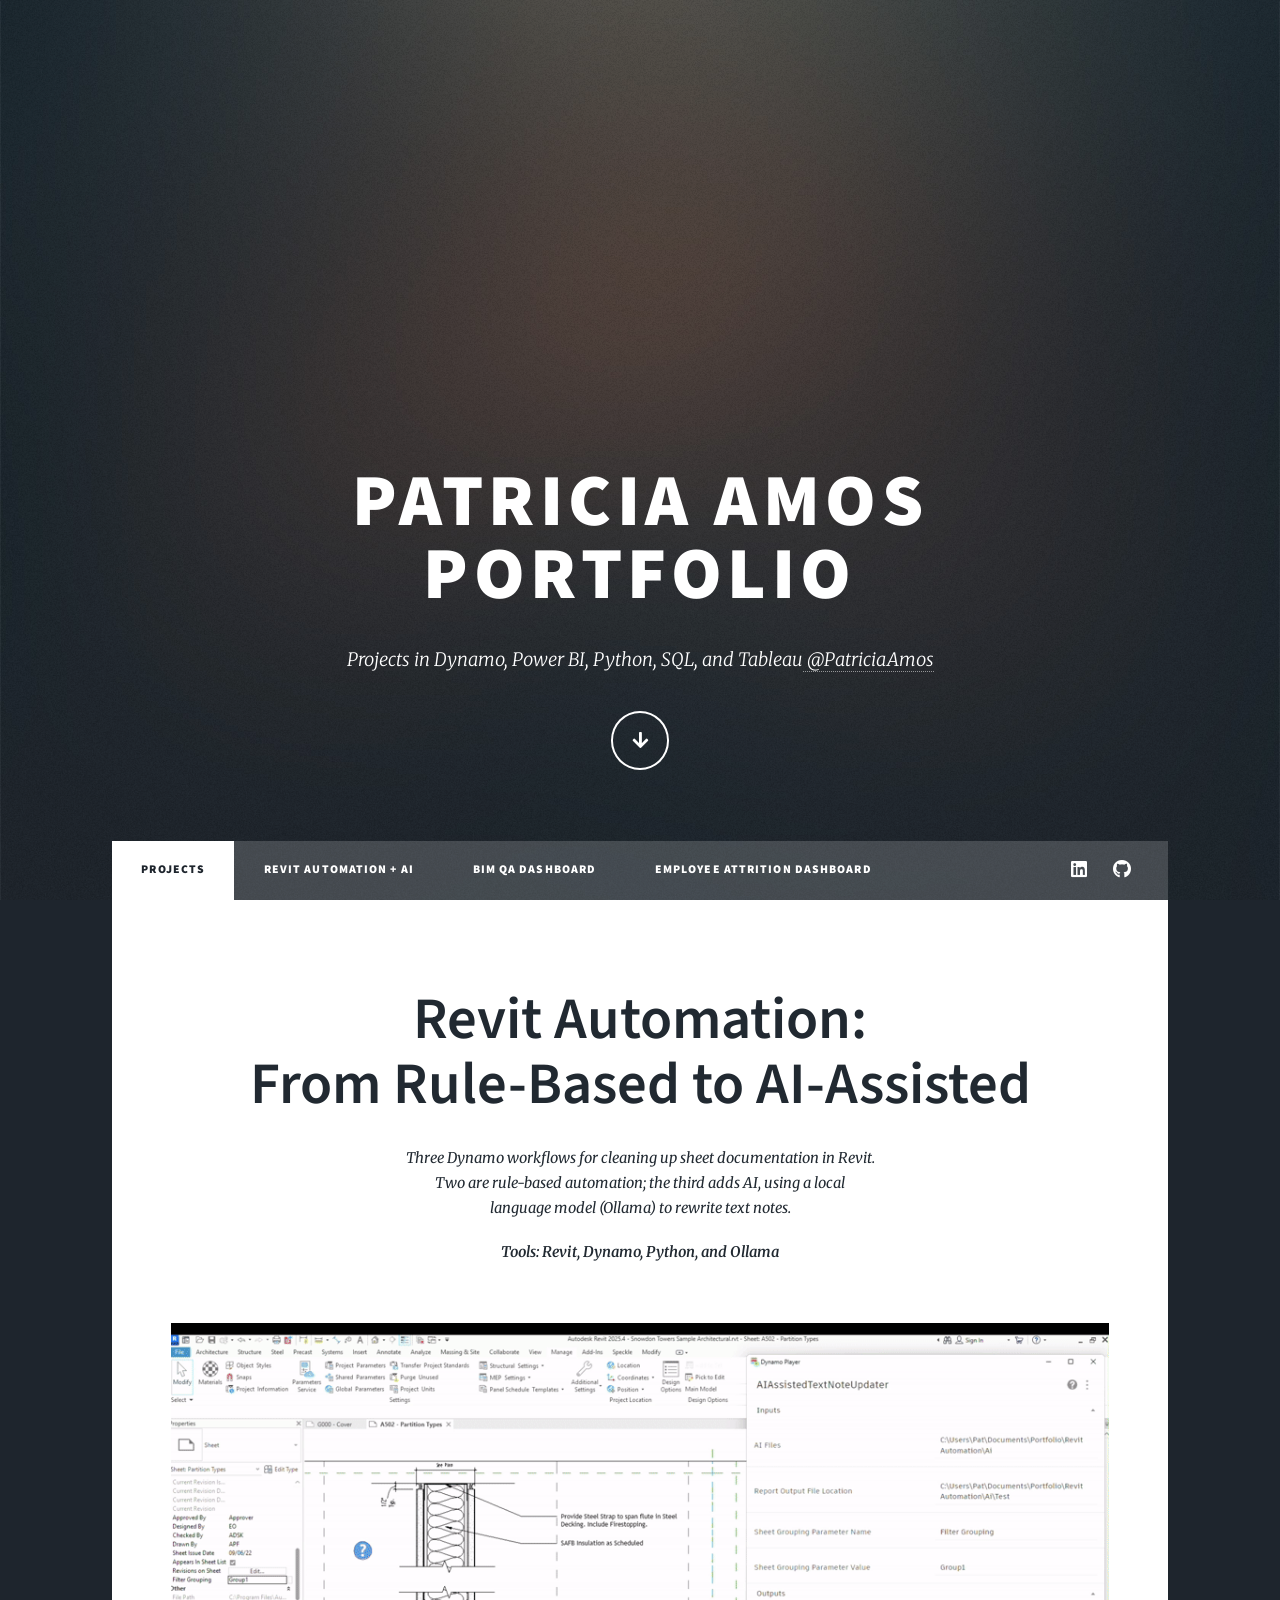
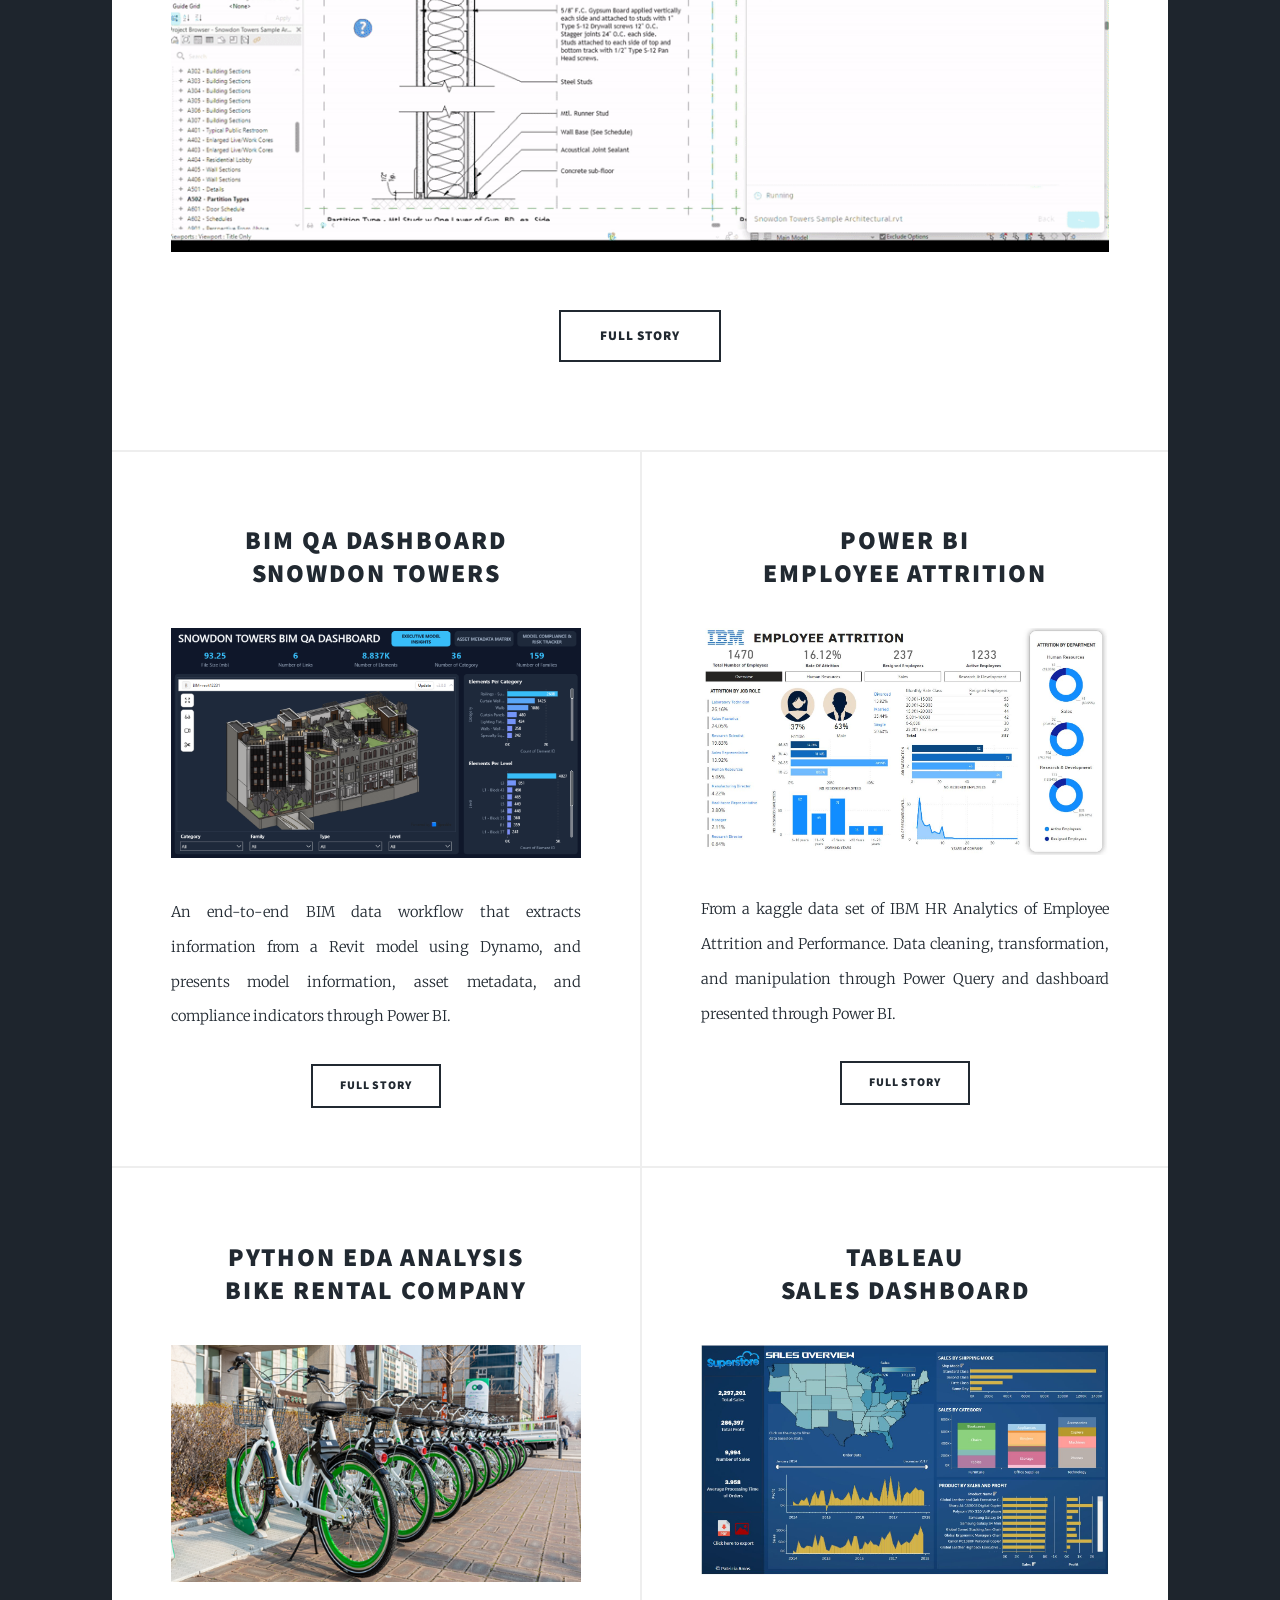
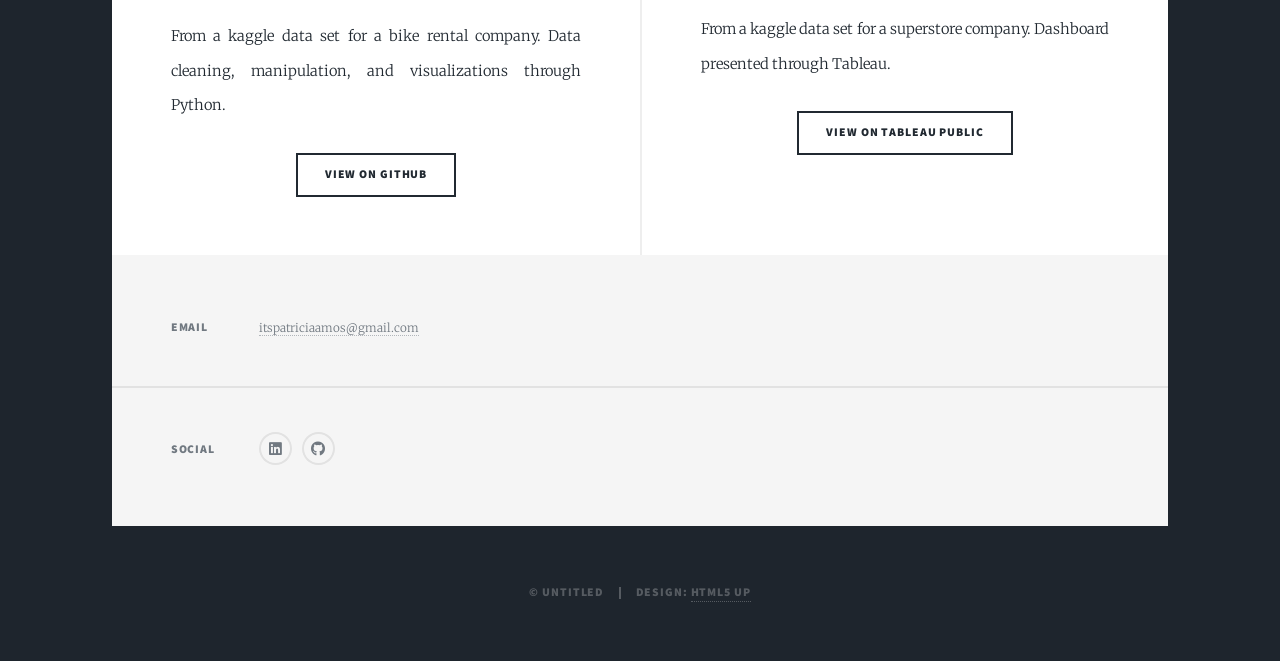
<file: index.html>
<!DOCTYPE HTML>
<!--
	Massively by HTML5 UP
	html5up.net | @ajlkn
	Free for personal and commercial use under the CCA 3.0 license (html5up.net/license)
-->
<html>
	<head>
		<title>Patricia's Portfolio</title>
		<meta charset="utf-8" />
		<meta name="viewport" content="width=device-width, initial-scale=1, user-scalable=no" />
		<link rel="stylesheet" href="assets/css/main.css" />
		<link rel="stylesheet" href="assets/css/bim-qa.css" />
		<noscript><link rel="stylesheet" href="assets/css/noscript.css" /></noscript>
	</head>
	<body class="is-preload">

		<!-- Wrapper -->
			<div id="wrapper" class="fade-in">

				<!-- Intro -->
					<div id="intro">
						<h1>PATRICIA AMOS <br />
						PORTFOLIO</h1>
						<p>Projects in Dynamo, Power BI, Python, SQL, and Tableau<a href="https://www.linkedin.com/in/patricia-amos/"> @PatriciaAmos</a>  
						</p>
						<ul class="actions">
							<li><a href="#header" class="button icon solid solo fa-arrow-down scrolly">Continue</a></li>
						</ul>
					</div>

				<!-- Header -->
					<header id="header">
						<a href="index.html" class="logo">PORTFOLIO</a>
					</header>

				<!-- Nav -->
					<nav id="nav">
						<ul class="links">
							<li class="active"><a href="index.html">PROJECTS</a></li>
							<li><a href="Revit Automation + AI.html">REVIT AUTOMATION + AI</a></li>
							<li><a href="Snowdon.html">BIM QA DASHBOARD</a></li>
							<li><a href="EmployeeAttrition.html">EMPLOYEE ATTRITION DASHBOARD</a></li>
						</ul>
						<ul class="icons">
							<li><a href="https://www.linkedin.com/in/patricia-amos/" class="icon brands fa-linkedin"><span class="label">Instagram</span></a></li>
							<li><a href="https://github.com/patricia-amos/Portfolio" class="icon brands fa-github"><span class="label">GitHub</span></a></li>
						</ul>
					</nav>

				<!-- Main -->
					<div id="main">

						<!-- Featured Post -->
							<article class="post featured">
								<header class="major">
									
									<h2><a href="Revit Automation + AI.html">Revit Automation:<br />
									From Rule-Based to AI-Assisted</a></h2>
									<p>Three Dynamo workflows for cleaning up sheet documentation in Revit.<br />
									Two are rule-based automation; the third adds AI, using a local <br />
									language model (Ollama) to rewrite text notes.<br />
									</p>
									<p>
										<b>Tools: Revit, Dynamo, Python, and Ollama</b>
									</p>
								</header>
								<a href="Revit Automation + AI.html" class="image main"><img src="images/AIAssistedTextNoteUpdater_Demo.gif" alt="" /></a>
								<ul class="actions special">
									<li><a href="Revit Automation + AI.html" class="button large">Full Story</a></li>
								</ul>
							</article>

						<!-- Posts -->
							<section class="posts">
								<article>
									<header>
										<span class="date"></span>
										<h2><a href="Snowdon.html">BIM QA DASHBOARD<br />
										SNOWDON TOWERS</a></h2>
									</header>
									<a href="Snowdon.html" class="image fit"><img src="images/SnowdonBIMQADashboard.png" alt="" /></a>
									<p>An end-to-end BIM data workflow that extracts information from a Revit model using Dynamo, and presents model information, asset metadata, and compliance indicators through Power BI. </p>
									<ul class="actions special">
										<li><a href="Snowdon.html" class="button">Full Story</a></li>
									</ul>
								</article>
								
								<article>
									<header>
										<span class="date"></span>
										<h2><a href="EmployeeAttrition.html">POWER BI<br />
										EMPLOYEE ATTRITION</a></h2>
									</header>
									<a href="EmployeeAttrition.html" class="image fit"><img src="images/Power-BI-1.JPG" alt="" /></a>
									<p>From a kaggle data set of IBM HR Analytics of Employee Attrition and Performance. Data cleaning, transformation, and manipulation through Power Query and dashboard presented through Power BI.		  
									</p>
									<ul class="actions special">
										<li><a href="EmployeeAttrition.html" class="button">Full Story</a></li>
									</ul>
								</article>
								
								<article>
									<header>
										<span class="date"></span>
										<h2><a href="https://github.com/patricia-amos/Portfolio/blob/main/Seoul_Bike.ipynb">Python EDA Analysis<br />
										Bike Rental Company</a></h2>
									</header>
									<a href="https://github.com/patricia-amos/Portfolio/blob/main/Seoul_Bike.ipynb" class="image fit"><img src="images/seoulbike.png" alt="" /></a>
									<p>From a kaggle data set for a bike rental company. Data cleaning, manipulation, and visualizations through Python. </p>
									<ul class="actions special">
										<li><a href="https://github.com/patricia-amos/Portfolio/blob/main/Seoul_Bike.ipynb" class="button">View on Github</a></li>
									</ul>
								</article>
								
								<article>
									<header>
										<span class="date"></span>
										<h2><a href="https://public.tableau.com/app/profile/patricia.amos/viz/Superstore_16989387343980/Overview?publish=yes">TABLEAU<br />
										SALES DASHBOARD</a></h2>
									</header>
									<a href="https://public.tableau.com/app/profile/patricia.amos/viz/Superstore_16989387343980/Overview?publish=yes" class="image fit"><img src="images/tableau.jpg" alt="" /></a>
									<p>From a kaggle data set for a superstore company. Dashboard presented through Tableau.	  
									</p>
									<ul class="actions special">
										<li><a href="https://public.tableau.com/app/profile/patricia.amos/viz/Superstore_16989387343980/Overview?publish=yes" class="button">View on Tableau Public</a></li>
									</ul>
								</article>
							</section> <!-- Close posts -->
                	</div> <!-- Close main -->
		
                <!-- Footer -->
				
					<footer id="footer">

						<section class="split contact">
							<section>
								<h3>Email</h3>
								<p class="contact-email"><a href="mailto:itspatriciaamos@gmail.com">itspatriciaamos@gmail.com</a></p>
							</section>
							<section>
								<h3>Social</h3>
								<ul class="icons alt">
									<li><a href="https://www.linkedin.com/in/patricia-amos/" class="icon brands alt fa-linkedin"><span class="label">LinkedIn</span></a></li>
									<li><a href="https://github.com/patricia-amos/Portfolio" class="icon brands alt fa-github"><span class="label">GitHub</span></a></li>
								</ul>
							</section>
						</section>
					
					</footer>

				<!-- Copyright -->
					<div id="copyright">
						<ul><li>&copy; Untitled</li><li>Design: <a href="https://html5up.net">HTML5 UP</a></li></ul>
					</div>

			</div>

		<!-- Scripts -->
			<script src="assets/js/jquery.min.js"></script>
			<script src="assets/js/jquery.scrollex.min.js"></script>
			<script src="assets/js/jquery.scrolly.min.js"></script>
			<script src="assets/js/browser.min.js"></script>
			<script src="assets/js/breakpoints.min.js"></script>
			<script src="assets/js/util.js"></script>
			<script src="assets/js/main.js"></script>

	</body>
</html>
</file>
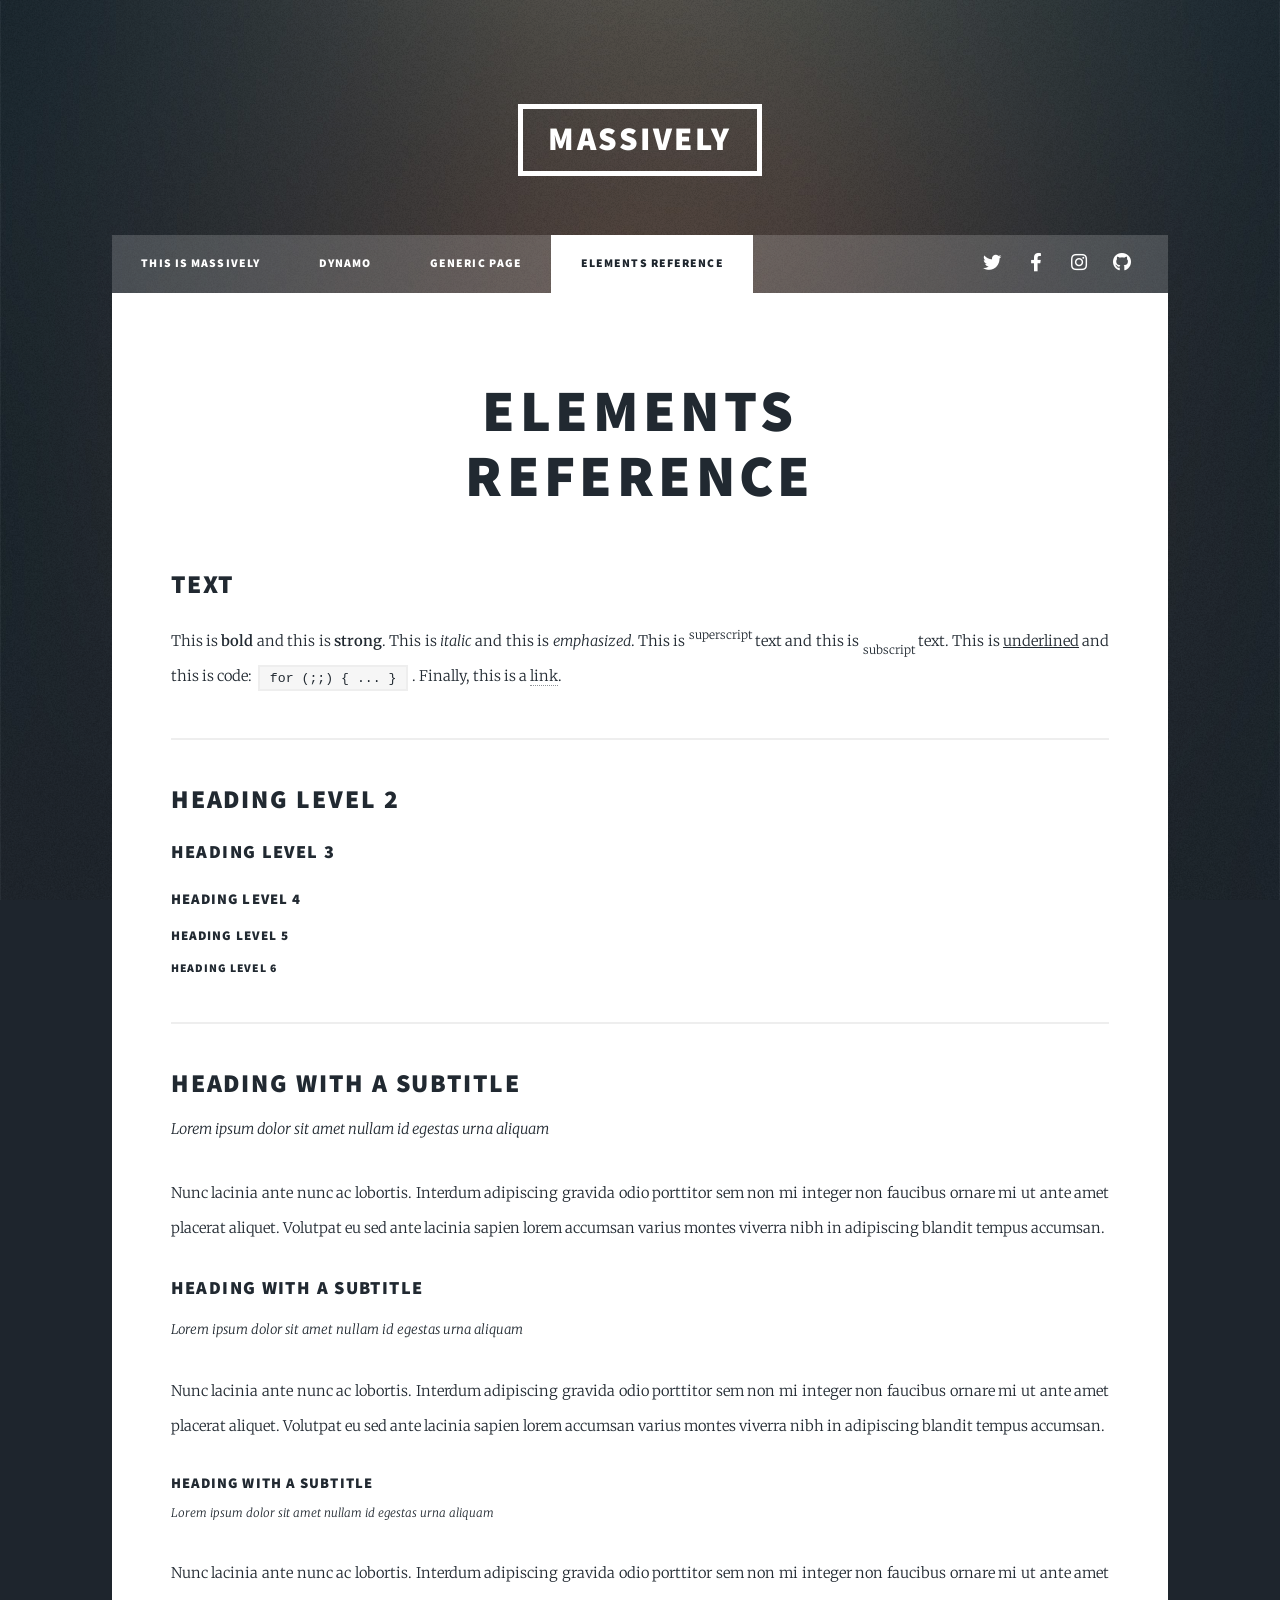
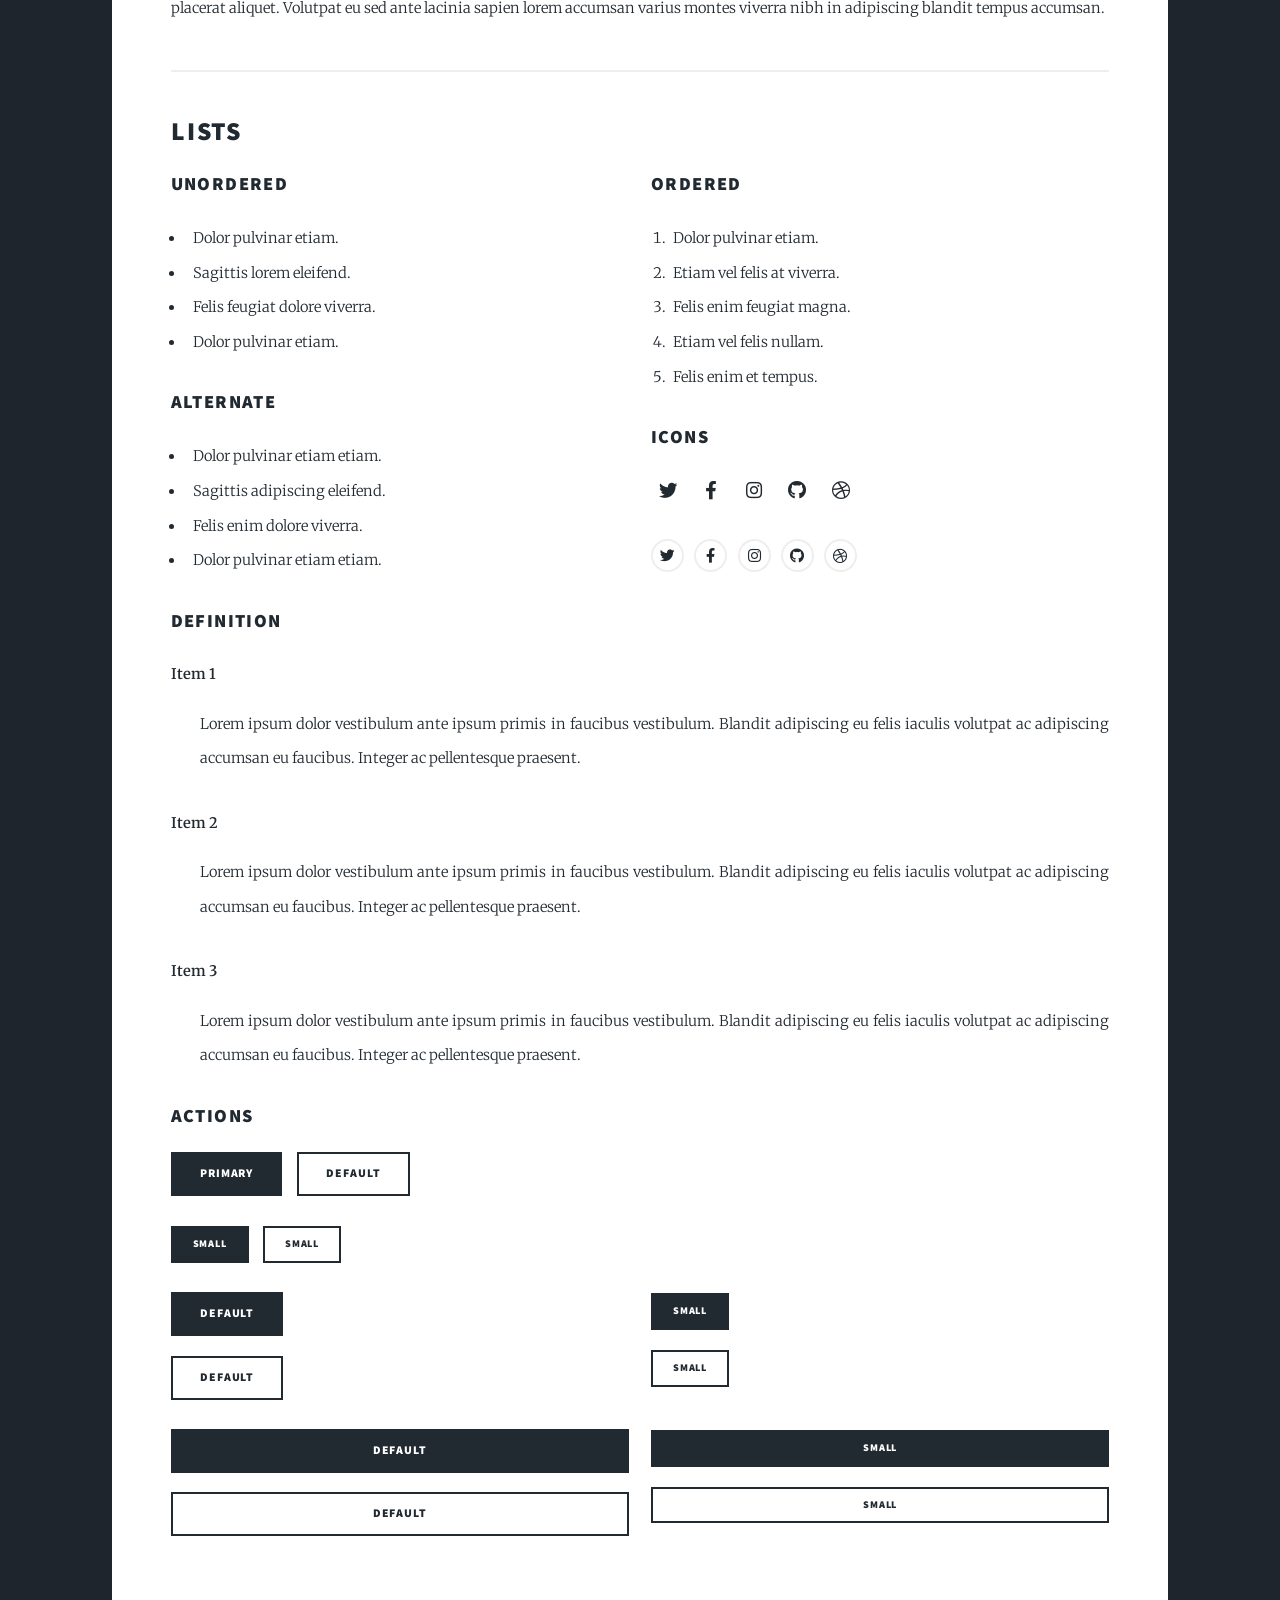
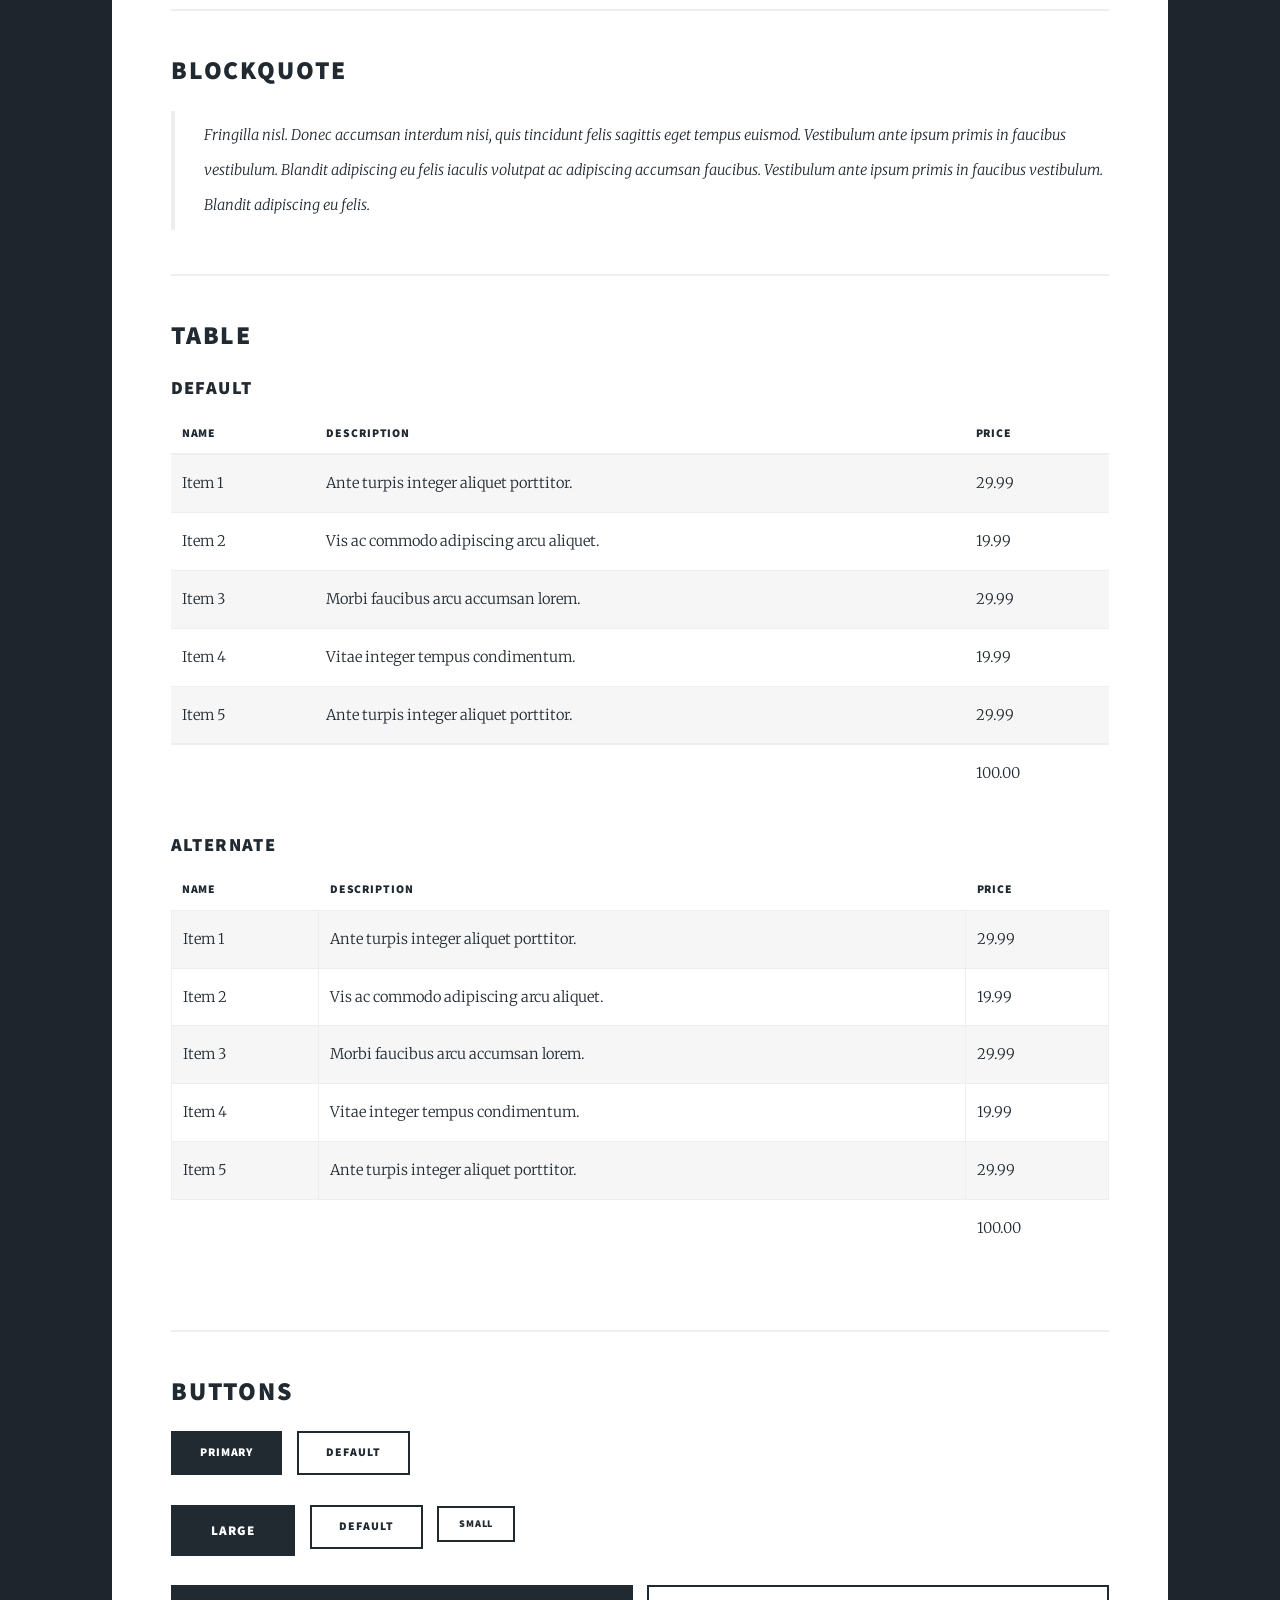
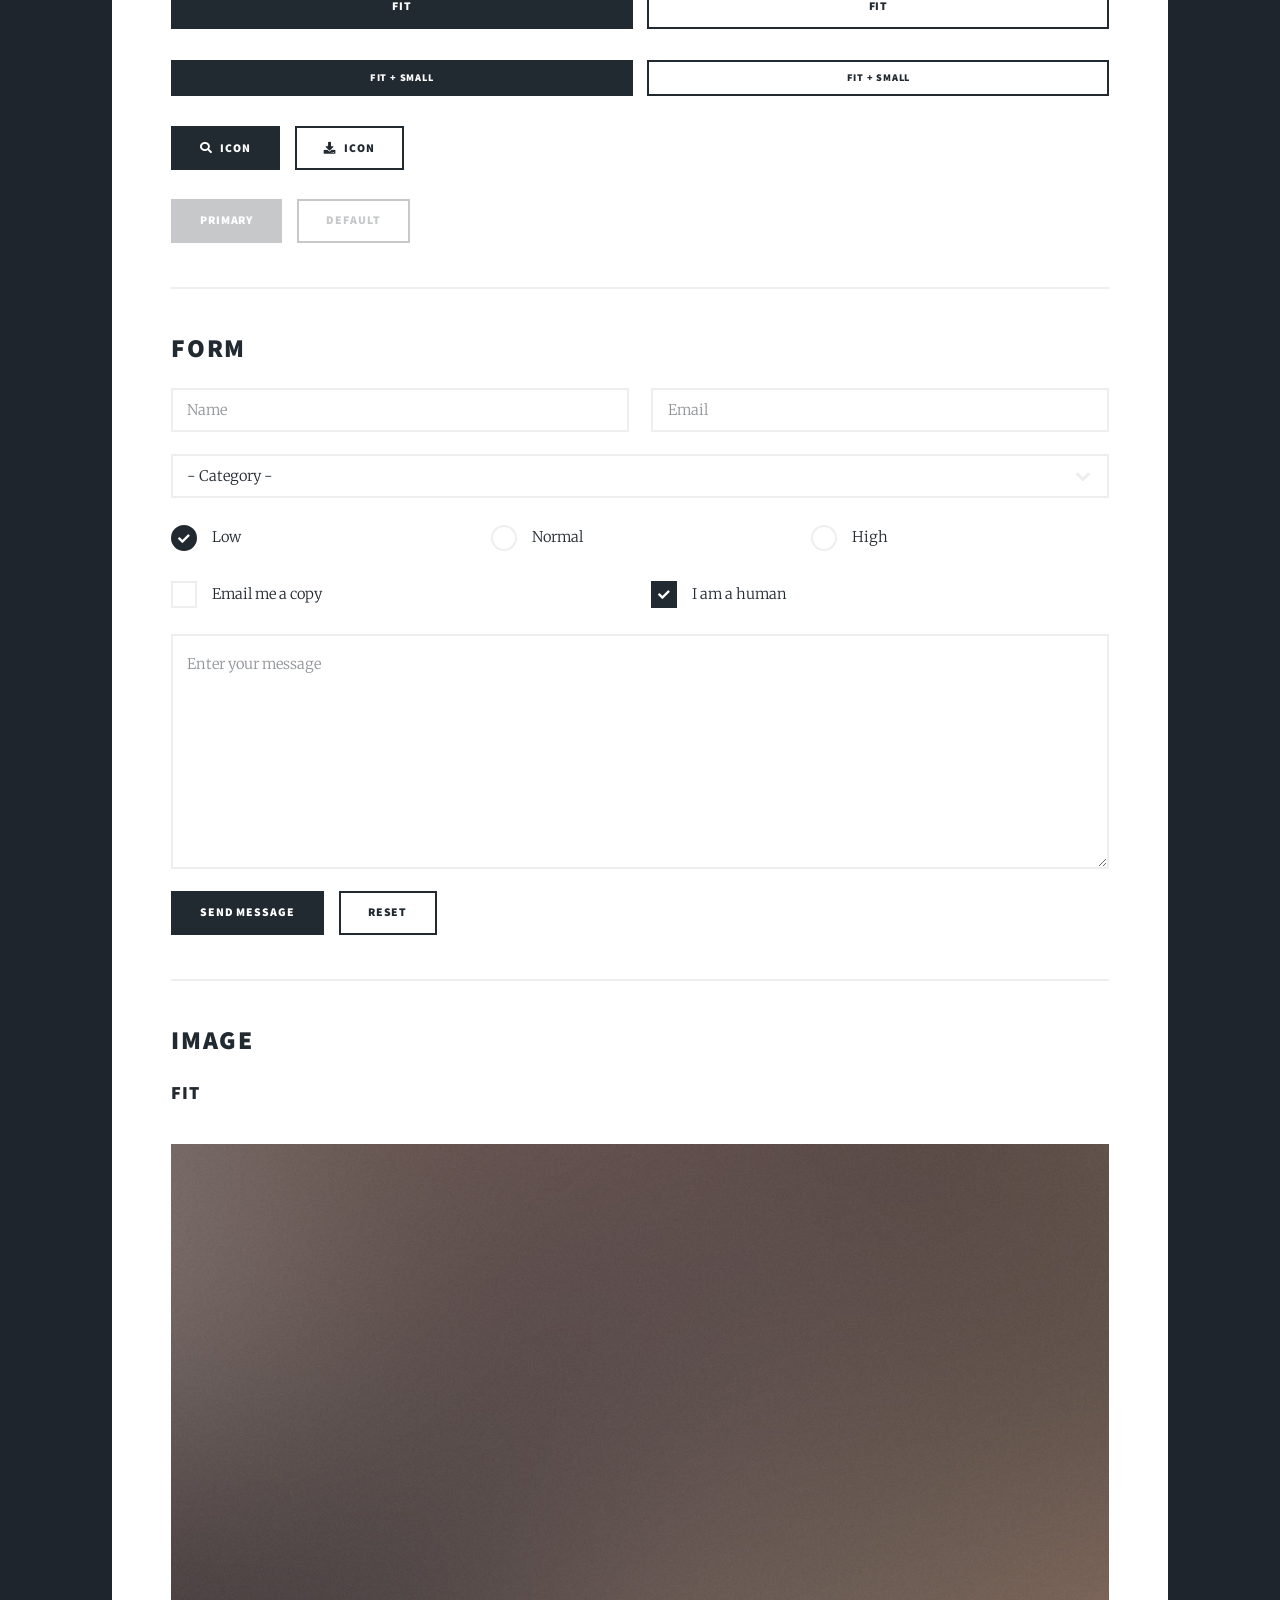
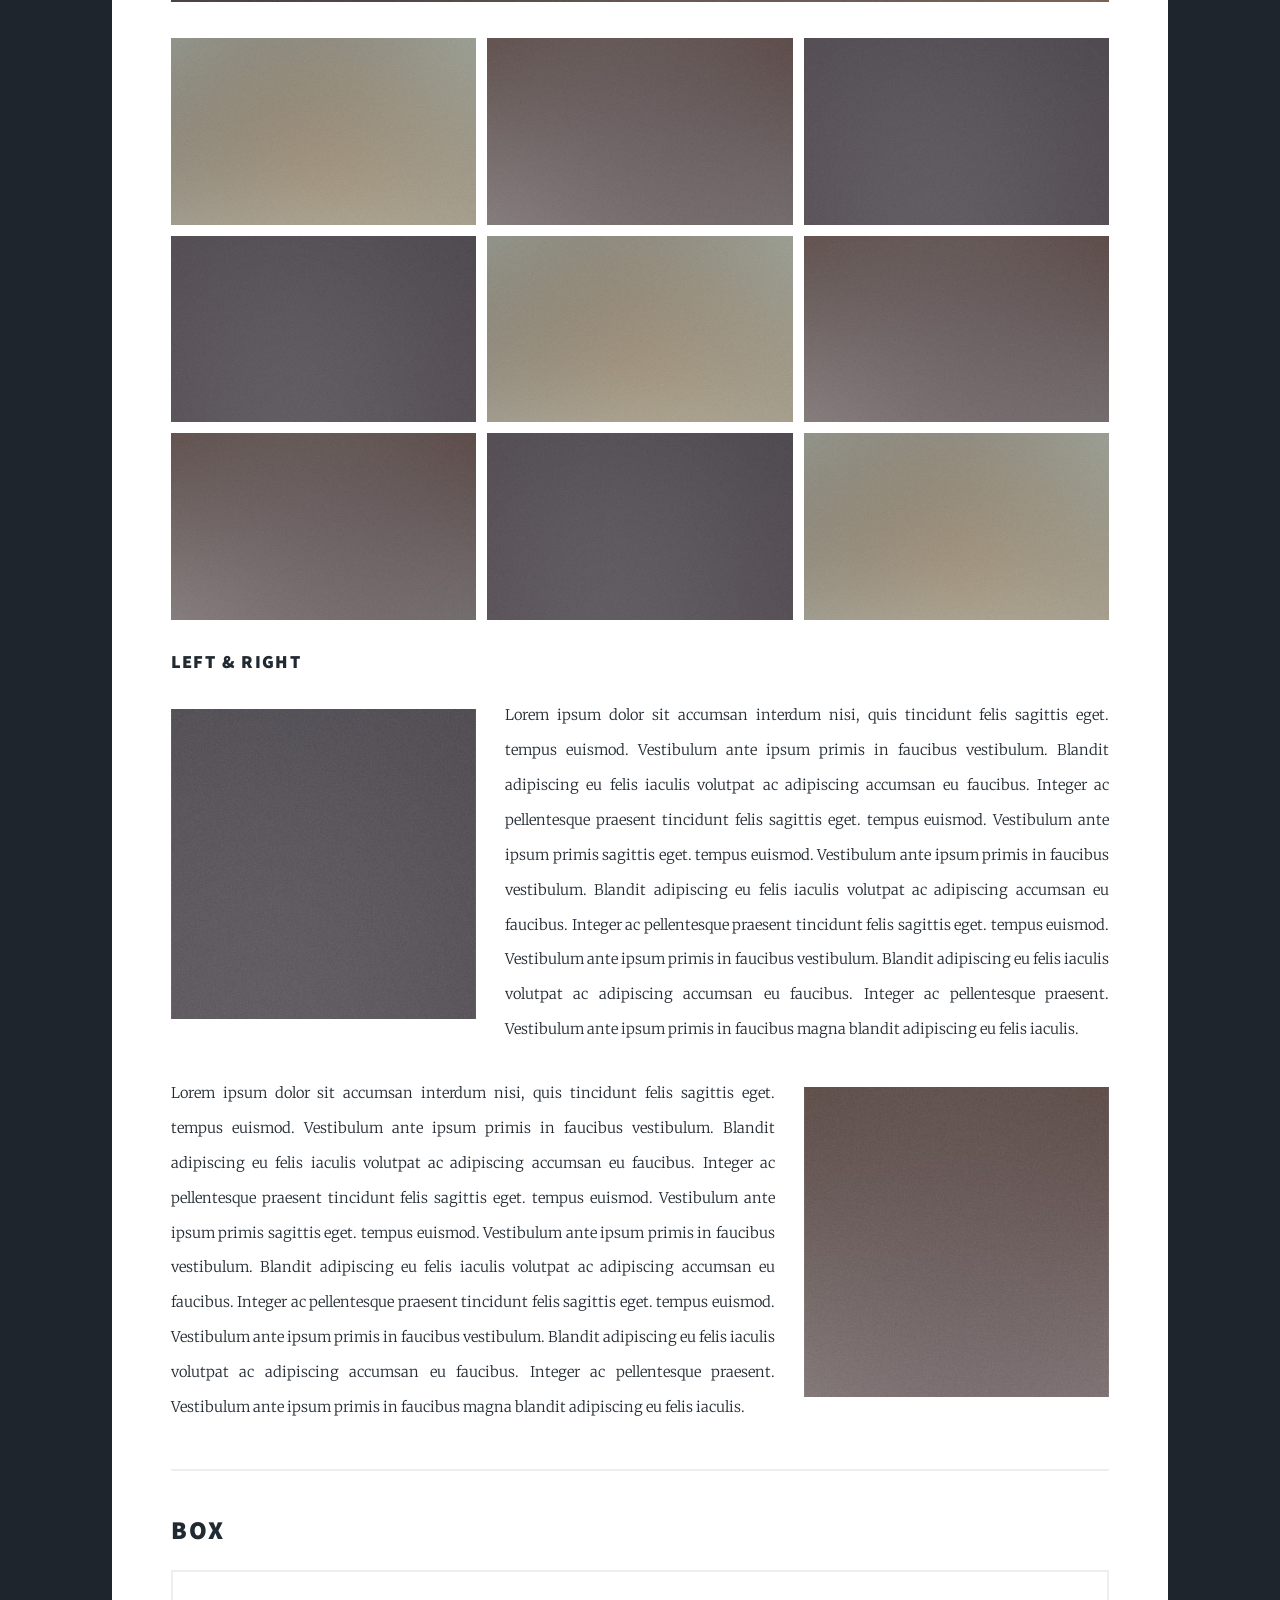
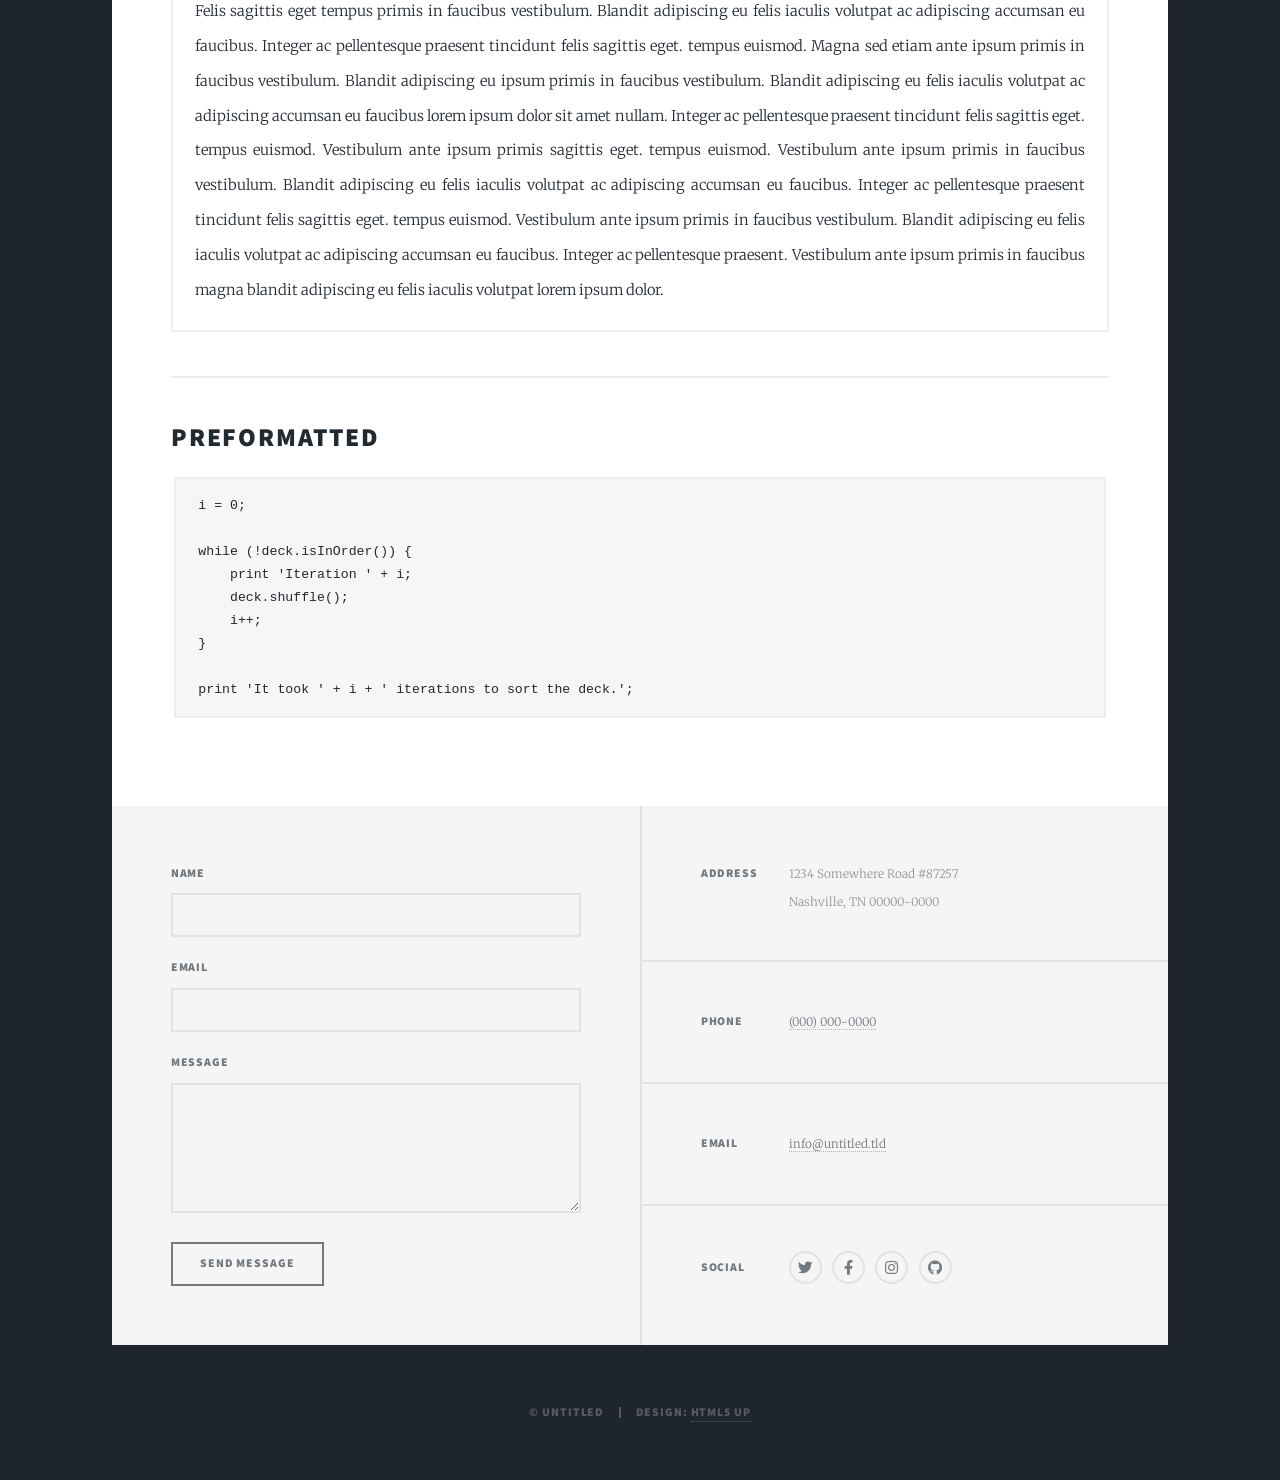
<file: elements.html>
<!DOCTYPE HTML>
<!--
	Massively by HTML5 UP
	html5up.net | @ajlkn
	Free for personal and commercial use under the CCA 3.0 license (html5up.net/license)
-->
<html>
	<head>
		<title>Elements Reference - Massively by HTML5 UP</title>
		<meta charset="utf-8" />
		<meta name="viewport" content="width=device-width, initial-scale=1, user-scalable=no" />
		<link rel="stylesheet" href="assets/css/main.css" />
		<noscript><link rel="stylesheet" href="assets/css/noscript.css" /></noscript>
	</head>
	<body class="is-preload">

		<!-- Wrapper -->
			<div id="wrapper">

				<!-- Header -->
					<header id="header">
						<a href="index.html" class="logo">Massively</a>
					</header>

				<!-- Nav -->
					<nav id="nav">
						<ul class="links">
							<li><a href="index.html">This is Massively</a></li>
							<li><a href="dynamo.html">Dynamo</a></li>
							<li><a href="generic.html">Generic Page</a></li>
							<li class="active"><a href="elements.html">Elements Reference</a></li>
						</ul>
						<ul class="icons">
							<li><a href="#" class="icon brands fa-twitter"><span class="label">Twitter</span></a></li>
							<li><a href="#" class="icon brands fa-facebook-f"><span class="label">Facebook</span></a></li>
							<li><a href="#" class="icon brands fa-instagram"><span class="label">Instagram</span></a></li>
							<li><a href="#" class="icon brands fa-github"><span class="label">GitHub</span></a></li>
						</ul>
					</nav>

				<!-- Main -->
					<div id="main">

						<!-- Post -->
							<section class="post">
								<header class="major">
									<h1>Elements<br />
									Reference</h1>
								</header>

								<!-- Text stuff -->
									<h2>Text</h2>
									<p>This is <b>bold</b> and this is <strong>strong</strong>. This is <i>italic</i> and this is <em>emphasized</em>.
									This is <sup>superscript</sup> text and this is <sub>subscript</sub> text.
									This is <u>underlined</u> and this is code: <code>for (;;) { ... }</code>.
									Finally, this is a <a href="#">link</a>.</p>
									<hr />
									<h2>Heading Level 2</h2>
									<h3>Heading Level 3</h3>
									<h4>Heading Level 4</h4>
									<h5>Heading Level 5</h5>
									<h6>Heading Level 6</h6>
									<hr />
									<header>
										<h2>Heading with a Subtitle</h2>
										<p>Lorem ipsum dolor sit amet nullam id egestas urna aliquam</p>
									</header>
									<p>Nunc lacinia ante nunc ac lobortis. Interdum adipiscing gravida odio porttitor sem non mi integer non faucibus ornare mi ut ante amet placerat aliquet. Volutpat eu sed ante lacinia sapien lorem accumsan varius montes viverra nibh in adipiscing blandit tempus accumsan.</p>
									<header>
										<h3>Heading with a Subtitle</h3>
										<p>Lorem ipsum dolor sit amet nullam id egestas urna aliquam</p>
									</header>
									<p>Nunc lacinia ante nunc ac lobortis. Interdum adipiscing gravida odio porttitor sem non mi integer non faucibus ornare mi ut ante amet placerat aliquet. Volutpat eu sed ante lacinia sapien lorem accumsan varius montes viverra nibh in adipiscing blandit tempus accumsan.</p>
									<header>
										<h4>Heading with a Subtitle</h4>
										<p>Lorem ipsum dolor sit amet nullam id egestas urna aliquam</p>
									</header>
									<p>Nunc lacinia ante nunc ac lobortis. Interdum adipiscing gravida odio porttitor sem non mi integer non faucibus ornare mi ut ante amet placerat aliquet. Volutpat eu sed ante lacinia sapien lorem accumsan varius montes viverra nibh in adipiscing blandit tempus accumsan.</p>

									<hr />

								<!-- Lists -->
									<h2>Lists</h2>
									<div class="row">
										<div class="col-6 col-12-small">

											<h3>Unordered</h3>
											<ul>
												<li>Dolor pulvinar etiam.</li>
												<li>Sagittis lorem eleifend.</li>
												<li>Felis feugiat dolore viverra.</li>
												<li>Dolor pulvinar etiam.</li>
											</ul>

											<h3>Alternate</h3>
											<ul class="alt">
												<li>Dolor pulvinar etiam etiam.</li>
												<li>Sagittis adipiscing eleifend.</li>
												<li>Felis enim dolore viverra.</li>
												<li>Dolor pulvinar etiam etiam.</li>
											</ul>

										</div>
										<div class="col-6 col-12-small">

											<h3>Ordered</h3>
											<ol>
												<li>Dolor pulvinar etiam.</li>
												<li>Etiam vel felis at viverra.</li>
												<li>Felis enim feugiat magna.</li>
												<li>Etiam vel felis nullam.</li>
												<li>Felis enim et tempus.</li>
											</ol>

											<h3>Icons</h3>
											<ul class="icons">
												<li><a href="#" class="icon brands fa-twitter"><span class="label">Twitter</span></a></li>
												<li><a href="#" class="icon brands fa-facebook-f"><span class="label">Facebook</span></a></li>
												<li><a href="#" class="icon brands fa-instagram"><span class="label">Instagram</span></a></li>
												<li><a href="#" class="icon brands fa-github"><span class="label">Github</span></a></li>
												<li><a href="#" class="icon brands fa-dribbble"><span class="label">Dribbble</span></a></li>
											</ul>
											<ul class="icons alt">
												<li><a href="#" class="icon brands alt fa-twitter"><span class="label">Twitter</span></a></li>
												<li><a href="#" class="icon brands alt fa-facebook-f"><span class="label">Facebook</span></a></li>
												<li><a href="#" class="icon brands alt fa-instagram"><span class="label">Instagram</span></a></li>
												<li><a href="#" class="icon brands alt fa-github"><span class="label">Github</span></a></li>
												<li><a href="#" class="icon brands alt fa-dribbble"><span class="label">Dribbble</span></a></li>
											</ul>

										</div>
									</div>
									<h3>Definition</h3>
									<dl>
										<dt>Item 1</dt>
										<dd>
											<p>Lorem ipsum dolor vestibulum ante ipsum primis in faucibus vestibulum. Blandit adipiscing eu felis iaculis volutpat ac adipiscing accumsan eu faucibus. Integer ac pellentesque praesent.</p>
										</dd>
										<dt>Item 2</dt>
										<dd>
											<p>Lorem ipsum dolor vestibulum ante ipsum primis in faucibus vestibulum. Blandit adipiscing eu felis iaculis volutpat ac adipiscing accumsan eu faucibus. Integer ac pellentesque praesent.</p>
										</dd>
										<dt>Item 3</dt>
										<dd>
											<p>Lorem ipsum dolor vestibulum ante ipsum primis in faucibus vestibulum. Blandit adipiscing eu felis iaculis volutpat ac adipiscing accumsan eu faucibus. Integer ac pellentesque praesent.</p>
										</dd>
									</dl>

									<h3>Actions</h3>
									<ul class="actions">
										<li><a href="#" class="button primary">Primary</a></li>
										<li><a href="#" class="button">Default</a></li>
									</ul>
									<ul class="actions small">
										<li><a href="#" class="button primary small">Small</a></li>
										<li><a href="#" class="button small">Small</a></li>
									</ul>
									<div class="row">
										<div class="col-6 col-12-small">
											<ul class="actions stacked">
												<li><a href="#" class="button primary">Default</a></li>
												<li><a href="#" class="button">Default</a></li>
											</ul>
										</div>
										<div class="col-6 col-12-small">
											<ul class="actions stacked">
												<li><a href="#" class="button primary small">Small</a></li>
												<li><a href="#" class="button small">Small</a></li>
											</ul>
										</div>
									</div>
									<div class="row">
										<div class="col-6 col-12-small">
											<ul class="actions stacked">
												<li><a href="#" class="button primary fit">Default</a></li>
												<li><a href="#" class="button fit">Default</a></li>
											</ul>
										</div>
										<div class="col-6 col-12-small">
											<ul class="actions stacked">
												<li><a href="#" class="button primary small fit">Small</a></li>
												<li><a href="#" class="button small fit">Small</a></li>
											</ul>
										</div>
									</div>

									<hr />

								<!-- Blockquote -->
									<h2>Blockquote</h2>
									<blockquote>Fringilla nisl. Donec accumsan interdum nisi, quis tincidunt felis sagittis eget tempus euismod. Vestibulum ante ipsum primis in faucibus vestibulum. Blandit adipiscing eu felis iaculis volutpat ac adipiscing accumsan faucibus. Vestibulum ante ipsum primis in faucibus vestibulum. Blandit adipiscing eu felis.</blockquote>

									<hr />

								<!-- Table -->
									<h2>Table</h2>

									<h3>Default</h3>
									<div class="table-wrapper">
										<table>
											<thead>
												<tr>
													<th>Name</th>
													<th>Description</th>
													<th>Price</th>
												</tr>
											</thead>
											<tbody>
												<tr>
													<td>Item 1</td>
													<td>Ante turpis integer aliquet porttitor.</td>
													<td>29.99</td>
												</tr>
												<tr>
													<td>Item 2</td>
													<td>Vis ac commodo adipiscing arcu aliquet.</td>
													<td>19.99</td>
												</tr>
												<tr>
													<td>Item 3</td>
													<td> Morbi faucibus arcu accumsan lorem.</td>
													<td>29.99</td>
												</tr>
												<tr>
													<td>Item 4</td>
													<td>Vitae integer tempus condimentum.</td>
													<td>19.99</td>
												</tr>
												<tr>
													<td>Item 5</td>
													<td>Ante turpis integer aliquet porttitor.</td>
													<td>29.99</td>
												</tr>
											</tbody>
											<tfoot>
												<tr>
													<td colspan="2"></td>
													<td>100.00</td>
												</tr>
											</tfoot>
										</table>
									</div>

									<h3>Alternate</h3>
									<div class="table-wrapper">
										<table class="alt">
											<thead>
												<tr>
													<th>Name</th>
													<th>Description</th>
													<th>Price</th>
												</tr>
											</thead>
											<tbody>
												<tr>
													<td>Item 1</td>
													<td>Ante turpis integer aliquet porttitor.</td>
													<td>29.99</td>
												</tr>
												<tr>
													<td>Item 2</td>
													<td>Vis ac commodo adipiscing arcu aliquet.</td>
													<td>19.99</td>
												</tr>
												<tr>
													<td>Item 3</td>
													<td> Morbi faucibus arcu accumsan lorem.</td>
													<td>29.99</td>
												</tr>
												<tr>
													<td>Item 4</td>
													<td>Vitae integer tempus condimentum.</td>
													<td>19.99</td>
												</tr>
												<tr>
													<td>Item 5</td>
													<td>Ante turpis integer aliquet porttitor.</td>
													<td>29.99</td>
												</tr>
											</tbody>
											<tfoot>
												<tr>
													<td colspan="2"></td>
													<td>100.00</td>
												</tr>
											</tfoot>
										</table>
									</div>

									<hr />

								<!-- Buttons -->
									<h2>Buttons</h2>
									<ul class="actions">
										<li><a href="#" class="button primary">Primary</a></li>
										<li><a href="#" class="button">Default</a></li>
									</ul>
									<ul class="actions">
										<li><a href="#" class="button primary large">Large</a></li>
										<li><a href="#" class="button">Default</a></li>
										<li><a href="#" class="button small">Small</a></li>
									</ul>
									<ul class="actions fit">
										<li><a href="#" class="button primary fit">Fit</a></li>
										<li><a href="#" class="button fit">Fit</a></li>
									</ul>
									<ul class="actions fit small">
										<li><a href="#" class="button primary fit small">Fit + Small</a></li>
										<li><a href="#" class="button fit small">Fit + Small</a></li>
									</ul>
									<ul class="actions">
										<li><a href="#" class="button primary icon solid fa-search">Icon</a></li>
										<li><a href="#" class="button icon solid fa-download">Icon</a></li>
									</ul>
									<ul class="actions">
										<li><span class="button primary disabled">Primary</span></li>
										<li><span class="button disabled">Default</span></li>
									</ul>

									<hr />

								<!-- Form -->
									<h2>Form</h2>

									<form method="post" action="#">
										<div class="row gtr-uniform">
											<div class="col-6 col-12-xsmall">
												<input type="text" name="demo-name" id="demo-name" value="" placeholder="Name" />
											</div>
											<div class="col-6 col-12-xsmall">
												<input type="email" name="demo-email" id="demo-email" value="" placeholder="Email" />
											</div>
											<!-- Break -->
											<div class="col-12">
												<select name="demo-category" id="demo-category">
													<option value="">- Category -</option>
													<option value="1">Manufacturing</option>
													<option value="1">Shipping</option>
													<option value="1">Administration</option>
													<option value="1">Human Resources</option>
												</select>
											</div>
											<!-- Break -->
											<div class="col-4 col-12-small">
												<input type="radio" id="demo-priority-low" name="demo-priority" checked>
												<label for="demo-priority-low">Low</label>
											</div>
											<div class="col-4 col-12-small">
												<input type="radio" id="demo-priority-normal" name="demo-priority">
												<label for="demo-priority-normal">Normal</label>
											</div>
											<div class="col-4 col-12-small">
												<input type="radio" id="demo-priority-high" name="demo-priority">
												<label for="demo-priority-high">High</label>
											</div>
											<!-- Break -->
											<div class="col-6 col-12-small">
												<input type="checkbox" id="demo-copy" name="demo-copy">
												<label for="demo-copy">Email me a copy</label>
											</div>
											<div class="col-6 col-12-small">
												<input type="checkbox" id="demo-human" name="demo-human" checked>
												<label for="demo-human">I am a human</label>
											</div>
											<!-- Break -->
											<div class="col-12">
												<textarea name="demo-message" id="demo-message" placeholder="Enter your message" rows="6"></textarea>
											</div>
											<!-- Break -->
											<div class="col-12">
												<ul class="actions">
													<li><input type="submit" value="Send Message" class="primary" /></li>
													<li><input type="reset" value="Reset" /></li>
												</ul>
											</div>
										</div>
									</form>

									<hr />

								<!-- Image -->
									<h2>Image</h2>

									<h3>Fit</h3>
									<span class="image fit"><img src="images/pic01.jpg" alt="" /></span>
									<div class="box alt">
										<div class="row gtr-50 gtr-uniform">
											<div class="col-4"><span class="image fit"><img src="images/pic02.jpg" alt="" /></span></div>
											<div class="col-4"><span class="image fit"><img src="images/pic03.jpg" alt="" /></span></div>
											<div class="col-4"><span class="image fit"><img src="images/pic04.jpg" alt="" /></span></div>
											<!-- Break -->
											<div class="col-4"><span class="image fit"><img src="images/pic04.jpg" alt="" /></span></div>
											<div class="col-4"><span class="image fit"><img src="images/pic02.jpg" alt="" /></span></div>
											<div class="col-4"><span class="image fit"><img src="images/pic03.jpg" alt="" /></span></div>
											<!-- Break -->
											<div class="col-4"><span class="image fit"><img src="images/pic03.jpg" alt="" /></span></div>
											<div class="col-4"><span class="image fit"><img src="images/pic04.jpg" alt="" /></span></div>
											<div class="col-4"><span class="image fit"><img src="images/pic02.jpg" alt="" /></span></div>
										</div>
									</div>

									<h3>Left &amp; Right</h3>
									<p><span class="image left"><img src="images/pic08.jpg" alt="" /></span>Lorem ipsum dolor sit accumsan interdum nisi, quis tincidunt felis sagittis eget. tempus euismod. Vestibulum ante ipsum primis in faucibus vestibulum. Blandit adipiscing eu felis iaculis volutpat ac adipiscing accumsan eu faucibus. Integer ac pellentesque praesent tincidunt felis sagittis eget. tempus euismod. Vestibulum ante ipsum primis sagittis eget. tempus euismod. Vestibulum ante ipsum primis in faucibus vestibulum. Blandit adipiscing eu felis iaculis volutpat ac adipiscing accumsan eu faucibus. Integer ac pellentesque praesent tincidunt felis sagittis eget. tempus euismod. Vestibulum ante ipsum primis in faucibus vestibulum. Blandit adipiscing eu felis iaculis volutpat ac adipiscing accumsan eu faucibus. Integer ac pellentesque praesent. Vestibulum ante ipsum primis in faucibus magna blandit adipiscing eu felis iaculis.</p>
									<p><span class="image right"><img src="images/pic09.jpg" alt="" /></span>Lorem ipsum dolor sit accumsan interdum nisi, quis tincidunt felis sagittis eget. tempus euismod. Vestibulum ante ipsum primis in faucibus vestibulum. Blandit adipiscing eu felis iaculis volutpat ac adipiscing accumsan eu faucibus. Integer ac pellentesque praesent tincidunt felis sagittis eget. tempus euismod. Vestibulum ante ipsum primis sagittis eget. tempus euismod. Vestibulum ante ipsum primis in faucibus vestibulum. Blandit adipiscing eu felis iaculis volutpat ac adipiscing accumsan eu faucibus. Integer ac pellentesque praesent tincidunt felis sagittis eget. tempus euismod. Vestibulum ante ipsum primis in faucibus vestibulum. Blandit adipiscing eu felis iaculis volutpat ac adipiscing accumsan eu faucibus. Integer ac pellentesque praesent. Vestibulum ante ipsum primis in faucibus magna blandit adipiscing eu felis iaculis.</p>

									<hr />

								<!-- Box -->
									<h2>Box</h2>
									<div class="box">
										<p>Felis sagittis eget tempus primis in faucibus vestibulum. Blandit adipiscing eu felis iaculis volutpat ac adipiscing accumsan eu faucibus. Integer ac pellentesque praesent tincidunt felis sagittis eget. tempus euismod. Magna sed etiam ante ipsum primis in faucibus vestibulum. Blandit adipiscing eu ipsum primis in faucibus vestibulum. Blandit adipiscing eu felis iaculis volutpat ac adipiscing accumsan eu faucibus lorem ipsum dolor sit amet nullam. Integer ac pellentesque praesent tincidunt felis sagittis eget. tempus euismod. Vestibulum ante ipsum primis sagittis eget. tempus euismod. Vestibulum ante ipsum primis in faucibus vestibulum. Blandit adipiscing eu felis iaculis volutpat ac adipiscing accumsan eu faucibus. Integer ac pellentesque praesent tincidunt felis sagittis eget. tempus euismod. Vestibulum ante ipsum primis in faucibus vestibulum. Blandit adipiscing eu felis iaculis volutpat ac adipiscing accumsan eu faucibus. Integer ac pellentesque praesent. Vestibulum ante ipsum primis in faucibus magna blandit adipiscing eu felis iaculis volutpat lorem ipsum dolor.</p>
									</div>

									<hr />

								<!-- Preformatted Code -->
									<h2>Preformatted</h2>
									<pre><code>i = 0;

while (!deck.isInOrder()) {
    print 'Iteration ' + i;
    deck.shuffle();
    i++;
}

print 'It took ' + i + ' iterations to sort the deck.';
</code></pre>

							</section>

					</div>

				<!-- Footer -->
					<footer id="footer">
						<section>
							<form method="post" action="#">
								<div class="fields">
									<div class="field">
										<label for="name">Name</label>
										<input type="text" name="name" id="name" />
									</div>
									<div class="field">
										<label for="email">Email</label>
										<input type="text" name="email" id="email" />
									</div>
									<div class="field">
										<label for="message">Message</label>
										<textarea name="message" id="message" rows="3"></textarea>
									</div>
								</div>
								<ul class="actions">
									<li><input type="submit" value="Send Message" /></li>
								</ul>
							</form>
						</section>
						<section class="split contact">
							<section class="alt">
								<h3>Address</h3>
								<p>1234 Somewhere Road #87257<br />
								Nashville, TN 00000-0000</p>
							</section>
							<section>
								<h3>Phone</h3>
								<p><a href="#">(000) 000-0000</a></p>
							</section>
							<section>
								<h3>Email</h3>
								<p><a href="#">info@untitled.tld</a></p>
							</section>
							<section>
								<h3>Social</h3>
								<ul class="icons alt">
									<li><a href="#" class="icon brands alt fa-twitter"><span class="label">Twitter</span></a></li>
									<li><a href="#" class="icon brands alt fa-facebook-f"><span class="label">Facebook</span></a></li>
									<li><a href="#" class="icon brands alt fa-instagram"><span class="label">Instagram</span></a></li>
									<li><a href="#" class="icon brands alt fa-github"><span class="label">GitHub</span></a></li>
								</ul>
							</section>
						</section>
					</footer>

				<!-- Copyright -->
					<div id="copyright">
						<ul><li>&copy; Untitled</li><li>Design: <a href="https://html5up.net">HTML5 UP</a></li></ul>
					</div>

			</div>

		<!-- Scripts -->
			<script src="assets/js/jquery.min.js"></script>
			<script src="assets/js/jquery.scrollex.min.js"></script>
			<script src="assets/js/jquery.scrolly.min.js"></script>
			<script src="assets/js/browser.min.js"></script>
			<script src="assets/js/breakpoints.min.js"></script>
			<script src="assets/js/util.js"></script>
			<script src="assets/js/main.js"></script>

	</body>
</html>
</file>
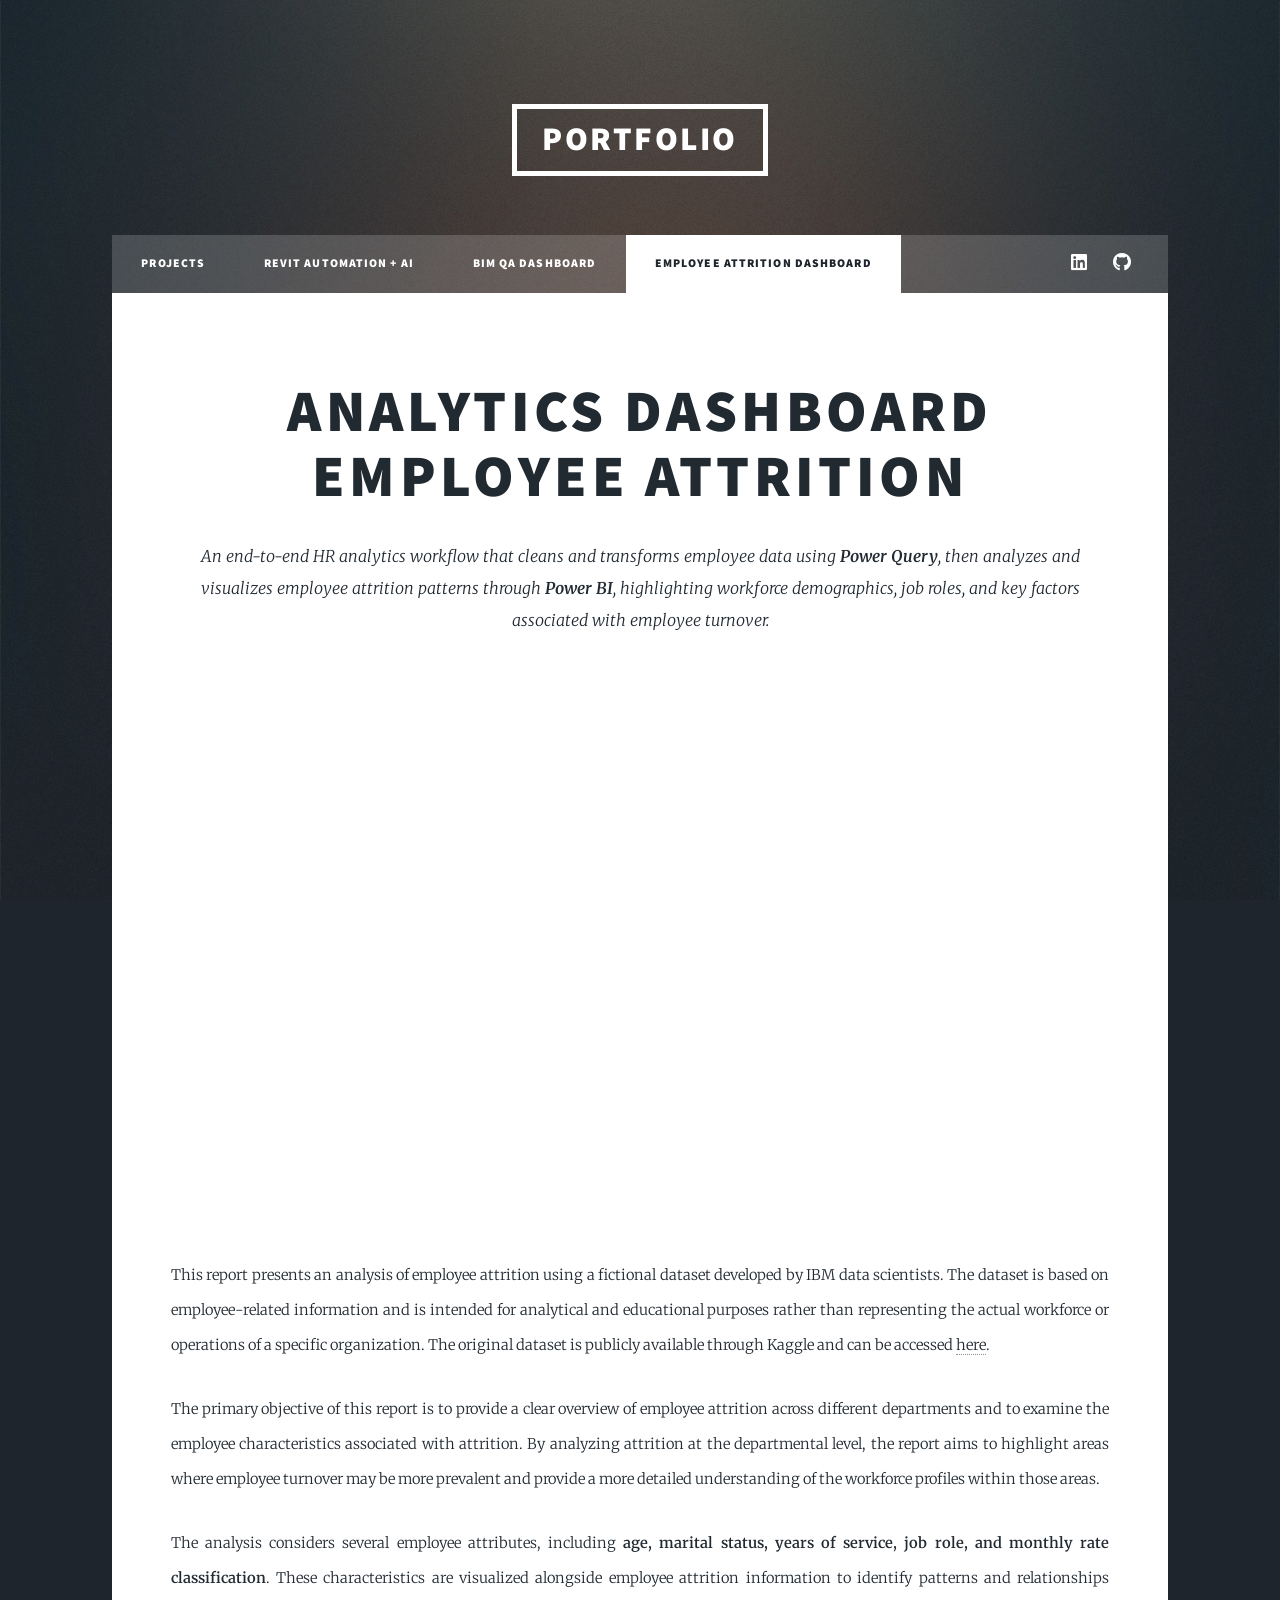
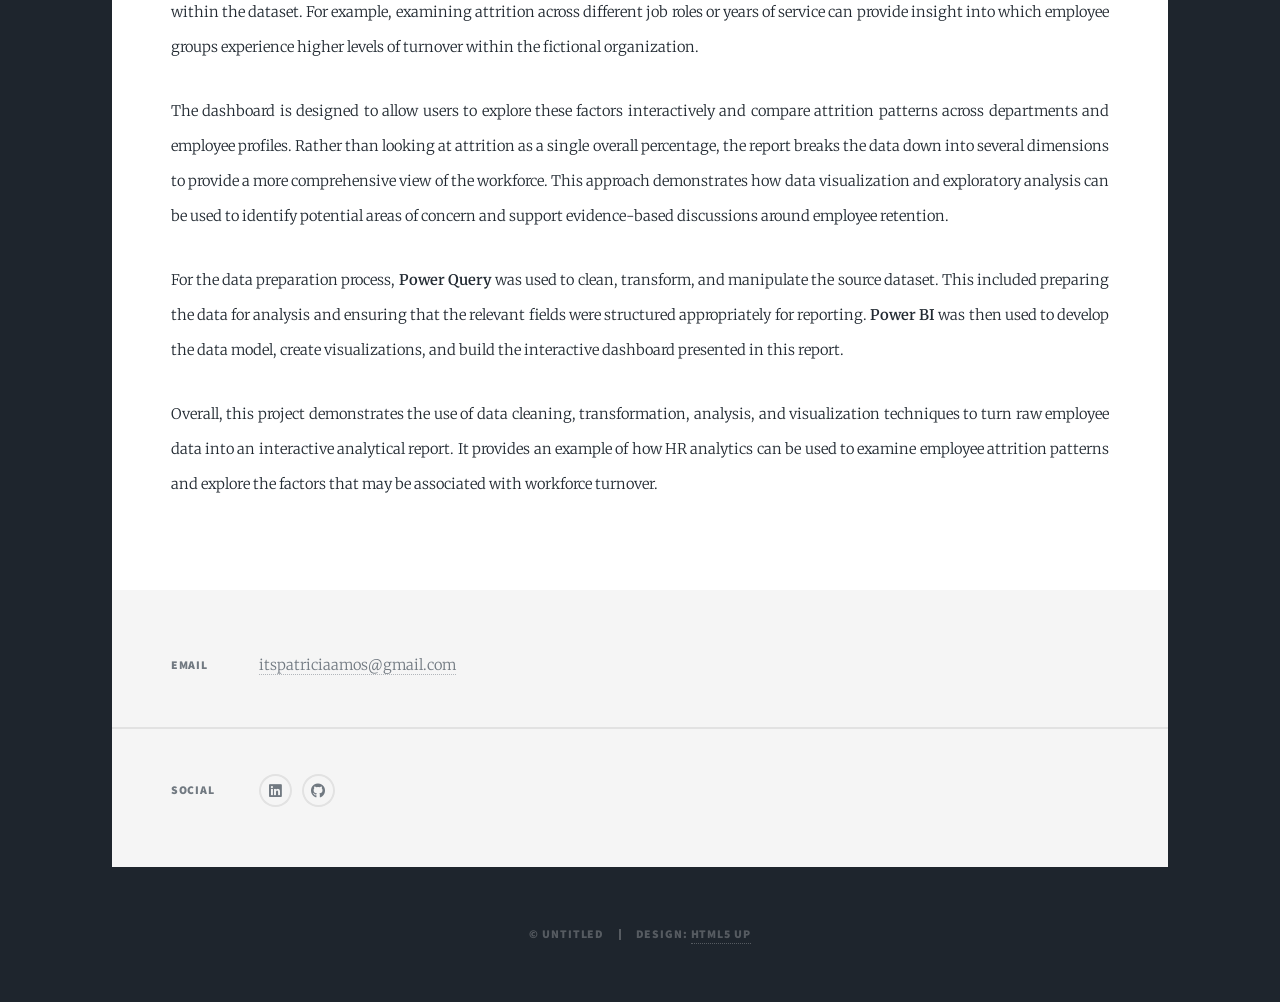
<file: EmployeeAttrition.html>
<!DOCTYPE HTML>
<!--
	Massively by HTML5 UP
	html5up.net | @ajlkn
	Free for personal and commercial use under the CCA 3.0 license (html5up.net/license)
-->
<html>
	<head>
		<title>Generic Page - Massively by HTML5 UP</title>
		<meta charset="utf-8" />
		<meta name="viewport" content="width=device-width, initial-scale=1, user-scalable=no" />
		<link rel="stylesheet" href="assets/css/main.css" />
		<noscript><link rel="stylesheet" href="assets/css/noscript.css" /></noscript>
		<style>
			.powerbi-dashboard {
				width: 100%;
				aspect-ratio: 16 / 9;
				overflow: hidden;
			}

			.powerbi-dashboard iframe {
				width: 100%;
				height: 100%;
				border: 0;
				display: block;
			}
    	</style>
	</head>
	<body class="is-preload">

		<!-- Wrapper -->
			<div id="wrapper">

				<!-- Header -->
					<header id="header">
						<a href="index.html" class="logo">PORTFOLIO</a>
					</header>

				<!-- Nav -->
					<nav id="nav">
						<ul class="links">
							<li><a href="index.html">PROJECTS</a></li>
							<li><a href="Revit Automation + AI.html">REVIT AUTOMATION + AI</a></li>
							<li><a href="Snowdon.html">BIM QA DASHBOARD</a></li>
							<li class="active"><a href="EmployeeAttrition.html">EMPLOYEE ATTRITION DASHBOARD</a></li>
						</ul>
						<ul class="icons">
							<li><a href="https://www.linkedin.com/in/patricia-amos/" class="icon brands fa-linkedin"><span class="label">Instagram</span></a></li>
							<li><a href="https://github.com/patricia-amos/Portfolio" class="icon brands fa-github"><span class="label">GitHub</span></a></li>
						</ul>
					</nav>

				<!-- Main -->
					<div id="main">

						<!-- Post -->
							<section class="post">
								<header class="major">
									<h1>Analytics Dashboard<br />
									Employee Attrition</h1>
									<p>An end-to-end HR analytics workflow that cleans and transforms employee data using <b>Power Query</b>, then analyzes and visualizes employee attrition patterns through <b>Power BI</b>, highlighting workforce demographics, job roles, and key factors associated with employee turnover.<br />
									</p>
									
								</header>
								<div class="powerbi-dashboard">
									<iframe 
										title="Employee Attrition Analytics Dashboard"
										src="https://app.powerbi.com/view?r=eyJrIjoiNDViY2VmMDYtMTlkZi00OWQ1LTg1YjQtODAzYjg0YjlhYzVlIiwidCI6IjUwMWJjNmEyLWE2NWMtNDg4My04YWFlLTFhZTNhMjYyNWRlZCIsImMiOjEwfQ%3D%3D"
										allowfullscreen="true">
									</iframe>
								</div>		
								<br>						

									<p>
										This report presents an analysis of employee attrition using a fictional dataset
										developed by IBM data scientists. The dataset is based on employee-related
										information and is intended for analytical and educational purposes rather than
										representing the actual workforce or operations of a specific organization.
										The original dataset is publicly available through Kaggle and can be accessed
										<a href="https://www.kaggle.com/datasets/pavansubhasht/ibm-hr-analytics-attrition-dataset"
										target="_blank"
										rel="noopener noreferrer">here</a>.
									</p>

									<p>
										The primary objective of this report is to provide a clear overview of employee
										attrition across different departments and to examine the employee characteristics
										associated with attrition. By analyzing attrition at the departmental level, the
										report aims to highlight areas where employee turnover may be more prevalent and
										provide a more detailed understanding of the workforce profiles within those areas.
									</p>

									<p>
										The analysis considers several employee attributes, including
										<strong>age, marital status, years of service, job role, and monthly rate
										classification</strong>. These characteristics are visualized alongside employee
										attrition information to identify patterns and relationships within the dataset.
										For example, examining attrition across different job roles or years of service
										can provide insight into which employee groups experience higher levels of
										turnover within the fictional organization.
									</p>

									<p>
										The dashboard is designed to allow users to explore these factors interactively
										and compare attrition patterns across departments and employee profiles. Rather
										than looking at attrition as a single overall percentage, the report breaks the
										data down into several dimensions to provide a more comprehensive view of the
										workforce. This approach demonstrates how data visualization and exploratory
										analysis can be used to identify potential areas of concern and support
										evidence-based discussions around employee retention.
									</p>

									<p>
										For the data preparation process, <strong>Power Query</strong> was used to
										clean, transform, and manipulate the source dataset. This included preparing
										the data for analysis and ensuring that the relevant fields were structured
										appropriately for reporting. <strong>Power BI</strong> was then used
										to develop the data model, create visualizations, and build the interactive
										dashboard presented in this report.
									</p>

									<p>
										Overall, this project demonstrates the use of data cleaning, transformation,
										analysis, and visualization techniques to turn raw employee data into an
										interactive analytical report. It provides an example of how HR analytics can
										be used to examine employee attrition patterns and explore the factors that
										may be associated with workforce turnover.
									</p>


							</section>

					</div>

				<!-- Footer -->
					<footer id="footer">
					
						<section class="split contact">
							<section>
								<h3>Email</h3>
								<p><center><a>itspatriciaamos@gmail.com</a></center></p>
							</section>
							<section>
								<h3>Social</h3>
								<ul class="icons alt">
									<li><a href="https://www.linkedin.com/in/patricia-amos/" class="icon brands alt fa-linkedin"><span class="label">linkedin</span></a></li>
									<li><a href="https://github.com/patricia-amos/Portfolio" class="icon brands alt fa-github"><span class="label">GitHub</span></a></li>
								</ul>
							</section>
					</footer>

				<!-- Copyright -->
					<div id="copyright">
						<ul><li>&copy; Untitled</li><li>Design: <a href="https://html5up.net">HTML5 UP</a></li></ul>
					</div>

			</div>

		<!-- Scripts -->
			<script src="assets/js/jquery.min.js"></script>
			<script src="assets/js/jquery.scrollex.min.js"></script>
			<script src="assets/js/jquery.scrolly.min.js"></script>
			<script src="assets/js/browser.min.js"></script>
			<script src="assets/js/breakpoints.min.js"></script>
			<script src="assets/js/util.js"></script>
			<script src="assets/js/main.js"></script>

	</body>
</html>
</file>
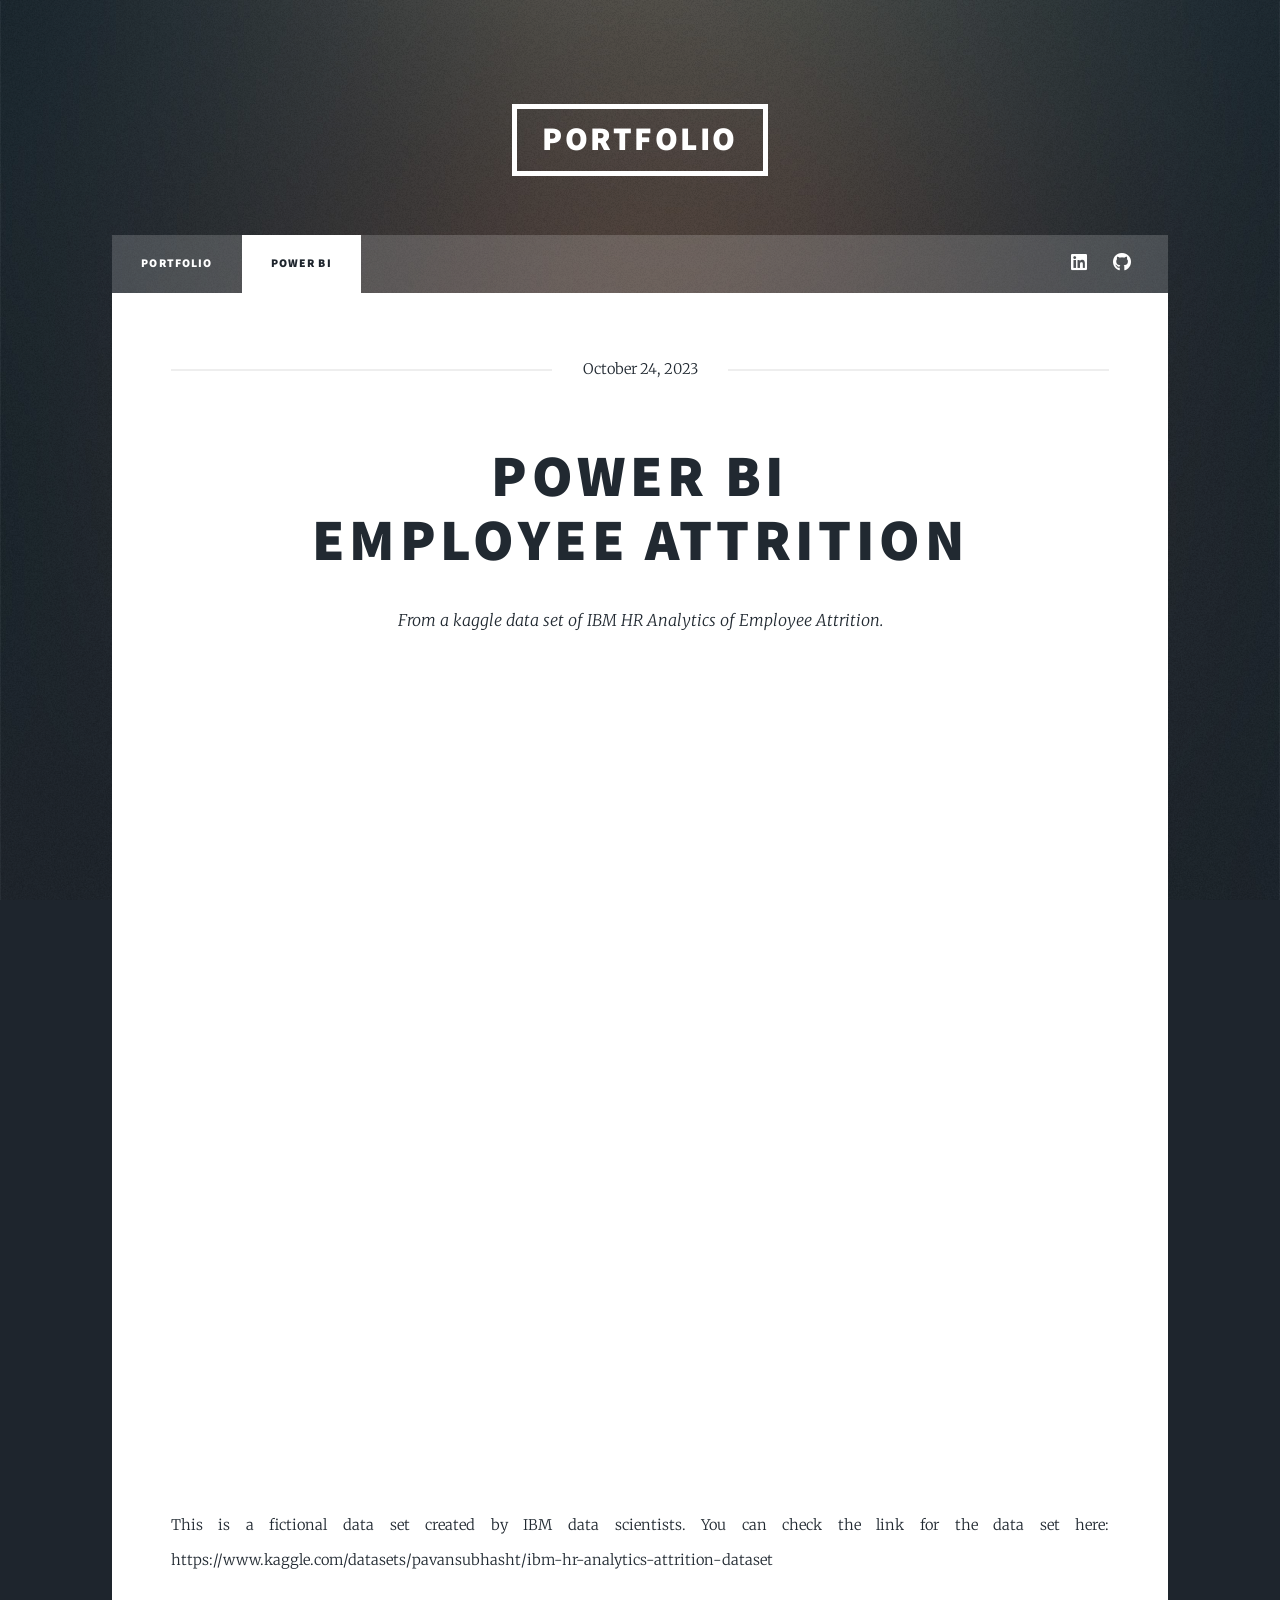
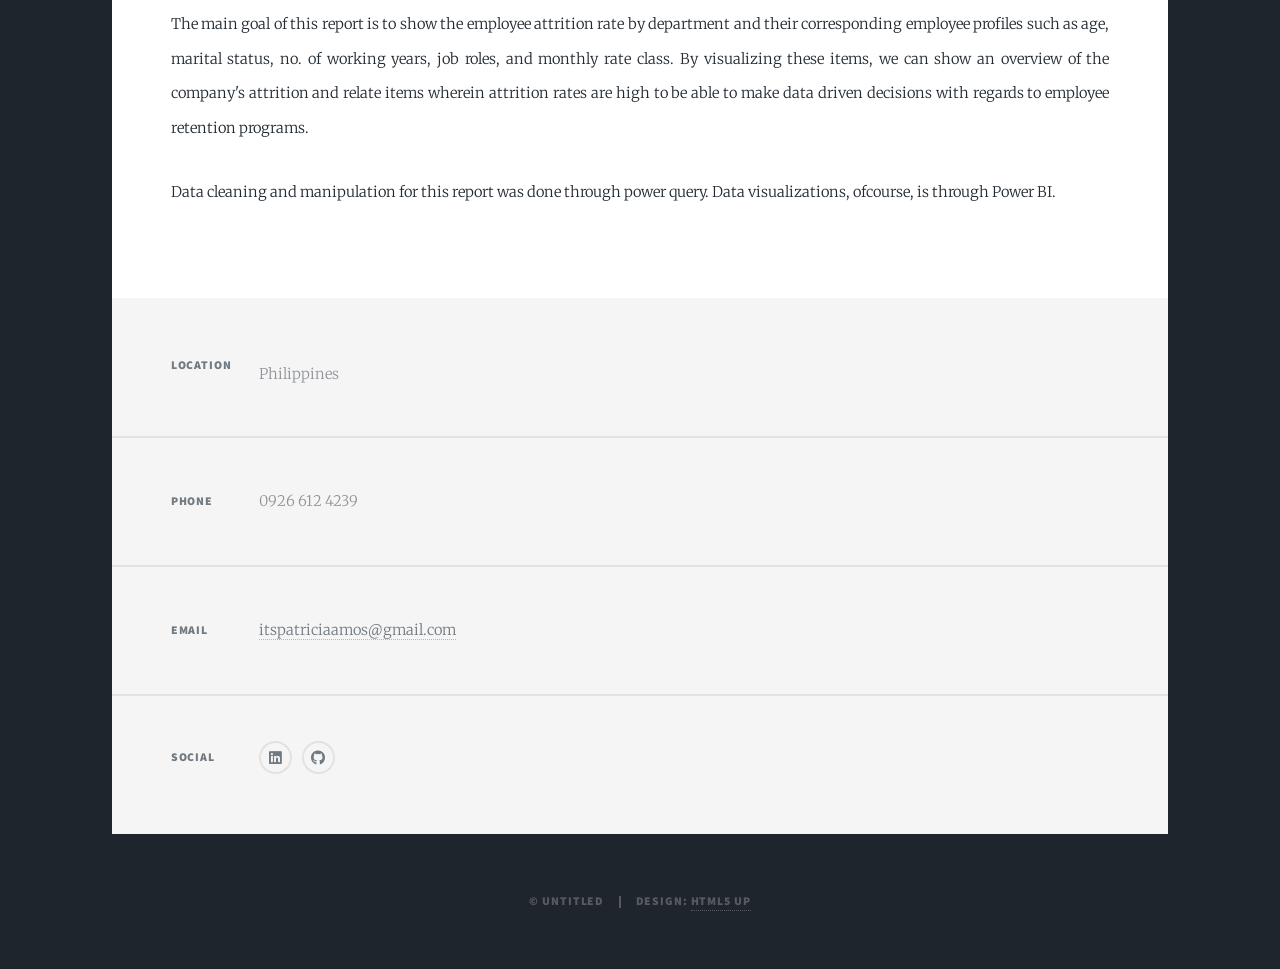
<file: generic.html>
<!DOCTYPE HTML>
<!--
	Massively by HTML5 UP
	html5up.net | @ajlkn
	Free for personal and commercial use under the CCA 3.0 license (html5up.net/license)
-->
<html>
	<head>
		<title>Generic Page - Massively by HTML5 UP</title>
		<meta charset="utf-8" />
		<meta name="viewport" content="width=device-width, initial-scale=1, user-scalable=no" />
		<link rel="stylesheet" href="assets/css/main.css" />
		<noscript><link rel="stylesheet" href="assets/css/noscript.css" /></noscript>
	</head>
	<body class="is-preload">

		<!-- Wrapper -->
			<div id="wrapper">

				<!-- Header -->
					<header id="header">
						<a href="index.html" class="logo">PORTFOLIO</a>
					</header>

				<!-- Nav -->
					<nav id="nav">
						<ul class="links">
							<li><a href="index.html">Portfolio</a></li>
							<li class="active"><a href="generic.html">Power BI </a></li>
							
						</ul>
						<ul class="icons">
							<li><a href="https://www.linkedin.com/in/patricia-amos/" class="icon brands fa-linkedin"><span class="label">Instagram</span></a></li>
							<li><a href="https://github.com/patricia-amos" class="icon brands fa-github"><span class="label">GitHub</span></a></li>
						</ul>
					</nav>

				<!-- Main -->
					<div id="main">

						<!-- Post -->
							<section class="post">
								<header class="major">
									<span class="date">October 24, 2023</span>
									<h1>POWER BI<br />
									Employee Attrition</h1>
									<p>From a kaggle data set of IBM HR Analytics of Employee Attrition.<br />
									</p>
								</header>
								<div><center><iframe title="HR Employee Attrition" width="1200" height="800" src="https://app.powerbi.com/view?r=eyJrIjoiNDViY2VmMDYtMTlkZi00OWQ1LTg1YjQtODAzYjg0YjlhYzVlIiwidCI6IjUwMWJjNmEyLWE2NWMtNDg4My04YWFlLTFhZTNhMjYyNWRlZCIsImMiOjEwfQ%3D%3D" frameborder="0" allowFullScreen="true"></iframe></center></div>
								
								<p>This is a fictional data set created by IBM data scientists. You can check the link for the data set here: https://www.kaggle.com/datasets/pavansubhasht/ibm-hr-analytics-attrition-dataset </p>
								<p>The main goal of this report is to show the employee attrition rate by department and their corresponding employee profiles such as age, marital status, no. of working years, job roles, and monthly rate class. By visualizing these items, we can show an overview of the company's attrition and relate items wherein attrition rates are high to be able to make data driven decisions with regards to employee retention programs. </p>
								<p> Data cleaning and manipulation for this report was done through power query. Data visualizations, ofcourse,  is through Power BI. </p>

							</section>

					</div>

				<!-- Footer -->
					<footer id="footer">
					
						<section class="split contact">
							<section class="alt">
								<h3>Location</h3>
								<p><center>Philippines</center></p>
							</section>
							<section>
								<h3>Phone</h3>
								<p><center>0926 612 4239</center></p>
							</section>
							<section>
								<h3>Email</h3>
								<p><center><a>itspatriciaamos@gmail.com</a></center></p>
							</section>
							<section>
								<h3>Social</h3>
								<ul class="icons alt">
									<li><a href="https://www.linkedin.com/in/patricia-amos/" class="icon brands alt fa-linkedin"><span class="label">linkedin</span></a></li>
									<li><a href="https://github.com/patricia-amos" class="icon brands alt fa-github"><span class="label">GitHub</span></a></li>
								</ul>
							</section>
					</footer>

				<!-- Copyright -->
					<div id="copyright">
						<ul><li>&copy; Untitled</li><li>Design: <a href="https://html5up.net">HTML5 UP</a></li></ul>
					</div>

			</div>

		<!-- Scripts -->
			<script src="assets/js/jquery.min.js"></script>
			<script src="assets/js/jquery.scrollex.min.js"></script>
			<script src="assets/js/jquery.scrolly.min.js"></script>
			<script src="assets/js/browser.min.js"></script>
			<script src="assets/js/breakpoints.min.js"></script>
			<script src="assets/js/util.js"></script>
			<script src="assets/js/main.js"></script>

	</body>
</html>
</file>
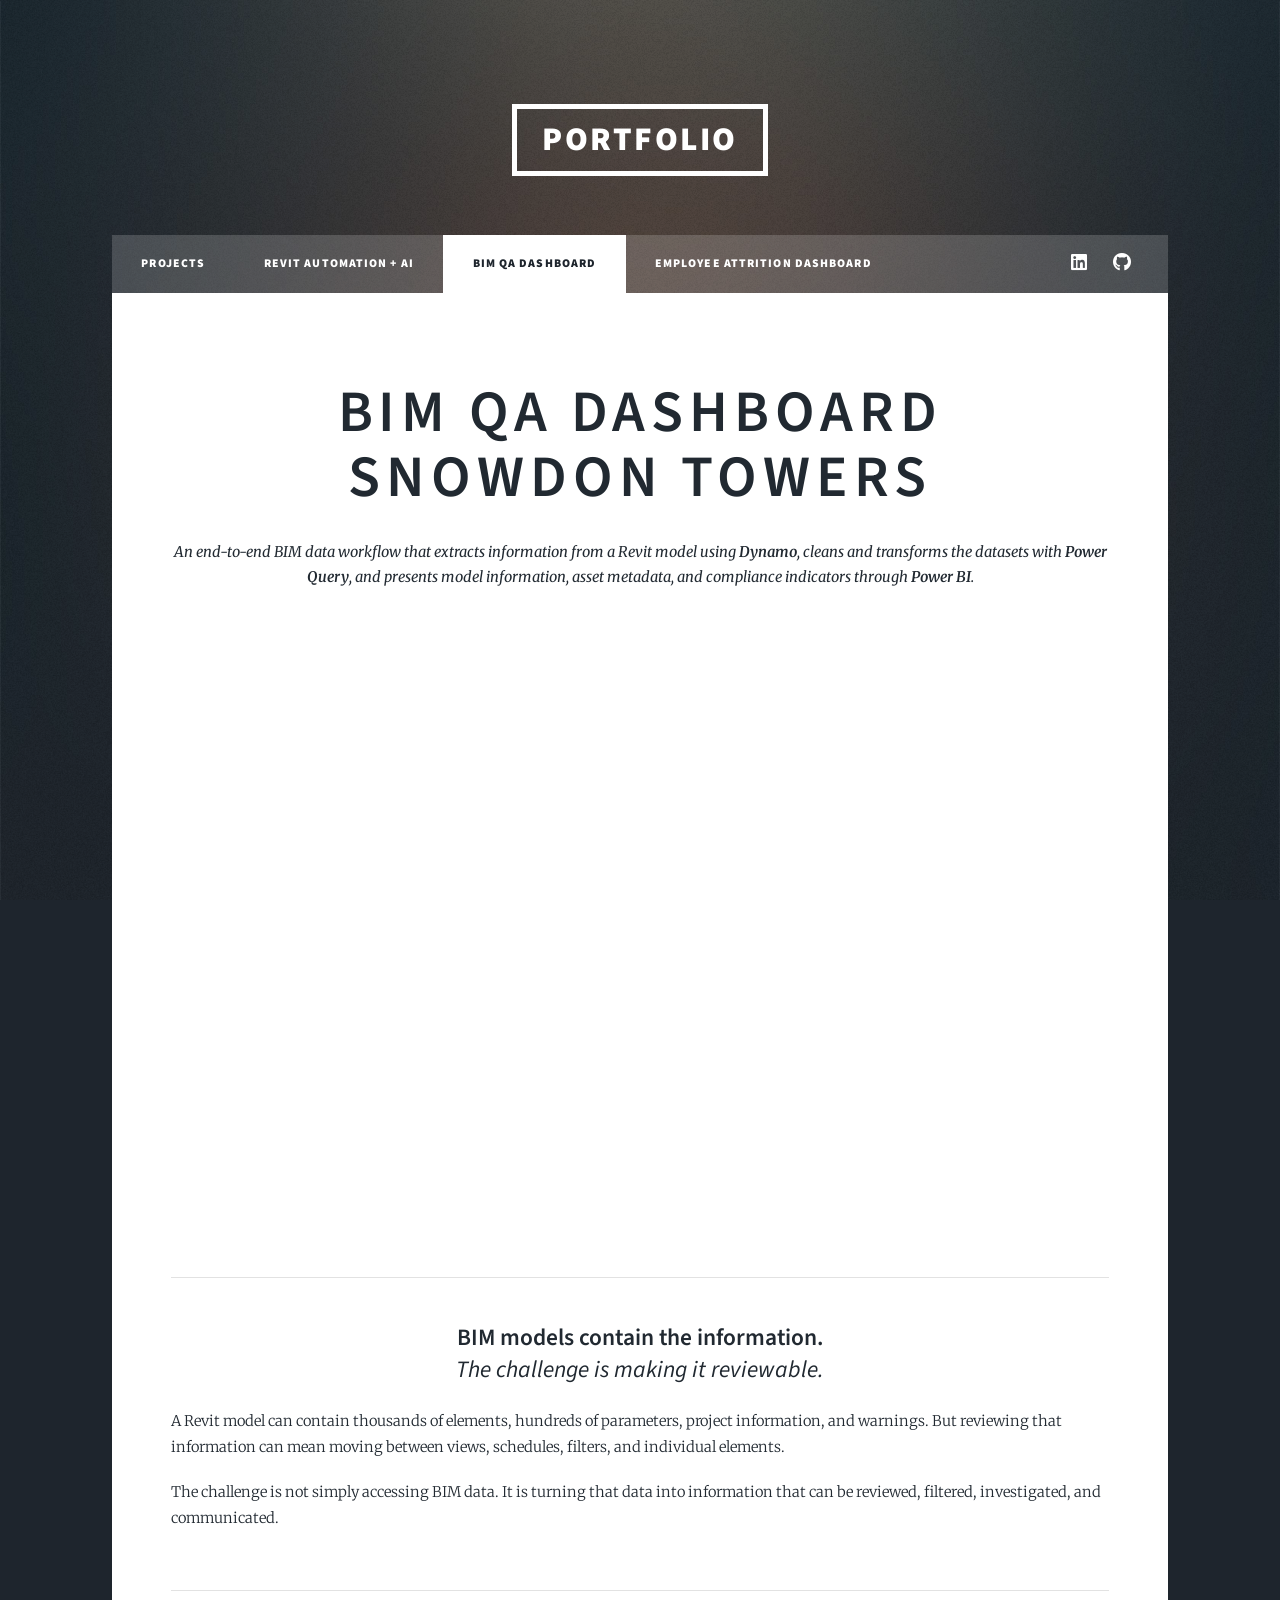
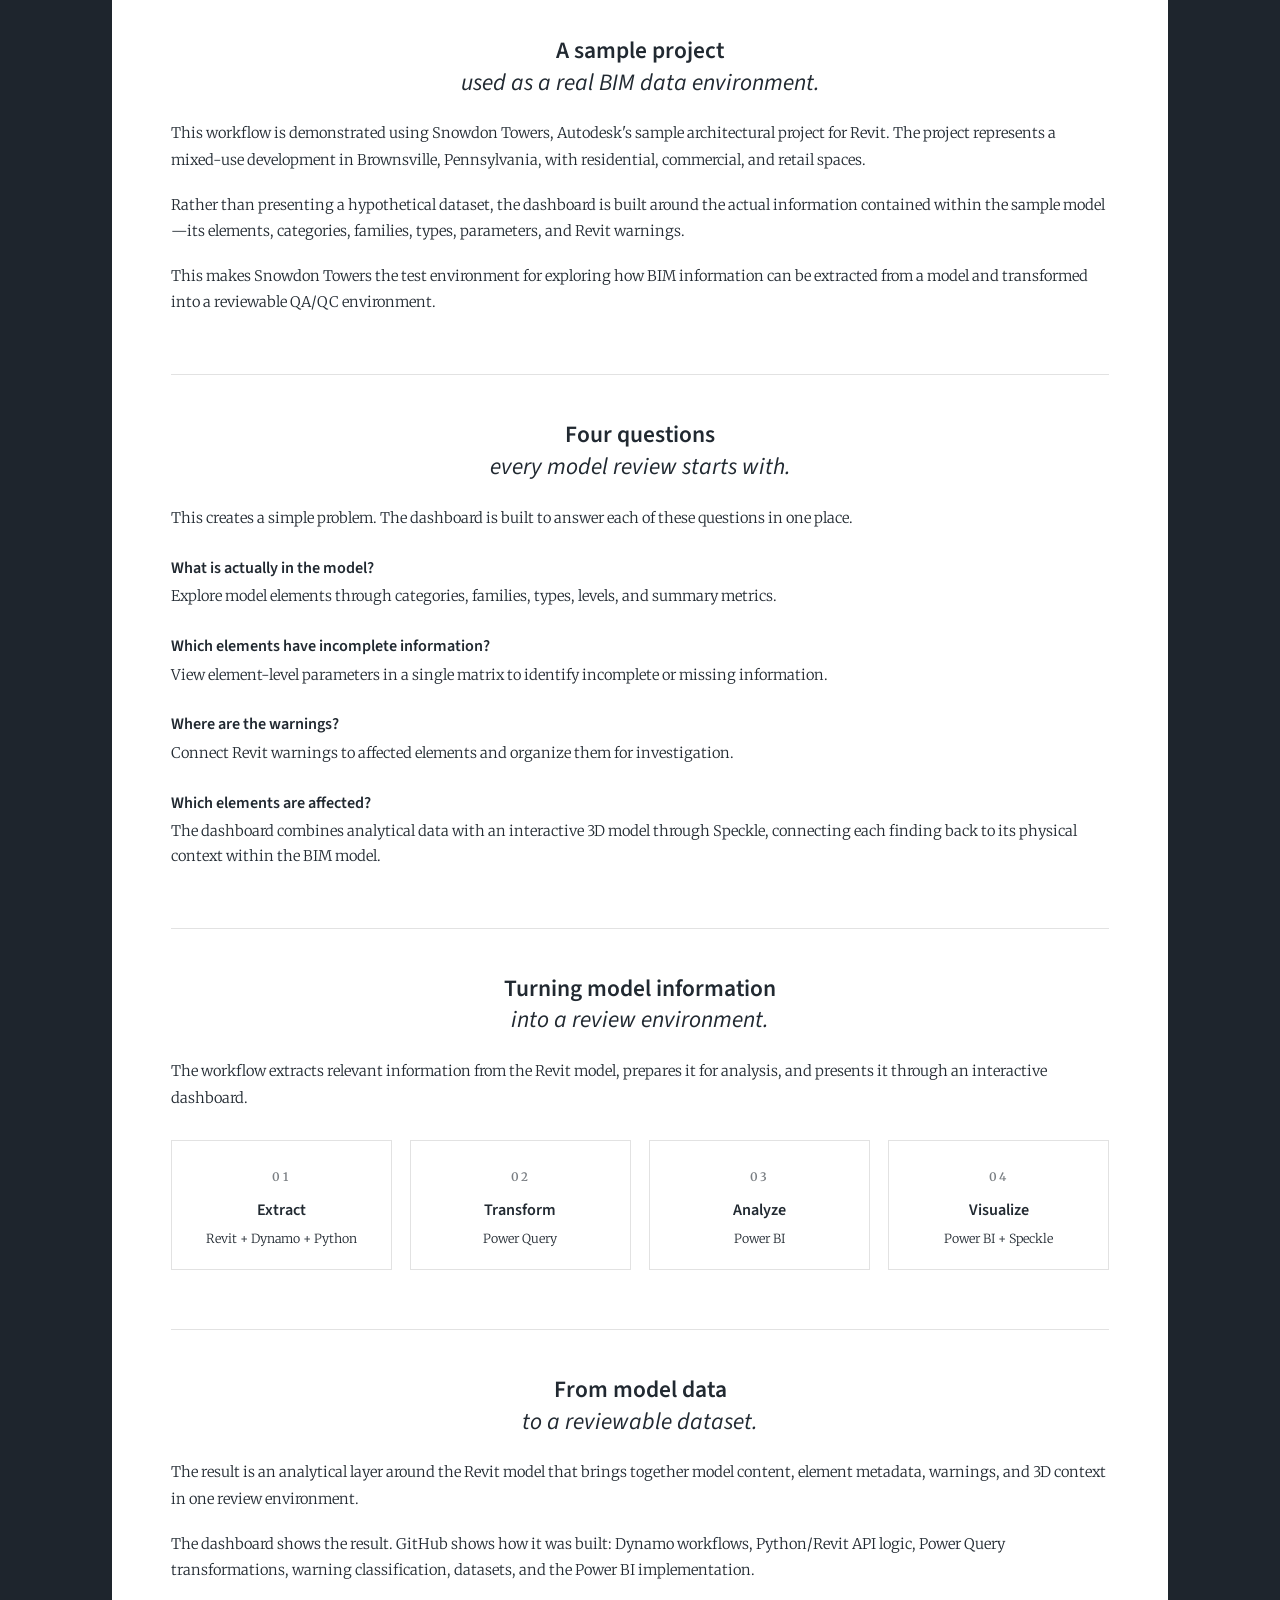
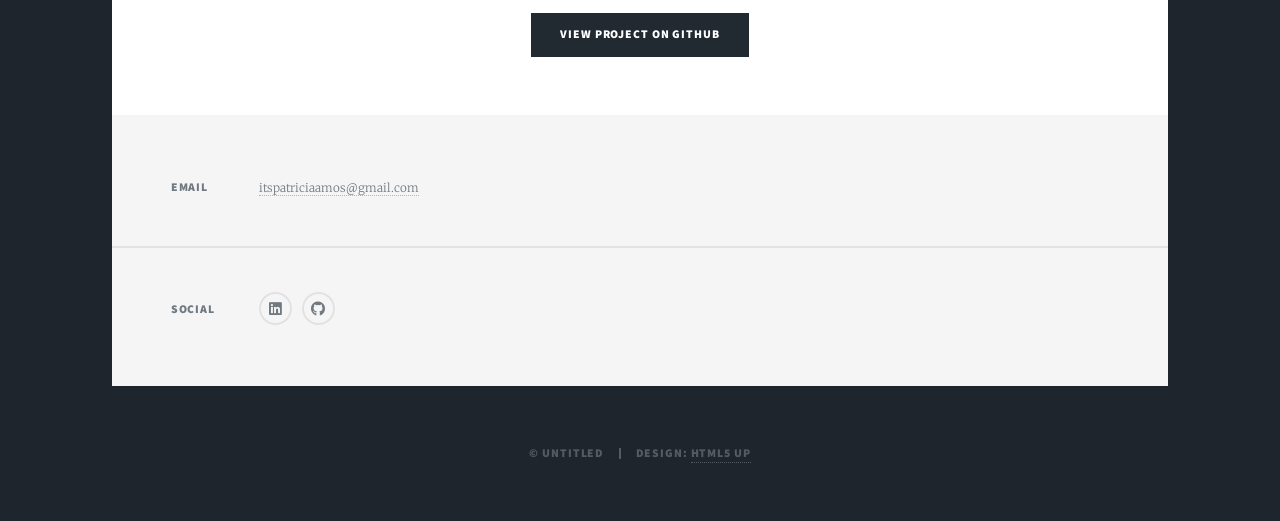
<file: Snowdon.html>
<!DOCTYPE HTML>
<!--
	Massively by HTML5 UP
	html5up.net | @ajlkn
	Free for personal and commercial use under the CCA 3.0 license (html5up.net/license)
-->
<html>
	<head>
		<title>BIM QA Dashboard - Snowdon Towers</title>
		<meta charset="utf-8" />
		<meta name="viewport" content="width=device-width, initial-scale=1, user-scalable=no" />
		<link rel="stylesheet" href="assets/css/main.css" />
		<!-- Custom styles. Loads AFTER main.css so it overrides the template. -->
		<link rel="stylesheet" href="assets/css/bim-qa.css" />
		<noscript><link rel="stylesheet" href="assets/css/noscript.css" /></noscript>
	</head>
	<body class="is-preload">

		<!-- Wrapper -->
			<div id="wrapper">

				<!-- Header -->
					<header id="header">
						<a href="index.html" class="logo">PORTFOLIO</a>
					</header>

				<!-- Nav -->
					<nav id="nav">
						<ul class="links">
							<li><a href="index.html">PROJECTS</a></li>
							<li><a href="Revit Automation + AI.html">REVIT AUTOMATION + AI</a></li>
							<li class="active"><a href="Snowdon.html">BIM QA Dashboard</a></li>
							<li><a href="EmployeeAttrition.html">EMPLOYEE ATTRITION DASHBOARD</a></li>							

						</ul>
						</ul>
						<ul class="icons">
							<li><a href="https://www.linkedin.com/in/patricia-amos/" class="icon brands fa-linkedin"><span class="label">LinkedIn</span></a></li>
							<li><a href="https://github.com/patricia-amos/Portfolio" class="icon brands fa-github"><span class="label">GitHub</span></a></li>
						</ul>
					</nav>

				<!-- Main -->
					<div id="main">

						<section class="post">

							<!-- ================= HERO ================= -->
							<header class="major">
								<h1>BIM QA Dashboard<br />
								SNOWDON TOWERS</h1>
								<p>An end-to-end BIM data workflow that extracts information from a Revit model
								using <b>Dynamo</b>, cleans and transforms the datasets with <b>Power Query</b>, and presents
								model information, asset metadata, and compliance indicators through <b>Power BI</b>.</p>
							</header>

							<!-- Power BI embed (keep your full, original src URL here) -->
							<div class="powerbi-container">
								<iframe title="BIM QA Dashboard" src="https://app.powerbi.com/view?r=eyJrIjoiNjU3MDhjYWUtNzMwMi00Nzk3LWFlY2EtMzkwZDlhYmZkMTQwIiwidCI6IjhhY2JjMzQxLTAwMTctNGUzNy1hZGUwLTg5OGQzYjMxN2I3NCIsImMiOjEwfQ%3D%3D&pageName=1acd4b4a75df6877293a" allowfullscreen="true"></iframe>
							</div>

							<!-- ================= 1. THE PROBLEM ================= -->
							<div class="story">
								<div class="story-head">
									<h2>BIM models contain the information.<br />
										<em>The challenge is making it reviewable.</em>
									</h2>
								</div>
								<div class="story-body">
									<p>
										A Revit model can contain thousands of elements, hundreds of parameters,
										project information, and warnings. But reviewing that information can
										mean moving between views, schedules, filters, and individual elements.
									</p>
									<p class="statement">
										The challenge is not simply accessing BIM data. It is turning that data
										into information that can be reviewed, filtered, investigated,
										and communicated.
									</p>
								</div>
							</div>

														<!-- ============== ================= -->
							<div class="story">
								<div class="story-head">
									<h2>A sample project<br />
										<em> used as a real BIM data environment.</em>
									</h2>
								</div>
								<div class="story-body">
									<p>
										This workflow is demonstrated using Snowdon Towers, Autodesk's sample architectural project for Revit. The project represents a mixed-use development in Brownsville, Pennsylvania, with residential, commercial, and retail spaces.
									</p>
									<p class="statement">

										Rather than presenting a hypothetical dataset, the dashboard is built around the actual information contained within the sample model—its elements, categories, families, types, parameters, and Revit warnings.  <br>
									</p>
									<p>		
										This makes Snowdon Towers the test environment for exploring how BIM information can be extracted from a model and transformed into a reviewable QA/QC environment.
									</p>
								</div>
							</div>

							<!-- ================= 2. FOUR QUESTIONS, FOUR ANSWERS ================= -->
							<div class="story">
								<div class="story-head">
									<h2>Four questions<br />
										<em>every model review starts with.</em>
									</h2>
								</div>
								<div class="story-body">

									<p>	
										This creates a simple problem. The dashboard is built to answer each
										of these questions in one place.
									</p>

									<div class="qa">
										<h3>What is actually in the model?</h3>
										<p>
											Explore model elements through categories, families, types,
											levels, and summary metrics.
										</p>
									</div>

									<div class="qa">
										<h3>Which elements have incomplete information?</h3>
										<p>
											View element-level parameters in a single matrix to identify
											incomplete or missing information.
										</p>
									</div>

									<div class="qa">
										<h3>Where are the warnings?</h3>
										<p>
											Connect Revit warnings to affected elements and organize them
											for investigation.
										</p>
									</div>

									<div class="qa">
										<h3>Which elements are affected?</h3>
										<p>
											The dashboard combines analytical data with an interactive 3D model
											through Speckle, connecting each finding back to its physical context
											within the BIM model.
										</p>
									</div>
								</div>
							</div>


							<!-- ================= 3. HOW IT WORKS ================= -->
							<div class="story">
								<div class="story-head">
									<h2>Turning model information<br />
										<em>into a review environment.</em>
									</h2>
								</div>
								<div class="story-body">
									<p>
										The workflow extracts relevant information from the Revit model,
										prepares it for analysis, and presents it through an interactive
										dashboard.
									</p>

									<div class="workflow">
										<div>
											<span>01</span>
											<h3>Extract</h3>
											<p>Revit + Dynamo + Python</p>
										</div>
										<div>
											<span>02</span>
											<h3>Transform</h3>
											<p>Power Query</p>
										</div>
										<div>
											<span>03</span>
											<h3>Analyze</h3>
											<p>Power BI</p>
										</div>
										<div>
											<span>04</span>
											<h3>Visualize</h3>
											<p>Power BI + Speckle</p>
										</div>
									</div>
								</div>
							</div>


							<!-- ================= 4. RESULT + GITHUB ================= -->
							<div class="closing">
								<h2>From model data<br />
									<em>to a reviewable dataset.</em>
								</h2>
								<p>
									The result is an analytical layer around the Revit model that brings
									together model content, element metadata, warnings, and 3D context in
									one review environment.
								</p>
								<p>
									The dashboard shows the result. GitHub shows how it was built: Dynamo
									workflows, Python/Revit API logic, Power Query transformations, warning
									classification, datasets, and the Power BI implementation.
								</p>
								<ul class="actions">
									<li><a href="https://github.com/patricia-amos/Portfolio/tree/main/Dynamo%20%2B%20Power%20BI%20dashboard%20-%20Snowdon%20Towers" class="button primary">View project on GitHub</a></li>
								</ul>
							</div>

						</section>
						<!-- /Post -->

					</div>
					<!-- /Main -->


				<!-- Footer -->
					<footer id="footer">

						<section class="split contact">
							<section>
								<h3>Email</h3>
								<p class="contact-email"><a href="mailto:itspatriciaamos@gmail.com">itspatriciaamos@gmail.com</a></p>
							</section>
							<section>
								<h3>Social</h3>
								<ul class="icons alt">
									<li><a href="https://www.linkedin.com/in/patricia-amos/" class="icon brands alt fa-linkedin"><span class="label">LinkedIn</span></a></li>
									<li><a href="https://github.com/patricia-amos/Portfolio" class="icon brands alt fa-github"><span class="label">GitHub</span></a></li>
								</ul>
							</section>
						</section>

					</footer>

				<!-- Copyright -->
					<div id="copyright">
						<ul><li>&copy; Untitled</li><li>Design: <a href="https://html5up.net">HTML5 UP</a></li></ul>
					</div>

			</div>

		<!-- Scripts -->
			<script src="assets/js/jquery.min.js"></script>
			<script src="assets/js/jquery.scrollex.min.js"></script>
			<script src="assets/js/jquery.scrolly.min.js"></script>
			<script src="assets/js/browser.min.js"></script>
			<script src="assets/js/breakpoints.min.js"></script>
			<script src="assets/js/util.js"></script>
			<script src="assets/js/main.js"></script>

	</body>
</html>
</file>
<file: assets/css/bim-qa.css>
/* ==========================================================
   BIM QA Dashboard page
   Save as assets/css/bim-qa.css (loaded after main.css)
   ========================================================== */

/* ==========================================================
   TYPOGRAPHY
   - Every big heading: one size, centered, sentence case, semi-bold
   - Second line of a heading: italic, regular weight
   - Text under a heading: left-aligned
   Selectors start with #main so they beat the template's styles.
   ========================================================== */

/* One size for every big heading. Change it here and they all follow. */
:root {
    --heading-size: 1.6rem;
}

#main .post h1,
#main .post h2,
#main .post .intro-header h3 {
    font-size: var(--heading-size);
    font-weight: 600;
    line-height: 1.35;
    letter-spacing: 0;
    text-transform: none;       /* sentence case, exactly as typed in the HTML */
    text-align: center;
    border-bottom: 0;
    padding-bottom: 0;
}

/* Page title at the very top: the only uppercase heading */
#main .post h1 {
    text-transform: uppercase;
    letter-spacing: 0.1em;
}

#main .post h1 em,
#main .post h2 em,
#main .post .intro-header h3 em {
    font-weight: 400;
    text-transform: none;
}

/* Short intro text under the page title stays centered with the title */
#main .post header.major > p {
    text-align: center;
    font-size: 1rem;
    line-height: 1.7;
    text-transform: none;
    letter-spacing: 0;
    font-weight: 400;
}

/* Small headings inside cards and rows */
.workflow > div h3,
.qa-feature h3 {
    font-size: 1.1rem;
    font-weight: 600;
    letter-spacing: 0;
    text-transform: none;
}

/* ---------- Body text: left-aligned under the centered headings ---------- */
.post p {
    text-align: left;
    line-height: 1.8;
    margin: 0 0 1.25rem 0;
}

/* ---------- Power BI embed ---------- */
.powerbi-container {
    width: 100%;
    max-width: none;            /* fills the whole text column */
    margin: 0 auto 0.5rem;      /* small gap between the dashboard and its caption */
    aspect-ratio: 800 / 486;    /* Power BI default embed shape; resizes with the browser */
}
.powerbi-container iframe {
    width: 100%;
    height: 100%;
    border: 0;
    display: block;
}

/* Caption directly under the dashboard */
.post .embed-caption {
    margin: 0;
    font-size: 0.85rem;
    line-height: 1.5;
    text-align: left;
    opacity: 0.65;
}

/* ---------- Heading blocks ---------- */
.intro-header,
.project-block header.major,
.story-head {
    text-align: center;
    margin-bottom: 1.5rem;
}

/* ---------- Every section: same space above, same divider line ---------- */
.project-block,
.story,
.closing {
    margin-top: 4rem;
    padding-top: 3rem;
    border-top: 1px solid rgba(160, 160, 160, 0.3);
}

/* ---------- The four questions ---------- */
.problem-questions {
    margin: 2rem 0;
    padding-left: 1.5rem;
    border-left: 3px solid #18bfef;
}
.problem-questions p {
    margin: 0 0 0.6rem 0;
    font-style: italic;
    font-weight: 400;
    line-height: 1.5;
}

/* ---------- Question and answer pairs ---------- */
.post .qa {
    margin: 1.75rem 0 0;
}
.post .qa h3 {
    font-size: 1.1rem;          /* same as the other small headings */
    font-weight: 600;
    letter-spacing: 0;
    text-transform: none;
    line-height: 1.4;
    margin: 0 0 0.35rem;        /* small gap between question and answer */
}
.post .qa p {
    margin: 0;
    line-height: 1.7;
}

/* ---------- Workflow steps: 4 cards in a row ---------- */
.workflow {
    display: grid;
    grid-template-columns: repeat(4, 1fr);
    gap: 1.25rem;
    margin: 2rem 0 0;
}
.workflow > div {
    border: 1px solid rgba(160, 160, 160, 0.3);
    padding: 1.5rem 1rem;
    text-align: center;
}
.workflow > div span {
    display: block;
    font-size: 0.8rem;
    font-weight: 600;
    letter-spacing: 0.2em;
    opacity: 0.6;
}
.workflow > div h3 {
    margin: 0.5rem 0;
}
.workflow > div p {
    margin: 0;
    font-size: 0.85rem;
    line-height: 1.4;
    text-align: center;         /* text inside the boxes is centered */
}

/* ---------- "What does it make easier" rows ---------- */
.qa-feature {
    display: flex;
    gap: 1.5rem;
    align-items: flex-start;
    margin-bottom: 2rem;
}
.qa-feature > span {
    font-size: 1.25rem;
    font-weight: 600;
    opacity: 0.4;
    min-width: 2.5rem;
}
.qa-feature h3 {
    margin: 0 0 0.4rem;
}
.qa-feature p {
    margin: 0;
}

/* ---------- GitHub button: centered under its text ---------- */
.closing .actions,
.project-block .actions {
    display: flex;
    justify-content: center;    /* centers the button on the page */
    margin: 2rem 0 0;
    padding: 0;
    list-style: none;
}
.closing .actions li,
.project-block .actions li {
    padding: 0;                 /* removes the template's left offset so it is truly centered */
}

/* ---------- Footer email ---------- */
.contact-email {
    text-align: left;           /* sits next to the label, in line with the social icons */
    margin: 0;
}

/* ---------- Phones ---------- */
@media (max-width: 736px) {
    :root {
        --heading-size: 1.3rem;
    }
    .powerbi-container {
        aspect-ratio: 4 / 3;    /* taller on phones so the report isn't a thin strip */
    }
    .workflow {
        grid-template-columns: repeat(2, 1fr);
    }
}
/* ---------- Story subtitle and tools line ---------- */
.post .story-head h2 {
    margin-bottom: 0.25rem;      /* pulls the subtitle up close to the title */
}

.post .story-head .story-subtitle {
    text-align: center;
    font-size: 1rem;
    font-style: italic;
    font-weight: 400;
    line-height: 1.5;
    opacity: 0.8;
    margin: 0 0 0.75rem;         /* no space above, small space below */
}

.post .story-head .story-tools {
    text-align: center;
    font-size: 0.75rem;
    letter-spacing: 0.15em;
    text-transform: uppercase;
    opacity: 0.6;
    margin: 0;
}
</file>
<file: assets/css/main.css>
@import url(fontawesome-all.min.css);
@import url("https://fonts.googleapis.com/css?family=Merriweather:300,700,300italic,700italic|Source+Sans+Pro:900");

/*
	Massively by HTML5 UP
	html5up.net | @ajlkn
	Free for personal and commercial use under the CCA 3.0 license (html5up.net/license)
*/

html, body, div, span, applet, object,
iframe, h1, h2, h3, h4, h5, h6, p, blockquote,
pre, a, abbr, acronym, address, big, cite,
code, del, dfn, em, img, ins, kbd, q, s, samp,
small, strike, strong, sub, sup, tt, var, b,
u, i, center, dl, dt, dd, ol, ul, li, fieldset,
form, label, legend, table, caption, tbody,
tfoot, thead, tr, th, td, article, aside,
canvas, details, embed, figure, figcaption,
footer, header, hgroup, menu, nav, output, ruby,
section, summary, time, mark, audio, video {
	margin: 0;
	padding: 0;
	border: 0;
	font-size: 100%;
	font: inherit;
	vertical-align: baseline;}

article, aside, details, figcaption, figure,
footer, header, hgroup, menu, nav, section {
	display: block;}

body {
	line-height: 1;
}

ol, ul {
	list-style: none;
}

blockquote, q {
	quotes: none;
}

	blockquote:before, blockquote:after, q:before, q:after {
		content: '';
		content: none;
	}

table {
	border-collapse: collapse;
	border-spacing: 0;
}

body {
	-webkit-text-size-adjust: none;
}

mark {
	background-color: transparent;
	color: inherit;
}

input::-moz-focus-inner {
	border: 0;
	padding: 0;
}

input, select, textarea {
	-moz-appearance: none;
	-webkit-appearance: none;
	-ms-appearance: none;
	appearance: none;
}

/* Basic */

	@-ms-viewport {
		width: device-width;
	}

	body {
		-ms-overflow-style: scrollbar;
	}

	@media screen and (max-width: 480px) {

		html, body {
			min-width: 320px;
		}

	}

	html {
		box-sizing: border-box;
	}

	*, *:before, *:after {
		box-sizing: inherit;
	}

	body {
		background-color: #1e252d;
	}

		body.is-preload *, body.is-preload *:before, body.is-preload *:after {
			-moz-animation: none !important;
			-webkit-animation: none !important;
			-ms-animation: none !important;
			animation: none !important;
			-moz-transition: none !important;
			-webkit-transition: none !important;
			-ms-transition: none !important;
			transition: none !important;
		}

/* Type */

	html {
		font-size: 16pt;
	}

		@media screen and (max-width: 1680px) {

			html {
				font-size: 12pt;
			}

		}

		@media screen and (max-width: 1280px) {

			html {
				font-size: 11pt;
			}

		}

		@media screen and (max-width: 360px) {

			html {
				font-size: 10pt;
			}

		}

	body {
		color: #212931;
	}

	body, input, select, textarea {
		font-family: "Merriweather", Georgia, serif;
		font-weight: 300;
		font-size: 1rem;
		line-height: 2.375;
	}

	a {
		-moz-transition: color 0.2s ease-in-out, background-color 0.2s ease-in-out, border-color 0.2s ease-in-out, box-shadow 0.2s ease-in-out;
		-webkit-transition: color 0.2s ease-in-out, background-color 0.2s ease-in-out, border-color 0.2s ease-in-out, box-shadow 0.2s ease-in-out;
		-ms-transition: color 0.2s ease-in-out, background-color 0.2s ease-in-out, border-color 0.2s ease-in-out, box-shadow 0.2s ease-in-out;
		transition: color 0.2s ease-in-out, background-color 0.2s ease-in-out, border-color 0.2s ease-in-out, box-shadow 0.2s ease-in-out;
		border-bottom: dotted 1px;
		text-decoration: none;
	}

		a:hover {
			border-bottom-color: transparent;
		}

	strong, b {
		font-weight: 600;
	}

	em, i {
		font-style: italic;
	}

	p {
		text-align: justify;
		margin: 0 0 2rem 0;
	}

	h1, h2, h3, h4, h5, h6 {
		font-family: "Source Sans Pro", Helvetica, sans-serif;
		font-weight: 900;
		line-height: 1.5;
		letter-spacing: 0.075em;
		text-transform: uppercase;
		margin: 0 0 1rem 0;
	}

		h1 a, h2 a, h3 a, h4 a, h5 a, h6 a {
			border-bottom: 0;
			color: inherit;
			text-decoration: none;
		}

	h1 {
		font-size: 4rem;
		line-height: 1.1;
		margin: 0 0 2rem 0;
	}

	h2 {
		font-size: 1.75rem;
		line-height: 1.3;
		margin: 0 0 1.5rem 0;
	}

	h3 {
		font-size: 1.25rem;
		margin: 0 0 1.5rem 0;
	}

	h4 {
		font-size: 1rem;
	}

	h5 {
		font-size: 0.9rem;
	}

	h6 {
		font-size: 0.8rem;
	}

	sub {
		font-size: 0.8rem;
		position: relative;
		top: 0.5rem;
	}

	sup {
		font-size: 0.8rem;
		position: relative;
		top: -0.5rem;
	}

	blockquote {
		border-left: solid 4px;
		font-style: italic;
		margin: 0 0 2rem 0;
		padding: 0.5rem 0 0.5rem 2rem;
	}

	code {
		border: solid 2px;
		font-family: "Courier New", monospace;
		font-size: 0.9rem;
		margin: 0 0.25rem;
		padding: 0.25rem 0.65rem;
	}

	pre {
		-webkit-overflow-scrolling: touch;
		font-family: "Courier New", monospace;
		font-size: 0.9rem;
		margin: 0 0 2rem 0;
	}

		pre code {
			display: block;
			line-height: 1.75;
			padding: 1rem 1.5rem;
			overflow-x: auto;
		}

	hr {
		border: 0;
		border-bottom: solid 2px;
		margin: 3rem 0;
	}

		hr.major {
			margin: 5rem 0;
		}

	.align-left {
		text-align: left;
	}

	.align-center {
		text-align: center;
	}

	.align-right {
		text-align: right;
	}

	input, select, textarea {
		color: #212931;
	}

	a {
		color: #212931;
		border-bottom-color: rgba(33, 41, 49, 0.5);
	}

		a:hover {
			border-bottom-color: transparent;
			color: #18bfef !important;
		}

	strong, b {
		color: #212931;
	}

	h1, h2, h3, h4, h5, h6 {
		color: #212931;
	}

	blockquote {
		border-left-color: #eeeeee;
	}

	code {
		background: rgba(220, 220, 220, 0.25);
		border-color: #eeeeee;
	}

	hr {
		border-bottom-color: #eeeeee;
	}

/* Row */

	.row {
		display: flex;
		flex-wrap: wrap;
		box-sizing: border-box;
		align-items: stretch;
	}

		.row > * {
			box-sizing: border-box;
		}

		.row.gtr-uniform > * > :last-child {
			margin-bottom: 0;
		}

		.row.aln-left {
			justify-content: flex-start;
		}

		.row.aln-center {
			justify-content: center;
		}

		.row.aln-right {
			justify-content: flex-end;
		}

		.row.aln-top {
			align-items: flex-start;
		}

		.row.aln-middle {
			align-items: center;
		}

		.row.aln-bottom {
			align-items: flex-end;
		}

		.row > .imp {
			order: -1;
		}

		.row > .col-1 {
			width: 8.33333%;
		}

		.row > .off-1 {
			margin-left: 8.33333%;
		}

		.row > .col-2 {
			width: 16.66667%;
		}

		.row > .off-2 {
			margin-left: 16.66667%;
		}

		.row > .col-3 {
			width: 25%;
		}

		.row > .off-3 {
			margin-left: 25%;
		}

		.row > .col-4 {
			width: 33.33333%;
		}

		.row > .off-4 {
			margin-left: 33.33333%;
		}

		.row > .col-5 {
			width: 41.66667%;
		}

		.row > .off-5 {
			margin-left: 41.66667%;
		}

		.row > .col-6 {
			width: 50%;
		}

		.row > .off-6 {
			margin-left: 50%;
		}

		.row > .col-7 {
			width: 58.33333%;
		}

		.row > .off-7 {
			margin-left: 58.33333%;
		}

		.row > .col-8 {
			width: 66.66667%;
		}

		.row > .off-8 {
			margin-left: 66.66667%;
		}

		.row > .col-9 {
			width: 75%;
		}

		.row > .off-9 {
			margin-left: 75%;
		}

		.row > .col-10 {
			width: 83.33333%;
		}

		.row > .off-10 {
			margin-left: 83.33333%;
		}

		.row > .col-11 {
			width: 91.66667%;
		}

		.row > .off-11 {
			margin-left: 91.66667%;
		}

		.row > .col-12 {
			width: 100%;
		}

		.row > .off-12 {
			margin-left: 100%;
		}

		.row.gtr-0 {
			margin-top: 0;
			margin-left: 0rem;
		}

			.row.gtr-0 > * {
				padding: 0 0 0 0rem;
			}

			.row.gtr-0.gtr-uniform {
				margin-top: 0rem;
			}

				.row.gtr-0.gtr-uniform > * {
					padding-top: 0rem;
				}

		.row.gtr-25 {
			margin-top: 0;
			margin-left: -0.375rem;
		}

			.row.gtr-25 > * {
				padding: 0 0 0 0.375rem;
			}

			.row.gtr-25.gtr-uniform {
				margin-top: -0.375rem;
			}

				.row.gtr-25.gtr-uniform > * {
					padding-top: 0.375rem;
				}

		.row.gtr-50 {
			margin-top: 0;
			margin-left: -0.75rem;
		}

			.row.gtr-50 > * {
				padding: 0 0 0 0.75rem;
			}

			.row.gtr-50.gtr-uniform {
				margin-top: -0.75rem;
			}

				.row.gtr-50.gtr-uniform > * {
					padding-top: 0.75rem;
				}

		.row {
			margin-top: 0;
			margin-left: -1.5rem;
		}

			.row > * {
				padding: 0 0 0 1.5rem;
			}

			.row.gtr-uniform {
				margin-top: -1.5rem;
			}

				.row.gtr-uniform > * {
					padding-top: 1.5rem;
				}

		.row.gtr-150 {
			margin-top: 0;
			margin-left: -2.25rem;
		}

			.row.gtr-150 > * {
				padding: 0 0 0 2.25rem;
			}

			.row.gtr-150.gtr-uniform {
				margin-top: -2.25rem;
			}

				.row.gtr-150.gtr-uniform > * {
					padding-top: 2.25rem;
				}

		.row.gtr-200 {
			margin-top: 0;
			margin-left: -3rem;
		}

			.row.gtr-200 > * {
				padding: 0 0 0 3rem;
			}

			.row.gtr-200.gtr-uniform {
				margin-top: -3rem;
			}

				.row.gtr-200.gtr-uniform > * {
					padding-top: 3rem;
				}

		@media screen and (max-width: 1680px) {

			.row {
				display: flex;
				flex-wrap: wrap;
				box-sizing: border-box;
				align-items: stretch;
			}

				.row > * {
					box-sizing: border-box;
				}

				.row.gtr-uniform > * > :last-child {
					margin-bottom: 0;
				}

				.row.aln-left {
					justify-content: flex-start;
				}

				.row.aln-center {
					justify-content: center;
				}

				.row.aln-right {
					justify-content: flex-end;
				}

				.row.aln-top {
					align-items: flex-start;
				}

				.row.aln-middle {
					align-items: center;
				}

				.row.aln-bottom {
					align-items: flex-end;
				}

				.row > .imp-xlarge {
					order: -1;
				}

				.row > .col-1-xlarge {
					width: 8.33333%;
				}

				.row > .off-1-xlarge {
					margin-left: 8.33333%;
				}

				.row > .col-2-xlarge {
					width: 16.66667%;
				}

				.row > .off-2-xlarge {
					margin-left: 16.66667%;
				}

				.row > .col-3-xlarge {
					width: 25%;
				}

				.row > .off-3-xlarge {
					margin-left: 25%;
				}

				.row > .col-4-xlarge {
					width: 33.33333%;
				}

				.row > .off-4-xlarge {
					margin-left: 33.33333%;
				}

				.row > .col-5-xlarge {
					width: 41.66667%;
				}

				.row > .off-5-xlarge {
					margin-left: 41.66667%;
				}

				.row > .col-6-xlarge {
					width: 50%;
				}

				.row > .off-6-xlarge {
					margin-left: 50%;
				}

				.row > .col-7-xlarge {
					width: 58.33333%;
				}

				.row > .off-7-xlarge {
					margin-left: 58.33333%;
				}

				.row > .col-8-xlarge {
					width: 66.66667%;
				}

				.row > .off-8-xlarge {
					margin-left: 66.66667%;
				}

				.row > .col-9-xlarge {
					width: 75%;
				}

				.row > .off-9-xlarge {
					margin-left: 75%;
				}

				.row > .col-10-xlarge {
					width: 83.33333%;
				}

				.row > .off-10-xlarge {
					margin-left: 83.33333%;
				}

				.row > .col-11-xlarge {
					width: 91.66667%;
				}

				.row > .off-11-xlarge {
					margin-left: 91.66667%;
				}

				.row > .col-12-xlarge {
					width: 100%;
				}

				.row > .off-12-xlarge {
					margin-left: 100%;
				}

				.row.gtr-0 {
					margin-top: 0;
					margin-left: 0rem;
				}

					.row.gtr-0 > * {
						padding: 0 0 0 0rem;
					}

					.row.gtr-0.gtr-uniform {
						margin-top: 0rem;
					}

						.row.gtr-0.gtr-uniform > * {
							padding-top: 0rem;
						}

				.row.gtr-25 {
					margin-top: 0;
					margin-left: -0.375rem;
				}

					.row.gtr-25 > * {
						padding: 0 0 0 0.375rem;
					}

					.row.gtr-25.gtr-uniform {
						margin-top: -0.375rem;
					}

						.row.gtr-25.gtr-uniform > * {
							padding-top: 0.375rem;
						}

				.row.gtr-50 {
					margin-top: 0;
					margin-left: -0.75rem;
				}

					.row.gtr-50 > * {
						padding: 0 0 0 0.75rem;
					}

					.row.gtr-50.gtr-uniform {
						margin-top: -0.75rem;
					}

						.row.gtr-50.gtr-uniform > * {
							padding-top: 0.75rem;
						}

				.row {
					margin-top: 0;
					margin-left: -1.5rem;
				}

					.row > * {
						padding: 0 0 0 1.5rem;
					}

					.row.gtr-uniform {
						margin-top: -1.5rem;
					}

						.row.gtr-uniform > * {
							padding-top: 1.5rem;
						}

				.row.gtr-150 {
					margin-top: 0;
					margin-left: -2.25rem;
				}

					.row.gtr-150 > * {
						padding: 0 0 0 2.25rem;
					}

					.row.gtr-150.gtr-uniform {
						margin-top: -2.25rem;
					}

						.row.gtr-150.gtr-uniform > * {
							padding-top: 2.25rem;
						}

				.row.gtr-200 {
					margin-top: 0;
					margin-left: -3rem;
				}

					.row.gtr-200 > * {
						padding: 0 0 0 3rem;
					}

					.row.gtr-200.gtr-uniform {
						margin-top: -3rem;
					}

						.row.gtr-200.gtr-uniform > * {
							padding-top: 3rem;
						}

		}

		@media screen and (max-width: 1280px) {

			.row {
				display: flex;
				flex-wrap: wrap;
				box-sizing: border-box;
				align-items: stretch;
			}

				.row > * {
					box-sizing: border-box;
				}

				.row.gtr-uniform > * > :last-child {
					margin-bottom: 0;
				}

				.row.aln-left {
					justify-content: flex-start;
				}

				.row.aln-center {
					justify-content: center;
				}

				.row.aln-right {
					justify-content: flex-end;
				}

				.row.aln-top {
					align-items: flex-start;
				}

				.row.aln-middle {
					align-items: center;
				}

				.row.aln-bottom {
					align-items: flex-end;
				}

				.row > .imp-large {
					order: -1;
				}

				.row > .col-1-large {
					width: 8.33333%;
				}

				.row > .off-1-large {
					margin-left: 8.33333%;
				}

				.row > .col-2-large {
					width: 16.66667%;
				}

				.row > .off-2-large {
					margin-left: 16.66667%;
				}

				.row > .col-3-large {
					width: 25%;
				}

				.row > .off-3-large {
					margin-left: 25%;
				}

				.row > .col-4-large {
					width: 33.33333%;
				}

				.row > .off-4-large {
					margin-left: 33.33333%;
				}

				.row > .col-5-large {
					width: 41.66667%;
				}

				.row > .off-5-large {
					margin-left: 41.66667%;
				}

				.row > .col-6-large {
					width: 50%;
				}

				.row > .off-6-large {
					margin-left: 50%;
				}

				.row > .col-7-large {
					width: 58.33333%;
				}

				.row > .off-7-large {
					margin-left: 58.33333%;
				}

				.row > .col-8-large {
					width: 66.66667%;
				}

				.row > .off-8-large {
					margin-left: 66.66667%;
				}

				.row > .col-9-large {
					width: 75%;
				}

				.row > .off-9-large {
					margin-left: 75%;
				}

				.row > .col-10-large {
					width: 83.33333%;
				}

				.row > .off-10-large {
					margin-left: 83.33333%;
				}

				.row > .col-11-large {
					width: 91.66667%;
				}

				.row > .off-11-large {
					margin-left: 91.66667%;
				}

				.row > .col-12-large {
					width: 100%;
				}

				.row > .off-12-large {
					margin-left: 100%;
				}

				.row.gtr-0 {
					margin-top: 0;
					margin-left: 0rem;
				}

					.row.gtr-0 > * {
						padding: 0 0 0 0rem;
					}

					.row.gtr-0.gtr-uniform {
						margin-top: 0rem;
					}

						.row.gtr-0.gtr-uniform > * {
							padding-top: 0rem;
						}

				.row.gtr-25 {
					margin-top: 0;
					margin-left: -0.375rem;
				}

					.row.gtr-25 > * {
						padding: 0 0 0 0.375rem;
					}

					.row.gtr-25.gtr-uniform {
						margin-top: -0.375rem;
					}

						.row.gtr-25.gtr-uniform > * {
							padding-top: 0.375rem;
						}

				.row.gtr-50 {
					margin-top: 0;
					margin-left: -0.75rem;
				}

					.row.gtr-50 > * {
						padding: 0 0 0 0.75rem;
					}

					.row.gtr-50.gtr-uniform {
						margin-top: -0.75rem;
					}

						.row.gtr-50.gtr-uniform > * {
							padding-top: 0.75rem;
						}

				.row {
					margin-top: 0;
					margin-left: -1.5rem;
				}

					.row > * {
						padding: 0 0 0 1.5rem;
					}

					.row.gtr-uniform {
						margin-top: -1.5rem;
					}

						.row.gtr-uniform > * {
							padding-top: 1.5rem;
						}

				.row.gtr-150 {
					margin-top: 0;
					margin-left: -2.25rem;
				}

					.row.gtr-150 > * {
						padding: 0 0 0 2.25rem;
					}

					.row.gtr-150.gtr-uniform {
						margin-top: -2.25rem;
					}

						.row.gtr-150.gtr-uniform > * {
							padding-top: 2.25rem;
						}

				.row.gtr-200 {
					margin-top: 0;
					margin-left: -3rem;
				}

					.row.gtr-200 > * {
						padding: 0 0 0 3rem;
					}

					.row.gtr-200.gtr-uniform {
						margin-top: -3rem;
					}

						.row.gtr-200.gtr-uniform > * {
							padding-top: 3rem;
						}

		}

		@media screen and (max-width: 980px) {

			.row {
				display: flex;
				flex-wrap: wrap;
				box-sizing: border-box;
				align-items: stretch;
			}

				.row > * {
					box-sizing: border-box;
				}

				.row.gtr-uniform > * > :last-child {
					margin-bottom: 0;
				}

				.row.aln-left {
					justify-content: flex-start;
				}

				.row.aln-center {
					justify-content: center;
				}

				.row.aln-right {
					justify-content: flex-end;
				}

				.row.aln-top {
					align-items: flex-start;
				}

				.row.aln-middle {
					align-items: center;
				}

				.row.aln-bottom {
					align-items: flex-end;
				}

				.row > .imp-medium {
					order: -1;
				}

				.row > .col-1-medium {
					width: 8.33333%;
				}

				.row > .off-1-medium {
					margin-left: 8.33333%;
				}

				.row > .col-2-medium {
					width: 16.66667%;
				}

				.row > .off-2-medium {
					margin-left: 16.66667%;
				}

				.row > .col-3-medium {
					width: 25%;
				}

				.row > .off-3-medium {
					margin-left: 25%;
				}

				.row > .col-4-medium {
					width: 33.33333%;
				}

				.row > .off-4-medium {
					margin-left: 33.33333%;
				}

				.row > .col-5-medium {
					width: 41.66667%;
				}

				.row > .off-5-medium {
					margin-left: 41.66667%;
				}

				.row > .col-6-medium {
					width: 50%;
				}

				.row > .off-6-medium {
					margin-left: 50%;
				}

				.row > .col-7-medium {
					width: 58.33333%;
				}

				.row > .off-7-medium {
					margin-left: 58.33333%;
				}

				.row > .col-8-medium {
					width: 66.66667%;
				}

				.row > .off-8-medium {
					margin-left: 66.66667%;
				}

				.row > .col-9-medium {
					width: 75%;
				}

				.row > .off-9-medium {
					margin-left: 75%;
				}

				.row > .col-10-medium {
					width: 83.33333%;
				}

				.row > .off-10-medium {
					margin-left: 83.33333%;
				}

				.row > .col-11-medium {
					width: 91.66667%;
				}

				.row > .off-11-medium {
					margin-left: 91.66667%;
				}

				.row > .col-12-medium {
					width: 100%;
				}

				.row > .off-12-medium {
					margin-left: 100%;
				}

				.row.gtr-0 {
					margin-top: 0;
					margin-left: 0rem;
				}

					.row.gtr-0 > * {
						padding: 0 0 0 0rem;
					}

					.row.gtr-0.gtr-uniform {
						margin-top: 0rem;
					}

						.row.gtr-0.gtr-uniform > * {
							padding-top: 0rem;
						}

				.row.gtr-25 {
					margin-top: 0;
					margin-left: -0.375rem;
				}

					.row.gtr-25 > * {
						padding: 0 0 0 0.375rem;
					}

					.row.gtr-25.gtr-uniform {
						margin-top: -0.375rem;
					}

						.row.gtr-25.gtr-uniform > * {
							padding-top: 0.375rem;
						}

				.row.gtr-50 {
					margin-top: 0;
					margin-left: -0.75rem;
				}

					.row.gtr-50 > * {
						padding: 0 0 0 0.75rem;
					}

					.row.gtr-50.gtr-uniform {
						margin-top: -0.75rem;
					}

						.row.gtr-50.gtr-uniform > * {
							padding-top: 0.75rem;
						}

				.row {
					margin-top: 0;
					margin-left: -1.5rem;
				}

					.row > * {
						padding: 0 0 0 1.5rem;
					}

					.row.gtr-uniform {
						margin-top: -1.5rem;
					}

						.row.gtr-uniform > * {
							padding-top: 1.5rem;
						}

				.row.gtr-150 {
					margin-top: 0;
					margin-left: -2.25rem;
				}

					.row.gtr-150 > * {
						padding: 0 0 0 2.25rem;
					}

					.row.gtr-150.gtr-uniform {
						margin-top: -2.25rem;
					}

						.row.gtr-150.gtr-uniform > * {
							padding-top: 2.25rem;
						}

				.row.gtr-200 {
					margin-top: 0;
					margin-left: -3rem;
				}

					.row.gtr-200 > * {
						padding: 0 0 0 3rem;
					}

					.row.gtr-200.gtr-uniform {
						margin-top: -3rem;
					}

						.row.gtr-200.gtr-uniform > * {
							padding-top: 3rem;
						}

		}

		@media screen and (max-width: 736px) {

			.row {
				display: flex;
				flex-wrap: wrap;
				box-sizing: border-box;
				align-items: stretch;
			}

				.row > * {
					box-sizing: border-box;
				}

				.row.gtr-uniform > * > :last-child {
					margin-bottom: 0;
				}

				.row.aln-left {
					justify-content: flex-start;
				}

				.row.aln-center {
					justify-content: center;
				}

				.row.aln-right {
					justify-content: flex-end;
				}

				.row.aln-top {
					align-items: flex-start;
				}

				.row.aln-middle {
					align-items: center;
				}

				.row.aln-bottom {
					align-items: flex-end;
				}

				.row > .imp-small {
					order: -1;
				}

				.row > .col-1-small {
					width: 8.33333%;
				}

				.row > .off-1-small {
					margin-left: 8.33333%;
				}

				.row > .col-2-small {
					width: 16.66667%;
				}

				.row > .off-2-small {
					margin-left: 16.66667%;
				}

				.row > .col-3-small {
					width: 25%;
				}

				.row > .off-3-small {
					margin-left: 25%;
				}

				.row > .col-4-small {
					width: 33.33333%;
				}

				.row > .off-4-small {
					margin-left: 33.33333%;
				}

				.row > .col-5-small {
					width: 41.66667%;
				}

				.row > .off-5-small {
					margin-left: 41.66667%;
				}

				.row > .col-6-small {
					width: 50%;
				}

				.row > .off-6-small {
					margin-left: 50%;
				}

				.row > .col-7-small {
					width: 58.33333%;
				}

				.row > .off-7-small {
					margin-left: 58.33333%;
				}

				.row > .col-8-small {
					width: 66.66667%;
				}

				.row > .off-8-small {
					margin-left: 66.66667%;
				}

				.row > .col-9-small {
					width: 75%;
				}

				.row > .off-9-small {
					margin-left: 75%;
				}

				.row > .col-10-small {
					width: 83.33333%;
				}

				.row > .off-10-small {
					margin-left: 83.33333%;
				}

				.row > .col-11-small {
					width: 91.66667%;
				}

				.row > .off-11-small {
					margin-left: 91.66667%;
				}

				.row > .col-12-small {
					width: 100%;
				}

				.row > .off-12-small {
					margin-left: 100%;
				}

				.row.gtr-0 {
					margin-top: 0;
					margin-left: 0rem;
				}

					.row.gtr-0 > * {
						padding: 0 0 0 0rem;
					}

					.row.gtr-0.gtr-uniform {
						margin-top: 0rem;
					}

						.row.gtr-0.gtr-uniform > * {
							padding-top: 0rem;
						}

				.row.gtr-25 {
					margin-top: 0;
					margin-left: -0.375rem;
				}

					.row.gtr-25 > * {
						padding: 0 0 0 0.375rem;
					}

					.row.gtr-25.gtr-uniform {
						margin-top: -0.375rem;
					}

						.row.gtr-25.gtr-uniform > * {
							padding-top: 0.375rem;
						}

				.row.gtr-50 {
					margin-top: 0;
					margin-left: -0.75rem;
				}

					.row.gtr-50 > * {
						padding: 0 0 0 0.75rem;
					}

					.row.gtr-50.gtr-uniform {
						margin-top: -0.75rem;
					}

						.row.gtr-50.gtr-uniform > * {
							padding-top: 0.75rem;
						}

				.row {
					margin-top: 0;
					margin-left: -1.5rem;
				}

					.row > * {
						padding: 0 0 0 1.5rem;
					}

					.row.gtr-uniform {
						margin-top: -1.5rem;
					}

						.row.gtr-uniform > * {
							padding-top: 1.5rem;
						}

				.row.gtr-150 {
					margin-top: 0;
					margin-left: -2.25rem;
				}

					.row.gtr-150 > * {
						padding: 0 0 0 2.25rem;
					}

					.row.gtr-150.gtr-uniform {
						margin-top: -2.25rem;
					}

						.row.gtr-150.gtr-uniform > * {
							padding-top: 2.25rem;
						}

				.row.gtr-200 {
					margin-top: 0;
					margin-left: -3rem;
				}

					.row.gtr-200 > * {
						padding: 0 0 0 3rem;
					}

					.row.gtr-200.gtr-uniform {
						margin-top: -3rem;
					}

						.row.gtr-200.gtr-uniform > * {
							padding-top: 3rem;
						}

		}

		@media screen and (max-width: 480px) {

			.row {
				display: flex;
				flex-wrap: wrap;
				box-sizing: border-box;
				align-items: stretch;
			}

				.row > * {
					box-sizing: border-box;
				}

				.row.gtr-uniform > * > :last-child {
					margin-bottom: 0;
				}

				.row.aln-left {
					justify-content: flex-start;
				}

				.row.aln-center {
					justify-content: center;
				}

				.row.aln-right {
					justify-content: flex-end;
				}

				.row.aln-top {
					align-items: flex-start;
				}

				.row.aln-middle {
					align-items: center;
				}

				.row.aln-bottom {
					align-items: flex-end;
				}

				.row > .imp-xsmall {
					order: -1;
				}

				.row > .col-1-xsmall {
					width: 8.33333%;
				}

				.row > .off-1-xsmall {
					margin-left: 8.33333%;
				}

				.row > .col-2-xsmall {
					width: 16.66667%;
				}

				.row > .off-2-xsmall {
					margin-left: 16.66667%;
				}

				.row > .col-3-xsmall {
					width: 25%;
				}

				.row > .off-3-xsmall {
					margin-left: 25%;
				}

				.row > .col-4-xsmall {
					width: 33.33333%;
				}

				.row > .off-4-xsmall {
					margin-left: 33.33333%;
				}

				.row > .col-5-xsmall {
					width: 41.66667%;
				}

				.row > .off-5-xsmall {
					margin-left: 41.66667%;
				}

				.row > .col-6-xsmall {
					width: 50%;
				}

				.row > .off-6-xsmall {
					margin-left: 50%;
				}

				.row > .col-7-xsmall {
					width: 58.33333%;
				}

				.row > .off-7-xsmall {
					margin-left: 58.33333%;
				}

				.row > .col-8-xsmall {
					width: 66.66667%;
				}

				.row > .off-8-xsmall {
					margin-left: 66.66667%;
				}

				.row > .col-9-xsmall {
					width: 75%;
				}

				.row > .off-9-xsmall {
					margin-left: 75%;
				}

				.row > .col-10-xsmall {
					width: 83.33333%;
				}

				.row > .off-10-xsmall {
					margin-left: 83.33333%;
				}

				.row > .col-11-xsmall {
					width: 91.66667%;
				}

				.row > .off-11-xsmall {
					margin-left: 91.66667%;
				}

				.row > .col-12-xsmall {
					width: 100%;
				}

				.row > .off-12-xsmall {
					margin-left: 100%;
				}

				.row.gtr-0 {
					margin-top: 0;
					margin-left: 0rem;
				}

					.row.gtr-0 > * {
						padding: 0 0 0 0rem;
					}

					.row.gtr-0.gtr-uniform {
						margin-top: 0rem;
					}

						.row.gtr-0.gtr-uniform > * {
							padding-top: 0rem;
						}

				.row.gtr-25 {
					margin-top: 0;
					margin-left: -0.375rem;
				}

					.row.gtr-25 > * {
						padding: 0 0 0 0.375rem;
					}

					.row.gtr-25.gtr-uniform {
						margin-top: -0.375rem;
					}

						.row.gtr-25.gtr-uniform > * {
							padding-top: 0.375rem;
						}

				.row.gtr-50 {
					margin-top: 0;
					margin-left: -0.75rem;
				}

					.row.gtr-50 > * {
						padding: 0 0 0 0.75rem;
					}

					.row.gtr-50.gtr-uniform {
						margin-top: -0.75rem;
					}

						.row.gtr-50.gtr-uniform > * {
							padding-top: 0.75rem;
						}

				.row {
					margin-top: 0;
					margin-left: -1.5rem;
				}

					.row > * {
						padding: 0 0 0 1.5rem;
					}

					.row.gtr-uniform {
						margin-top: -1.5rem;
					}

						.row.gtr-uniform > * {
							padding-top: 1.5rem;
						}

				.row.gtr-150 {
					margin-top: 0;
					margin-left: -2.25rem;
				}

					.row.gtr-150 > * {
						padding: 0 0 0 2.25rem;
					}

					.row.gtr-150.gtr-uniform {
						margin-top: -2.25rem;
					}

						.row.gtr-150.gtr-uniform > * {
							padding-top: 2.25rem;
						}

				.row.gtr-200 {
					margin-top: 0;
					margin-left: -3rem;
				}

					.row.gtr-200 > * {
						padding: 0 0 0 3rem;
					}

					.row.gtr-200.gtr-uniform {
						margin-top: -3rem;
					}

						.row.gtr-200.gtr-uniform > * {
							padding-top: 3rem;
						}

		}

		@media screen and (max-width: 360px) {

			.row {
				display: flex;
				flex-wrap: wrap;
				box-sizing: border-box;
				align-items: stretch;
			}

				.row > * {
					box-sizing: border-box;
				}

				.row.gtr-uniform > * > :last-child {
					margin-bottom: 0;
				}

				.row.aln-left {
					justify-content: flex-start;
				}

				.row.aln-center {
					justify-content: center;
				}

				.row.aln-right {
					justify-content: flex-end;
				}

				.row.aln-top {
					align-items: flex-start;
				}

				.row.aln-middle {
					align-items: center;
				}

				.row.aln-bottom {
					align-items: flex-end;
				}

				.row > .imp-xxsmall {
					order: -1;
				}

				.row > .col-1-xxsmall {
					width: 8.33333%;
				}

				.row > .off-1-xxsmall {
					margin-left: 8.33333%;
				}

				.row > .col-2-xxsmall {
					width: 16.66667%;
				}

				.row > .off-2-xxsmall {
					margin-left: 16.66667%;
				}

				.row > .col-3-xxsmall {
					width: 25%;
				}

				.row > .off-3-xxsmall {
					margin-left: 25%;
				}

				.row > .col-4-xxsmall {
					width: 33.33333%;
				}

				.row > .off-4-xxsmall {
					margin-left: 33.33333%;
				}

				.row > .col-5-xxsmall {
					width: 41.66667%;
				}

				.row > .off-5-xxsmall {
					margin-left: 41.66667%;
				}

				.row > .col-6-xxsmall {
					width: 50%;
				}

				.row > .off-6-xxsmall {
					margin-left: 50%;
				}

				.row > .col-7-xxsmall {
					width: 58.33333%;
				}

				.row > .off-7-xxsmall {
					margin-left: 58.33333%;
				}

				.row > .col-8-xxsmall {
					width: 66.66667%;
				}

				.row > .off-8-xxsmall {
					margin-left: 66.66667%;
				}

				.row > .col-9-xxsmall {
					width: 75%;
				}

				.row > .off-9-xxsmall {
					margin-left: 75%;
				}

				.row > .col-10-xxsmall {
					width: 83.33333%;
				}

				.row > .off-10-xxsmall {
					margin-left: 83.33333%;
				}

				.row > .col-11-xxsmall {
					width: 91.66667%;
				}

				.row > .off-11-xxsmall {
					margin-left: 91.66667%;
				}

				.row > .col-12-xxsmall {
					width: 100%;
				}

				.row > .off-12-xxsmall {
					margin-left: 100%;
				}

				.row.gtr-0 {
					margin-top: 0;
					margin-left: 0rem;
				}

					.row.gtr-0 > * {
						padding: 0 0 0 0rem;
					}

					.row.gtr-0.gtr-uniform {
						margin-top: 0rem;
					}

						.row.gtr-0.gtr-uniform > * {
							padding-top: 0rem;
						}

				.row.gtr-25 {
					margin-top: 0;
					margin-left: -0.375rem;
				}

					.row.gtr-25 > * {
						padding: 0 0 0 0.375rem;
					}

					.row.gtr-25.gtr-uniform {
						margin-top: -0.375rem;
					}

						.row.gtr-25.gtr-uniform > * {
							padding-top: 0.375rem;
						}

				.row.gtr-50 {
					margin-top: 0;
					margin-left: -0.75rem;
				}

					.row.gtr-50 > * {
						padding: 0 0 0 0.75rem;
					}

					.row.gtr-50.gtr-uniform {
						margin-top: -0.75rem;
					}

						.row.gtr-50.gtr-uniform > * {
							padding-top: 0.75rem;
						}

				.row {
					margin-top: 0;
					margin-left: -1.5rem;
				}

					.row > * {
						padding: 0 0 0 1.5rem;
					}

					.row.gtr-uniform {
						margin-top: -1.5rem;
					}

						.row.gtr-uniform > * {
							padding-top: 1.5rem;
						}

				.row.gtr-150 {
					margin-top: 0;
					margin-left: -2.25rem;
				}

					.row.gtr-150 > * {
						padding: 0 0 0 2.25rem;
					}

					.row.gtr-150.gtr-uniform {
						margin-top: -2.25rem;
					}

						.row.gtr-150.gtr-uniform > * {
							padding-top: 2.25rem;
						}

				.row.gtr-200 {
					margin-top: 0;
					margin-left: -3rem;
				}

					.row.gtr-200 > * {
						padding: 0 0 0 3rem;
					}

					.row.gtr-200.gtr-uniform {
						margin-top: -3rem;
					}

						.row.gtr-200.gtr-uniform > * {
							padding-top: 3rem;
						}

		}

/* Box */

	.box {
		border: solid 2px;
		margin-bottom: 2rem;
		padding: 1.5rem;
	}

		.box > :last-child,
		.box > :last-child > :last-child,
		.box > :last-child > :last-child > :last-child {
			margin-bottom: 0;
		}

		.box.alt {
			border: 0;
			border-radius: 0;
			padding: 0;
		}

	.box {
		border-color: #eeeeee;
	}

/* Button */

	input[type="submit"],
	input[type="reset"],
	input[type="button"],
	button,
	.button {
		-moz-appearance: none;
		-webkit-appearance: none;
		-ms-appearance: none;
		appearance: none;
		-moz-transition: background-color 0.2s ease-in-out, box-shadow 0.2s ease-in-out, color 0.2s ease-in-out;
		-webkit-transition: background-color 0.2s ease-in-out, box-shadow 0.2s ease-in-out, color 0.2s ease-in-out;
		-ms-transition: background-color 0.2s ease-in-out, box-shadow 0.2s ease-in-out, color 0.2s ease-in-out;
		transition: background-color 0.2s ease-in-out, box-shadow 0.2s ease-in-out, color 0.2s ease-in-out;
		border: 0;
		border-radius: 0;
		cursor: pointer;
		display: inline-block;
		font-family: "Source Sans Pro", Helvetica, sans-serif;
		font-size: 0.8rem;
		font-weight: 900;
		letter-spacing: 0.075em;
		height: 3rem;
		line-height: 3rem;
		padding: 0 2rem;
		text-align: center;
		text-decoration: none;
		text-transform: uppercase;
		white-space: nowrap;
	}

		input[type="submit"].icon:before,
		input[type="reset"].icon:before,
		input[type="button"].icon:before,
		button.icon:before,
		.button.icon:before {
			margin-right: 0.5rem;
		}

		input[type="submit"].icon.solo,
		input[type="reset"].icon.solo,
		input[type="button"].icon.solo,
		button.icon.solo,
		.button.icon.solo {
			position: relative;
			width: 4rem;
			height: 4rem;
			line-height: 4rem;
			border-radius: 4rem;
			text-indent: 4rem;
			overflow: hidden;
			padding: 0;
			white-space: nowrap;
		}

			input[type="submit"].icon.solo:before,
			input[type="reset"].icon.solo:before,
			input[type="button"].icon.solo:before,
			button.icon.solo:before,
			.button.icon.solo:before {
				position: absolute;
				display: block;
				top: 0;
				left: 0;
				width: inherit;
				height: inherit;
				line-height: inherit;
				font-size: 1.25rem;
				margin-right: 0;
				text-align: center;
				text-indent: 0;
			}

		input[type="submit"].fit,
		input[type="reset"].fit,
		input[type="button"].fit,
		button.fit,
		.button.fit {
			width: 100%;
		}

		input[type="submit"].small,
		input[type="reset"].small,
		input[type="button"].small,
		button.small,
		.button.small {
			font-size: 0.7rem;
			height: 2.5rem;
			line-height: 2.5rem;
			padding: 0 1.5rem;
		}

		input[type="submit"].large,
		input[type="reset"].large,
		input[type="button"].large,
		button.large,
		.button.large {
			font-size: 0.9rem;
			height: 3.5rem;
			line-height: 3.5rem;
			padding: 0 2.75rem;
		}

		@media screen and (max-width: 980px) {

			input[type="submit"],
			input[type="reset"],
			input[type="button"],
			button,
			.button {
				font-size: 0.9rem;
				height: 3.25rem;
				line-height: 3.25rem;
			}

				input[type="submit"].large,
				input[type="reset"].large,
				input[type="button"].large,
				button.large,
				.button.large {
					font-size: 1rem;
					height: 3.75rem;
					line-height: 3.75rem;
				}

		}

		input[type="submit"].disabled, input[type="submit"]:disabled,
		input[type="reset"].disabled,
		input[type="reset"]:disabled,
		input[type="button"].disabled,
		input[type="button"]:disabled,
		button.disabled,
		button:disabled,
		.button.disabled,
		.button:disabled {
			pointer-events: none;
			opacity: 0.25;
		}

	input[type="submit"],
	input[type="reset"],
	input[type="button"],
	button,
	.button {
		background-color: transparent;
		box-shadow: inset 0 0 0 2px #212931;
		color: #212931 !important;
	}

		input[type="submit"]:hover,
		input[type="reset"]:hover,
		input[type="button"]:hover,
		button:hover,
		.button:hover {
			box-shadow: inset 0 0 0 2px #18bfef;
			color: #18bfef !important;
		}

		input[type="submit"].primary,
		input[type="reset"].primary,
		input[type="button"].primary,
		button.primary,
		.button.primary {
			background-color: #212931;
			box-shadow: none;
			color: #ffffff !important;
		}

			input[type="submit"].primary:hover,
			input[type="reset"].primary:hover,
			input[type="button"].primary:hover,
			button.primary:hover,
			.button.primary:hover {
				background-color: #18bfef;
			}

/* Form */

	form {
		margin: 0 0 2rem 0;
	}

		form > :last-child {
			margin-bottom: 0;
		}

		form > .fields {
			display: -moz-flex;
			display: -webkit-flex;
			display: -ms-flex;
			display: flex;
			-moz-flex-wrap: wrap;
			-webkit-flex-wrap: wrap;
			-ms-flex-wrap: wrap;
			flex-wrap: wrap;
			width: calc(100% + 3rem);
			margin: -1.5rem 0 2rem -1.5rem;
		}

			form > .fields > .field {
				-moz-flex-grow: 0;
				-webkit-flex-grow: 0;
				-ms-flex-grow: 0;
				flex-grow: 0;
				-moz-flex-shrink: 0;
				-webkit-flex-shrink: 0;
				-ms-flex-shrink: 0;
				flex-shrink: 0;
				padding: 1.5rem 0 0 1.5rem;
				width: calc(100% - 1.5rem);
			}

				form > .fields > .field.half {
					width: calc(50% - 0.75rem);
				}

				form > .fields > .field.third {
					width: calc(100%/3 - 0.5rem);
				}

				form > .fields > .field.quarter {
					width: calc(25% - 0.375rem);
				}

		@media screen and (max-width: 480px) {

			form > .fields {
				width: calc(100% + 3rem);
				margin: -1.5rem 0 2rem -1.5rem;
			}

				form > .fields > .field {
					padding: 1.5rem 0 0 1.5rem;
					width: calc(100% - 1.5rem);
				}

					form > .fields > .field.half {
						width: calc(100% - 1.5rem);
					}

					form > .fields > .field.third {
						width: calc(100% - 1.5rem);
					}

					form > .fields > .field.quarter {
						width: calc(100% - 1.5rem);
					}

		}

	label {
		display: block;
		font-family: "Source Sans Pro", Helvetica, sans-serif;
		font-weight: 900;
		line-height: 1.5;
		letter-spacing: 0.075em;
		font-size: 0.8rem;
		text-transform: uppercase;
		margin: 0 0 0.75rem 0;
	}

		@media screen and (max-width: 980px) {

			label {
				font-size: 0.9rem;
			}

		}

	input[type="text"],
	input[type="password"],
	input[type="email"],
	select,
	textarea {
		-moz-appearance: none;
		-webkit-appearance: none;
		-ms-appearance: none;
		appearance: none;
		background: transparent;
		border-radius: 0;
		border: solid 2px;
		color: inherit;
		display: block;
		outline: 0;
		padding: 0 1rem;
		text-decoration: none;
		width: 100%;
	}

		input[type="text"]:invalid,
		input[type="password"]:invalid,
		input[type="email"]:invalid,
		select:invalid,
		textarea:invalid {
			box-shadow: none;
		}

	select {
		background-size: 1.25rem;
		background-repeat: no-repeat;
		background-position: calc(100% - 1rem) center;
		height: 3rem;
		padding-right: 3rem;
		text-overflow: ellipsis;
	}

		select:focus::-ms-value {
			background-color: transparent;
		}

		select::-ms-expand {
			display: none;
		}

	input[type="text"],
	input[type="password"],
	input[type="email"],
	select {
		height: 3rem;
	}

	textarea {
		padding: 0.75rem 1rem;
	}

	input[type="checkbox"],
	input[type="radio"] {
		-moz-appearance: none;
		-webkit-appearance: none;
		-ms-appearance: none;
		appearance: none;
		display: block;
		float: left;
		margin-right: -2rem;
		opacity: 0;
		width: 1rem;
		z-index: -1;
	}

		input[type="checkbox"] + label,
		input[type="radio"] + label {
			text-decoration: none;
			cursor: pointer;
			display: inline-block;
			font-size: 1rem;
			letter-spacing: 0;
			font-family: "Merriweather", Georgia, serif;
			text-transform: none;
			font-weight: 300;
			padding-left: 2.8rem;
			padding-right: 1rem;
			position: relative;
		}

			input[type="checkbox"] + label:before,
			input[type="radio"] + label:before {
				-moz-osx-font-smoothing: grayscale;
				-webkit-font-smoothing: antialiased;
				display: inline-block;
				font-style: normal;
				font-variant: normal;
				text-rendering: auto;
				line-height: 1;
				text-transform: none !important;
				font-family: 'Font Awesome 5 Free';
				font-weight: 900;
			}

			input[type="checkbox"] + label:before,
			input[type="radio"] + label:before {
				border-radius: 0;
				border: solid 2px;
				content: '';
				display: inline-block;
				font-size: 0.8rem;
				height: 1.8rem;
				left: 0;
				line-height: 1.65rem;
				position: absolute;
				text-align: center;
				top: -0.125rem;
				width: 1.8rem;
			}

		input[type="checkbox"]:checked + label:before,
		input[type="radio"]:checked + label:before {
			content: '\f00c';
		}

	input[type="checkbox"] + label:before {
		border-radius: 0;
	}

	input[type="radio"] + label:before {
		border-radius: 100%;
	}

	::-webkit-input-placeholder {
		opacity: 1.0;
	}

	:-moz-placeholder {
		opacity: 1.0;
	}

	::-moz-placeholder {
		opacity: 1.0;
	}

	:-ms-input-placeholder {
		opacity: 1.0;
	}

	label {
		color: #212931;
	}

	input[type="text"],
	input[type="password"],
	input[type="email"],
	select,
	textarea {
		border-color: #eeeeee;
	}

		input[type="text"]:focus,
		input[type="password"]:focus,
		input[type="email"]:focus,
		select:focus,
		textarea:focus {
			border-color: #18bfef;
		}

	select {
		background-image: url("data:image/svg+xml;charset=utf8,%3Csvg xmlns='http://www.w3.org/2000/svg' width='40' height='40' preserveAspectRatio='none' viewBox='0 0 40 40'%3E%3Cpath d='M9.4,12.3l10.4,10.4l10.4-10.4c0.2-0.2,0.5-0.4,0.9-0.4c0.3,0,0.6,0.1,0.9,0.4l3.3,3.3c0.2,0.2,0.4,0.5,0.4,0.9 c0,0.4-0.1,0.6-0.4,0.9L20.7,31.9c-0.2,0.2-0.5,0.4-0.9,0.4c-0.3,0-0.6-0.1-0.9-0.4L4.3,17.3c-0.2-0.2-0.4-0.5-0.4-0.9 c0-0.4,0.1-0.6,0.4-0.9l3.3-3.3c0.2-0.2,0.5-0.4,0.9-0.4S9.1,12.1,9.4,12.3z' fill='%23eeeeee' /%3E%3C/svg%3E");
	}

		select option {
			background-color: #ffffff;
			color: #212931;
		}

	.select-wrapper:before {
		color: #eeeeee;
	}

	input[type="checkbox"] + label,
	input[type="radio"] + label {
		color: #212931;
	}

		input[type="checkbox"] + label:before,
		input[type="radio"] + label:before {
			border-color: #eeeeee;
		}

	input[type="checkbox"]:checked + label:before,
	input[type="radio"]:checked + label:before {
		background-color: #212931;
		border-color: #212931;
		color: #ffffff;
	}

	input[type="checkbox"]:focus + label:before,
	input[type="radio"]:focus + label:before {
		border-color: #18bfef;
	}

	::-webkit-input-placeholder {
		color: #909498 !important;
	}

	:-moz-placeholder {
		color: #909498 !important;
	}

	::-moz-placeholder {
		color: #909498 !important;
	}

	:-ms-input-placeholder {
		color: #909498 !important;
	}

	.formerize-placeholder {
		color: #909498 !important;
	}

/* Icon */

	.icon {
		text-decoration: none;
		border-bottom: none;
		position: relative;
	}

		.icon:before {
			-moz-osx-font-smoothing: grayscale;
			-webkit-font-smoothing: antialiased;
			display: inline-block;
			font-style: normal;
			font-variant: normal;
			text-rendering: auto;
			line-height: 1;
			text-transform: none !important;
			font-family: 'Font Awesome 5 Free';
			font-weight: 400;
		}

		.icon > .label {
			display: none;
		}

		.icon:before {
			line-height: inherit;
		}

		.icon.solid:before {
			font-weight: 900;
		}

		.icon.brands:before {
			font-family: 'Font Awesome 5 Brands';
		}

/* Image */

	.image {
		border: 0;
		display: inline-block;
		position: relative;
	}

		.image img {
			display: block;
		}

		.image.left, .image.right {
			max-width: 40%;
		}

			.image.left img, .image.right img {
				width: 100%;
			}

		.image.left {
			float: left;
			margin: 0 2rem 2rem 0;
			top: 0.75rem;
		}

		.image.right {
			float: right;
			margin: 0 0 2rem 2rem;
			top: 0.75rem;
		}

		.image.fit {
			display: block;
			margin: 2.5rem 0;
			width: 100%;
		}

			.image.fit:first-child {
				margin-top: 0;
			}

			.image.fit img {
				width: 100%;
			}

		.image.main {
			display: block;
			margin: 4rem 0;
			width: 100%;
		}

			.image.main:first-child {
				margin-top: 0;
			}

			.image.main img {
				width: 100%;
			}

		@media screen and (max-width: 736px) {

			.image.fit {
				margin: 2rem 0;
			}

			.image.main {
				margin: 2rem 0;
			}

		}

	a.image {
		overflow: hidden;
	}

		a.image img {
			-moz-transition: -moz-transform 0.2s ease-out;
			-webkit-transition: -webkit-transform 0.2s ease-out;
			-ms-transition: -ms-transform 0.2s ease-out;
			transition: transform 0.2s ease-out;
		}

		a.image:hover img {
			-moz-transform: scale(1.05);
			-webkit-transform: scale(1.05);
			-ms-transform: scale(1.05);
			transform: scale(1.05);
		}

/* Actions */

	ul.actions {
		display: -moz-flex;
		display: -webkit-flex;
		display: -ms-flex;
		display: flex;
		cursor: default;
		list-style: none;
		margin-left: -1rem;
		padding-left: 0;
	}

		ul.actions li {
			padding: 0 0 0 1rem;
			vertical-align: middle;
		}

		ul.actions.special {
			-moz-justify-content: center;
			-webkit-justify-content: center;
			-ms-justify-content: center;
			justify-content: center;
			width: 100%;
			margin-left: 0;
		}

			ul.actions.special li:first-child {
				padding-left: 0;
			}

		ul.actions.stacked {
			-moz-flex-direction: column;
			-webkit-flex-direction: column;
			-ms-flex-direction: column;
			flex-direction: column;
			margin-left: 0;
		}

			ul.actions.stacked li {
				padding: 1.3rem 0 0 0;
			}

				ul.actions.stacked li:first-child {
					padding-top: 0;
				}

		ul.actions.fit {
			width: calc(100% + 1rem);
		}

			ul.actions.fit li {
				-moz-flex-grow: 1;
				-webkit-flex-grow: 1;
				-ms-flex-grow: 1;
				flex-grow: 1;
				-moz-flex-shrink: 1;
				-webkit-flex-shrink: 1;
				-ms-flex-shrink: 1;
				flex-shrink: 1;
				width: 100%;
			}

				ul.actions.fit li > * {
					width: 100%;
				}

			ul.actions.fit.stacked {
				width: 100%;
			}

		@media screen and (max-width: 480px) {

			ul.actions:not(.fixed) {
				-moz-flex-direction: column;
				-webkit-flex-direction: column;
				-ms-flex-direction: column;
				flex-direction: column;
				margin-left: 0;
				width: 100% !important;
			}

				ul.actions:not(.fixed) li {
					-moz-flex-grow: 1;
					-webkit-flex-grow: 1;
					-ms-flex-grow: 1;
					flex-grow: 1;
					-moz-flex-shrink: 1;
					-webkit-flex-shrink: 1;
					-ms-flex-shrink: 1;
					flex-shrink: 1;
					padding: 1rem 0 0 0;
					text-align: center;
					width: 100%;
				}

					ul.actions:not(.fixed) li > * {
						width: 100%;
					}

					ul.actions:not(.fixed) li:first-child {
						padding-top: 0;
					}

					ul.actions:not(.fixed) li input[type="submit"],
					ul.actions:not(.fixed) li input[type="reset"],
					ul.actions:not(.fixed) li input[type="button"],
					ul.actions:not(.fixed) li button,
					ul.actions:not(.fixed) li .button {
						width: 100%;
					}

						ul.actions:not(.fixed) li input[type="submit"].icon:before,
						ul.actions:not(.fixed) li input[type="reset"].icon:before,
						ul.actions:not(.fixed) li input[type="button"].icon:before,
						ul.actions:not(.fixed) li button.icon:before,
						ul.actions:not(.fixed) li .button.icon:before {
							margin-left: -0.5rem;
						}

		}

/* Icons */

	ul.icons {
		cursor: default;
		list-style: none;
		padding-left: 0;
	}

		ul.icons li {
			display: inline-block;
			padding: 0 0.5rem 0 0;
			vertical-align: middle;
		}

			ul.icons li:last-child {
				padding-right: 0;
			}

			ul.icons li .icon:before {
				width: 2.25rem;
				height: 2.25rem;
				line-height: 2.25rem;
				display: inline-block;
				text-align: center;
				border-radius: 100%;
				font-size: 1.25rem;
			}

		ul.icons.alt li .icon:before {
			-moz-transition: color 0.2s ease-in-out, background-color 0.2s ease-in-out, border-color 0.2s ease-in-out, box-shadow 0.2s ease-in-out;
			-webkit-transition: color 0.2s ease-in-out, background-color 0.2s ease-in-out, border-color 0.2s ease-in-out, box-shadow 0.2s ease-in-out;
			-ms-transition: color 0.2s ease-in-out, background-color 0.2s ease-in-out, border-color 0.2s ease-in-out, box-shadow 0.2s ease-in-out;
			transition: color 0.2s ease-in-out, background-color 0.2s ease-in-out, border-color 0.2s ease-in-out, box-shadow 0.2s ease-in-out;
			font-size: 1rem;
		}

/* List */

	ol {
		list-style: decimal;
		margin: 0 0 2rem 0;
		padding-left: 1.25rem;
	}

		ol li {
			padding-left: 0.25rem;
		}

	ul {
		list-style: disc;
		margin: 0 0 2rem 0;
		padding-left: 1rem;
	}

		ul li {
			padding-left: 0.5rem;
		}

		ul.divided {
			list-style: none;
			padding-left: 0;
		}

			ul.divided li {
				border-top: solid 1px;
				padding: 0.5rem 0;
			}

				ul.divided li:first-child {
					border-top: 0;
					padding-top: 0;
				}

	dl {
		margin: 0 0 2rem 0;
	}

		dl dt {
			display: block;
			font-weight: 600;
			margin: 0 0 1rem 0;
		}

		dl dd {
			margin-left: 2rem;
		}

	ul.divided li {
		border-top-color: #eeeeee;
	}

	ul.icons li a.icon:hover:before {
		color: #18bfef;
	}

	ul.icons.alt li .icon:before {
		box-shadow: inset 0 0 0 2px #eeeeee;
	}

	ul.icons.alt li a.icon:hover:before {
		box-shadow: inset 0 0 0 2px #18bfef;
	}

/* Section/Article */

	section.special, article.special {
		text-align: center;
	}

	header {
		cursor: default;
	}

		header > .date {
			display: block;
			font-size: 0.8rem;
			height: 1;
			margin: 0 0 1rem 0;
			position: relative;
		}

		header > p {
			font-style: italic;
		}

		header > h1 + p {
			font-size: 1.1rem;
			margin-top: -0.5rem;
			line-height: 2;
		}

		header > h2 + p {
			font-size: 1rem;
			margin-top: -0.75rem;
		}

		header > h3 + p {
			font-size: 0.9rem;
			margin-top: -0.75rem;
		}

		header > h4 + p {
			font-size: 0.8rem;
			margin-top: -0.75rem;
		}

		header.major {
			margin: 0 0 4rem 0;
			text-align: center;
		}

			header.major > :last-child {
				margin-bottom: 0;
			}

			header.major > p {
				margin-top: 0;
				text-align: center;
			}

			header.major > .date {
				font-size: 1rem;
				margin: 0 0 4rem 0;
			}

				header.major > .date:before, header.major > .date:after {
					content: '';
					display: block;
					position: absolute;
					top: 50%;
					width: calc(50% - 6rem);
					border-top: solid 2px;
				}

				header.major > .date:before {
					left: 0;
				}

				header.major > .date:after {
					right: 0;
				}

		@media screen and (max-width: 980px) {

			header br {
				display: none;
			}

		}

		@media screen and (max-width: 736px) {

			header.major {
				margin: 0 0 2rem 0;
			}

		}

	header.major .date:before, header.major .date:after {
		border-top-color: #eeeeee;
	}

/* Table */

	.table-wrapper {
		-webkit-overflow-scrolling: touch;
		overflow-x: auto;
	}

	table {
		margin: 0 0 2rem 0;
		width: 100%;
	}

		table tbody tr {
			border: solid 1px;
			border-left: 0;
			border-right: 0;
		}

		table td {
			padding: 0.75rem 0.75rem;
		}

		table th {
			font-family: "Source Sans Pro", Helvetica, sans-serif;
			font-size: 0.8rem;
			font-weight: 900;
			letter-spacing: 0.075em;
			line-height: 1.5;
			padding: 0 0.75rem 0.75rem 0.75rem;
			text-align: left;
			text-transform: uppercase;
		}

			@media screen and (max-width: 980px) {

				table th {
					font-size: 0.9rem;
				}

			}

		table thead {
			border-bottom: solid 2px;
		}

		table tfoot {
			border-top: solid 2px;
		}

		table.alt {
			border-collapse: separate;
		}

			table.alt tbody tr td {
				border: solid 1px;
				border-left-width: 0;
				border-top-width: 0;
			}

				table.alt tbody tr td:first-child {
					border-left-width: 1px;
				}

			table.alt tbody tr:first-child td {
				border-top-width: 1px;
			}

			table.alt thead {
				border-bottom: 0;
			}

			table.alt tfoot {
				border-top: 0;
			}

	table tbody tr {
		border-color: #eeeeee;
	}

		table tbody tr:nth-child(2n + 1) {
			background-color: rgba(220, 220, 220, 0.25);
		}

	table th {
		color: #212931;
	}

	table thead {
		border-bottom-color: #eeeeee;
	}

	table tfoot {
		border-top-color: #eeeeee;
	}

	table.alt tbody tr td {
		border-color: #eeeeee;
	}

/* Pagination */

	.pagination {
		display: -moz-inline-flex;
		display: -webkit-inline-flex;
		display: -ms-inline-flex;
		display: inline-flex;
		-moz-user-select: none;
		-webkit-user-select: none;
		-ms-user-select: none;
		user-select: none;
		cursor: default;
		list-style: none;
		margin: 0 0 2rem 2px;
		padding: 0;
	}

		.pagination a, .pagination span {
			-moz-transition: background-color 0.2s ease-in-out, border-color 0.2s ease-in-out, box-shadow 0.2s ease-in-out, color 0.2s ease-in-out;
			-webkit-transition: background-color 0.2s ease-in-out, border-color 0.2s ease-in-out, box-shadow 0.2s ease-in-out, color 0.2s ease-in-out;
			-ms-transition: background-color 0.2s ease-in-out, border-color 0.2s ease-in-out, box-shadow 0.2s ease-in-out, color 0.2s ease-in-out;
			transition: background-color 0.2s ease-in-out, border-color 0.2s ease-in-out, box-shadow 0.2s ease-in-out, color 0.2s ease-in-out;
			border: solid 2px;
			display: inline-block;
			font-family: "Source Sans Pro", Helvetica, sans-serif;
			font-size: 0.8rem;
			font-weight: 900;
			height: 3rem;
			letter-spacing: 0.075em;
			line-height: calc(3rem - 4px);
			margin-left: -2px;
			min-width: 3rem;
			position: relative;
			text-align: center;
			text-decoration: none;
			text-transform: uppercase;
		}

		.pagination .next, .pagination .previous {
			text-decoration: none;
			padding: 0 1.75rem;
		}

			.pagination .next:before, .pagination .previous:before {
				-moz-osx-font-smoothing: grayscale;
				-webkit-font-smoothing: antialiased;
				display: inline-block;
				font-style: normal;
				font-variant: normal;
				text-rendering: auto;
				line-height: 1;
				text-transform: none !important;
				font-family: 'Font Awesome 5 Free';
				font-weight: 900;
			}

			.pagination .next:before, .pagination .previous:before {
				display: inline-block;
				color: inherit !important;
				line-height: inherit;
			}

		.pagination .previous:before {
			content: '\f104';
			margin-right: 0.9375em;
		}

		.pagination .next:before {
			content: '\f105';
			float: right;
			margin-left: 0.9375em;
		}

		@media screen and (max-width: 980px) {

			.pagination a, .pagination span {
				font-size: 0.9rem;
			}

		}

		@media screen and (max-width: 480px) {

			.pagination .page, .pagination .extra {
				display: none;
			}

		}

	.pagination a, .pagination span {
		border-color: #eeeeee;
	}

	.pagination a {
		color: #212931 !important;
	}

		.pagination a:hover {
			color: #18bfef !important;
			border-color: #18bfef;
			z-index: 1;
		}

			.pagination a:hover + a,
			.pagination a:hover + span {
				border-left-color: #18bfef;
			}

		.pagination a.active {
			background-color: #eeeeee;
		}

	.pagination span {
		color: #eeeeee;
	}

/* Wrapper */

	#wrapper {
		-moz-transition: opacity 0.5s ease;
		-webkit-transition: opacity 0.5s ease;
		-ms-transition: opacity 0.5s ease;
		transition: opacity 0.5s ease;
		position: relative;
		z-index: 1;
		overflow: hidden;
	}

		#wrapper > .bg {
			position: absolute;
			top: 0;
			left: 0;
			width: 100%;
			height: 100%;
			background-color: #212931;
			background-image: url("../../images/overlay.png"), linear-gradient(0deg, rgba(0, 0, 0, 0.1), rgba(0, 0, 0, 0.1)), url("../../images/bg.jpg");
			background-size: auto,								auto,														100% auto;
			background-position: center,								center,														top center;
			background-repeat: repeat,								no-repeat,													no-repeat;
			background-attachment: scroll,								scroll,														scroll;
			z-index: -1;
		}

			#wrapper > .bg.fixed {
				position: fixed;
				width: 100vw;
				height: 100vh;
			}

		#wrapper.fade-in:before {
			pointer-events: none;
			-moz-transition: opacity 1s ease-in-out;
			-webkit-transition: opacity 1s ease-in-out;
			-ms-transition: opacity 1s ease-in-out;
			transition: opacity 1s ease-in-out;
			-moz-transition-delay: 0.75s;
			-webkit-transition-delay: 0.75s;
			-ms-transition-delay: 0.75s;
			transition-delay: 0.75s;
			background: #1e252d;
			content: '';
			display: block;
			height: 100%;
			left: 0;
			opacity: 0;
			position: fixed;
			top: 0;
			width: 100%;
		}

		body.is-preload #wrapper.fade-in:before {
			opacity: 1;
		}

		@media screen and (orientation: portrait) {

			#wrapper > .bg {
				background-size: auto,								auto,														auto 175%;
			}

		}

/* Intro */

	#intro {
		color: #ffffff;
		padding: 8rem 4rem 6rem 4rem ;
		-moz-align-items: center;
		-webkit-align-items: center;
		-ms-align-items: center;
		align-items: center;
		display: -moz-flex;
		display: -webkit-flex;
		display: -ms-flex;
		display: flex;
		-moz-flex-direction: column;
		-webkit-flex-direction: column;
		-ms-flex-direction: column;
		flex-direction: column;
		-moz-justify-content: -moz-flex-end;
		-webkit-justify-content: -webkit-flex-end;
		-ms-justify-content: -ms-flex-end;
		justify-content: flex-end;
		-moz-transition: opacity 1s ease, -moz-transform 1s ease;
		-webkit-transition: opacity 1s ease, -webkit-transform 1s ease;
		-ms-transition: opacity 1s ease, -ms-transform 1s ease;
		transition: opacity 1s ease, transform 1s ease;
		position: relative;
		cursor: default;
		text-align: center;
		z-index: 1;
		min-height: 100vh;
	}

		#intro input, #intro select, #intro textarea {
			color: #ffffff;
		}

		#intro a {
			color: #ffffff;
			border-bottom-color: rgba(255, 255, 255, 0.5);
		}

			#intro a:hover {
				border-bottom-color: transparent;
				color: #18bfef !important;
			}

		#intro strong, #intro b {
			color: #ffffff;
		}

		#intro h1, #intro h2, #intro h3, #intro h4, #intro h5, #intro h6 {
			color: #ffffff;
		}

		#intro blockquote {
			border-left-color: #ffffff;
		}

		#intro code {
			background: rgba(255, 255, 255, 0.075);
			border-color: #ffffff;
		}

		#intro hr {
			border-bottom-color: #ffffff;
		}

		#intro input[type="submit"],
		#intro input[type="reset"],
		#intro input[type="button"],
		#intro button,
		#intro .button {
			background-color: transparent;
			box-shadow: inset 0 0 0 2px #ffffff;
			color: #ffffff !important;
		}

			#intro input[type="submit"]:hover,
			#intro input[type="reset"]:hover,
			#intro input[type="button"]:hover,
			#intro button:hover,
			#intro .button:hover {
				box-shadow: inset 0 0 0 2px #18bfef;
				color: #18bfef !important;
			}

			#intro input[type="submit"].primary,
			#intro input[type="reset"].primary,
			#intro input[type="button"].primary,
			#intro button.primary,
			#intro .button.primary {
				background-color: #ffffff;
				box-shadow: none;
				color: #1e252d !important;
			}

				#intro input[type="submit"].primary:hover,
				#intro input[type="reset"].primary:hover,
				#intro input[type="button"].primary:hover,
				#intro button.primary:hover,
				#intro .button.primary:hover {
					background-color: #18bfef;
				}

		#intro h1 {
			font-size: 5rem;
			line-height: 1;
		}

		#intro p {
			font-size: 1.25rem;
			font-style: italic;
			margin-top: -0.25rem;
			text-align: center;
		}

		#intro + #header {
			margin-top: -20rem;
		}

			#intro + #header .logo {
				-moz-transform: translateY(2rem);
				-webkit-transform: translateY(2rem);
				-ms-transform: translateY(2rem);
				transform: translateY(2rem);
				opacity: 0;
				visibility: hidden;
			}

		#intro.hidden {
			pointer-events: none;
			-moz-transform: translateY(2rem);
			-webkit-transform: translateY(2rem);
			-ms-transform: translateY(2rem);
			transform: translateY(2rem);
			-moz-transition: opacity 0.5s ease, -moz-transform 0.5s ease, visibility 0.5s;
			-webkit-transition: opacity 0.5s ease, -webkit-transform 0.5s ease, visibility 0.5s;
			-ms-transition: opacity 0.5s ease, -ms-transform 0.5s ease, visibility 0.5s;
			transition: opacity 0.5s ease, transform 0.5s ease, visibility 0.5s;
			opacity: 0;
			visibility: hidden;
		}

			#intro.hidden + #header .logo {
				-moz-transform: translateY(0);
				-webkit-transform: translateY(0);
				-ms-transform: translateY(0);
				transform: translateY(0);
				opacity: 1;
				visibility: visible;
			}

		body.is-preload #intro {
			-moz-transform: translateY(2rem);
			-webkit-transform: translateY(2rem);
			-ms-transform: translateY(2rem);
			transform: translateY(2rem);
			opacity: 0;
		}

			body.is-preload #intro:not(.hidden) + #header + #nav {
				-moz-transform: translateY(4rem);
				-webkit-transform: translateY(4rem);
				-ms-transform: translateY(4rem);
				transform: translateY(4rem);
				opacity: 0;
			}

		@media screen and (max-width: 980px) {

			#intro {
				padding: 4rem 4rem 2rem 4rem ;
				min-height: 90vh;
			}

				#intro p br {
					display: none;
				}

				#intro + #header {
					margin-top: -14rem;
				}

		}

		@media screen and (max-width: 736px) {

			#intro {
				padding: 3rem 2rem 1rem 2rem ;
				min-height: 80vh;
			}

				#intro h1 {
					font-size: 3.25rem;
					line-height: 1.1;
					margin-bottom: 1rem;
				}

				#intro p {
					font-size: 1rem;
					margin-top: 0rem;
				}

				#intro .actions {
					display: none;
				}

		}

/* Header */

	#header {
		color: #ffffff;
		-moz-align-items: center;
		-webkit-align-items: center;
		-ms-align-items: center;
		align-items: center;
		display: -moz-flex;
		display: -webkit-flex;
		display: -ms-flex;
		display: flex;
		-moz-flex-direction: column;
		-webkit-flex-direction: column;
		-ms-flex-direction: column;
		flex-direction: column;
		-moz-justify-content: -moz-flex-end;
		-webkit-justify-content: -webkit-flex-end;
		-ms-justify-content: -ms-flex-end;
		justify-content: flex-end;
		pointer-events: none;
		-moz-user-select: none;
		-webkit-user-select: none;
		-ms-user-select: none;
		user-select: none;
		height: 20rem;
		padding-bottom: 8rem;
		position: relative;
		text-align: center;
		z-index: 2;
	}

		#header input, #header select, #header textarea {
			color: #ffffff;
		}

		#header a {
			color: #ffffff;
			border-bottom-color: rgba(255, 255, 255, 0.5);
		}

			#header a:hover {
				border-bottom-color: transparent;
				color: #18bfef !important;
			}

		#header strong, #header b {
			color: #ffffff;
		}

		#header h1, #header h2, #header h3, #header h4, #header h5, #header h6 {
			color: #ffffff;
		}

		#header blockquote {
			border-left-color: #ffffff;
		}

		#header code {
			background: rgba(255, 255, 255, 0.075);
			border-color: #ffffff;
		}

		#header hr {
			border-bottom-color: #ffffff;
		}

		#header .logo {
			-moz-transition: border-color 0.2s ease-in-out, color 0.2s ease-in-out, opacity 0.5s ease, -moz-transform 0.5s ease, visibility 0.5s;
			-webkit-transition: border-color 0.2s ease-in-out, color 0.2s ease-in-out, opacity 0.5s ease, -webkit-transform 0.5s ease, visibility 0.5s;
			-ms-transition: border-color 0.2s ease-in-out, color 0.2s ease-in-out, opacity 0.5s ease, -ms-transform 0.5s ease, visibility 0.5s;
			transition: border-color 0.2s ease-in-out, color 0.2s ease-in-out, opacity 0.5s ease, transform 0.5s ease, visibility 0.5s;
			pointer-events: auto;
			border-style: solid;
			border-color: #ffffff;
			border-width: 5px !important;
			font-family: "Source Sans Pro", Helvetica, sans-serif;
			font-size: 2.25rem;
			font-weight: 900;
			letter-spacing: 0.075em;
			line-height: 1;
			padding: 1rem 1.75rem;
			text-transform: uppercase;
			visibility: visible;
		}

			#header .logo:hover {
				border-color: #18bfef !important;
				color: #18bfef !important;
			}

		@media screen and (max-width: 980px) {

			#header {
				height: 14rem;
				padding-bottom: 4rem;
			}

		}

		@media screen and (max-width: 736px) {

			#header {
				padding-bottom: 3rem;
			}

				#header .logo {
					font-size: 1.75rem;
					border-width: 3px !important;
				}

		}

/* Nav */

	#nav {
		color: #ffffff;
		display: -moz-flex;
		display: -webkit-flex;
		display: -ms-flex;
		display: flex;
		-moz-transition: -moz-transform 1s ease, opacity 1s ease;
		-webkit-transition: -webkit-transform 1s ease, opacity 1s ease;
		-ms-transition: -ms-transform 1s ease, opacity 1s ease;
		transition: transform 1s ease, opacity 1s ease;
		background: rgba(255, 255, 255, 0.175);
		height: 4rem;
		line-height: 4rem;
		margin: -4rem auto 0 auto;
		overflow: hidden;
		padding: 0 2rem 0 0;
		position: relative;
		width: calc(100% - 4rem);
		max-width: 72rem;
		z-index: 2;
	}

		#nav ul.divided li {
			border-top-color: #ffffff;
		}

		#nav ul.icons li a.icon:hover:before {
			color: #18bfef;
		}

		#nav ul.icons.alt li .icon:before {
			box-shadow: inset 0 0 0 2px #ffffff;
		}

		#nav ul.icons.alt li a.icon:hover:before {
			box-shadow: inset 0 0 0 2px #18bfef;
		}

		#nav input, #nav select, #nav textarea {
			color: #ffffff;
		}

		#nav a {
			color: #ffffff;
			border-bottom-color: rgba(255, 255, 255, 0.5);
		}

			#nav a:hover {
				border-bottom-color: transparent;
				color: #18bfef !important;
			}

		#nav strong, #nav b {
			color: #ffffff;
		}

		#nav h1, #nav h2, #nav h3, #nav h4, #nav h5, #nav h6 {
			color: #ffffff;
		}

		#nav blockquote {
			border-left-color: #ffffff;
		}

		#nav code {
			background: rgba(255, 255, 255, 0.075);
			border-color: #ffffff;
		}

		#nav hr {
			border-bottom-color: #ffffff;
		}

		#nav ul.links {
			display: -moz-flex;
			display: -webkit-flex;
			display: -ms-flex;
			display: flex;
			-moz-flex-grow: 1;
			-webkit-flex-grow: 1;
			-ms-flex-grow: 1;
			flex-grow: 1;
			-moz-flex-shrink: 1;
			-webkit-flex-shrink: 1;
			-ms-flex-shrink: 1;
			flex-shrink: 1;
			font-family: "Source Sans Pro", Helvetica, sans-serif;
			font-weight: 900;
			letter-spacing: 0.075em;
			list-style: none;
			margin-bottom: 0;
			padding-left: 0;
			text-transform: uppercase;
		}

			#nav ul.links li {
				display: block;
				padding-left: 0;
			}

				#nav ul.links li a {
					-moz-transition: background-color 0.2s ease-in-out, color 0.2s ease-in-out;
					-webkit-transition: background-color 0.2s ease-in-out, color 0.2s ease-in-out;
					-ms-transition: background-color 0.2s ease-in-out, color 0.2s ease-in-out;
					transition: background-color 0.2s ease-in-out, color 0.2s ease-in-out;
					display: block;
					font-size: 0.8rem;
					outline: none;
					padding: 0 2rem;
				}

					#nav ul.links li a:hover {
						color: inherit !important;
						background-color: rgba(255, 255, 255, 0.1);
					}

				#nav ul.links li.active {
					background-color: #ffffff;
				}

					#nav ul.links li.active a {
						color: #1e252d;
					}

						#nav ul.links li.active a:hover {
							color: #18bfef !important;
						}

		#nav ul.icons {
			-moz-flex-grow: 0;
			-webkit-flex-grow: 0;
			-ms-flex-grow: 0;
			flex-grow: 0;
			-moz-flex-shrink: 0;
			-webkit-flex-shrink: 0;
			-ms-flex-shrink: 0;
			flex-shrink: 0;
			margin-bottom: 0;
		}

		@media screen and (max-width: 980px) {

			#nav {
				display: none;
			}

		}

/* Main */

	#main {
		background-color: #ffffff;
		position: relative;
		margin: 0 auto;
		width: calc(100% - 4rem);
		max-width: 72rem;
		z-index: 2;
	}

		#main > * {
			padding: 4rem 4rem 2rem 4rem ;
			border-top: solid 2px #eeeeee;
			margin: 0;
		}

			#main > *:first-child {
				border-top: 0;
			}

		#main > footer {
			text-align: center;
		}

		#main > .post {
			padding: 8rem 8rem 6rem 8rem ;
		}

			#main > .post header.major > .date {
				margin-top: -2rem;
			}

			#main > .post header.major > h1, #main > .post header.major h2 {
				font-size: 4rem;
				line-height: 1.1;
				margin: 0 0 2rem 0;
			}

			#main > .post.featured {
				text-align: center;
			}

			@media screen and (max-width: 1280px) {

				#main > .post {
					padding: 6rem 4rem 4rem 4rem ;
				}

			}

			@media screen and (max-width: 736px) {

				#main > .post {
					padding: 4rem 2rem 2rem 2rem ;
				}

					#main > .post header.major > .date {
						margin-top: -1rem;
						margin-bottom: 2rem;
					}

					#main > .post header.major > h1, #main > .post header.major h2 {
						font-size: 2.5rem;
						line-height: 1.2;
						margin: 0 0 1.5rem 0;
					}

			}

		#main > .posts {
			display: -moz-flex;
			display: -webkit-flex;
			display: -ms-flex;
			display: flex;
			-moz-flex-wrap: wrap;
			-webkit-flex-wrap: wrap;
			-ms-flex-wrap: wrap;
			flex-wrap: wrap;
			-moz-align-items: -moz-stretch;
			-webkit-align-items: -webkit-stretch;
			-ms-align-items: -ms-stretch;
			align-items: stretch;
			text-align: center;
			width: 100%;
			padding: 0;
		}

			#main > .posts > * {
				-moz-flex-shrink: 1;
				-webkit-flex-shrink: 1;
				-ms-flex-shrink: 1;
				flex-shrink: 1;
				-moz-flex-grow: 0;
				-webkit-flex-grow: 0;
				-ms-flex-grow: 0;
				flex-grow: 0;
			}

			#main > .posts > * {
				width: 50%;
			}

			#main > .posts > * {
				padding: 4rem;
				width: 50%;
			}

			#main > .posts > article {
				border-color: #eeeeee;
				border-left-width: 2px;
				border-style: solid;
				border-top-width: 2px;
				text-align: center;
			}

				#main > .posts > article > :last-child {
					margin-bottom: 0;
				}

				#main > .posts > article:nth-child(2n - 1) {
					border-left-width: 0;
				}

				#main > .posts > article:nth-child(-n + 2) {
					border-top-width: 0;
				}

			@media screen and (max-width: 980px) {

				#main > .posts > * {
					width: 50%;
				}

				#main > .posts > * {
					padding: 2.5rem;
					width: 50%;
				}

			}

			@media screen and (max-width: 736px) {

				#main > .posts > * {
					width: 100%;
				}

				#main > .posts > * {
					padding: 2rem;
					width: 100%;
				}

				#main > .posts > article:nth-child(2n - 1) {
					border-left-width: 2px;
				}

				#main > .posts > article:nth-child(-n + 2) {
					border-top-width: 2px;
				}

				#main > .posts > article:nth-child(n) {
					border-left-width: 0;
				}

				#main > .posts > article:nth-child(-n + 1) {
					border-top-width: 0;
				}

				#main > .posts > article .image {
					max-width: 25rem;
					margin-left: auto;
					margin-right: auto;
				}

			}

		@media screen and (max-width: 736px) {

			#main > * {
				padding: 2rem 2rem 0.1rem 2rem ;
			}

		}

		@media screen and (max-width: 480px) {

			#main {
				width: 100%;
			}

		}

/* Footer */

	#footer {
		color: #717981;
		display: -moz-flex;
		display: -webkit-flex;
		display: -ms-flex;
		display: flex;
		background-color: #f5f5f5;
		color: #909498;
		cursor: default;
		position: relative;
		margin: 0 auto;
		width: calc(100% - 4rem);
		max-width: 72rem;
		z-index: 2;
	}

		#footer input, #footer select, #footer textarea {
			color: #717981;
		}

		#footer a {
			color: #717981;
			border-bottom-color: rgba(113, 121, 129, 0.5);
		}

			#footer a:hover {
				border-bottom-color: transparent;
				color: #18bfef !important;
			}

		#footer strong, #footer b {
			color: #717981;
		}

		#footer h1, #footer h2, #footer h3, #footer h4, #footer h5, #footer h6 {
			color: #717981;
		}

		#footer blockquote {
			border-left-color: #e2e2e2;
		}

		#footer code {
			background: rgba(220, 220, 220, 0.5);
			border-color: #e2e2e2;
		}

		#footer hr {
			border-bottom-color: #e2e2e2;
		}

		#footer .box {
			border-color: #e2e2e2;
		}

		#footer input[type="submit"],
		#footer input[type="reset"],
		#footer input[type="button"],
		#footer button,
		#footer .button {
			background-color: transparent;
			box-shadow: inset 0 0 0 2px #717981;
			color: #717981 !important;
		}

			#footer input[type="submit"]:hover,
			#footer input[type="reset"]:hover,
			#footer input[type="button"]:hover,
			#footer button:hover,
			#footer .button:hover {
				box-shadow: inset 0 0 0 2px #18bfef;
				color: #18bfef !important;
			}

			#footer input[type="submit"].primary,
			#footer input[type="reset"].primary,
			#footer input[type="button"].primary,
			#footer button.primary,
			#footer .button.primary {
				background-color: #717981;
				box-shadow: none;
				color: #f5f5f5 !important;
			}

				#footer input[type="submit"].primary:hover,
				#footer input[type="reset"].primary:hover,
				#footer input[type="button"].primary:hover,
				#footer button.primary:hover,
				#footer .button.primary:hover {
					background-color: #18bfef;
				}

		#footer label {
			color: #717981;
		}

		#footer input[type="text"],
		#footer input[type="password"],
		#footer input[type="email"],
		#footer select,
		#footer textarea {
			border-color: #e2e2e2;
		}

			#footer input[type="text"]:focus,
			#footer input[type="password"]:focus,
			#footer input[type="email"]:focus,
			#footer select:focus,
			#footer textarea:focus {
				border-color: #18bfef;
			}

		#footer select {
			background-image: url("data:image/svg+xml;charset=utf8,%3Csvg xmlns='http://www.w3.org/2000/svg' width='40' height='40' preserveAspectRatio='none' viewBox='0 0 40 40'%3E%3Cpath d='M9.4,12.3l10.4,10.4l10.4-10.4c0.2-0.2,0.5-0.4,0.9-0.4c0.3,0,0.6,0.1,0.9,0.4l3.3,3.3c0.2,0.2,0.4,0.5,0.4,0.9 c0,0.4-0.1,0.6-0.4,0.9L20.7,31.9c-0.2,0.2-0.5,0.4-0.9,0.4c-0.3,0-0.6-0.1-0.9-0.4L4.3,17.3c-0.2-0.2-0.4-0.5-0.4-0.9 c0-0.4,0.1-0.6,0.4-0.9l3.3-3.3c0.2-0.2,0.5-0.4,0.9-0.4S9.1,12.1,9.4,12.3z' fill='%23e2e2e2' /%3E%3C/svg%3E");
		}

			#footer select option {
				background-color: #f5f5f5;
				color: #717981;
			}

		#footer .select-wrapper:before {
			color: #e2e2e2;
		}

		#footer input[type="checkbox"] + label,
		#footer input[type="radio"] + label {
			color: #717981;
		}

			#footer input[type="checkbox"] + label:before,
			#footer input[type="radio"] + label:before {
				border-color: #e2e2e2;
			}

		#footer input[type="checkbox"]:checked + label:before,
		#footer input[type="radio"]:checked + label:before {
			background-color: #717981;
			border-color: #717981;
			color: #f5f5f5;
		}

		#footer input[type="checkbox"]:focus + label:before,
		#footer input[type="radio"]:focus + label:before {
			border-color: #18bfef;
		}

		#footer ::-webkit-input-placeholder {
			color: #b3b7bb !important;
		}

		#footer :-moz-placeholder {
			color: #b3b7bb !important;
		}

		#footer ::-moz-placeholder {
			color: #b3b7bb !important;
		}

		#footer :-ms-input-placeholder {
			color: #b3b7bb !important;
		}

		#footer .formerize-placeholder {
			color: #b3b7bb !important;
		}

		#footer ul.divided li {
			border-top-color: #e2e2e2;
		}

		#footer ul.icons li a.icon:hover:before {
			color: #18bfef;
		}

		#footer ul.icons.alt li .icon:before {
			box-shadow: inset 0 0 0 2px #e2e2e2;
		}

		#footer ul.icons.alt li a.icon:hover:before {
			box-shadow: inset 0 0 0 2px #18bfef;
		}

		#footer header.major .date:before, #footer header.major .date:after {
			border-top-color: #e2e2e2;
		}

		#footer table tbody tr {
			border-color: #e2e2e2;
		}

			#footer table tbody tr:nth-child(2n + 1) {
				background-color: rgba(220, 220, 220, 0.5);
			}

		#footer table th {
			color: #717981;
		}

		#footer table thead {
			border-bottom-color: #e2e2e2;
		}

		#footer table tfoot {
			border-top-color: #e2e2e2;
		}

		#footer table.alt tbody tr td {
			border-color: #e2e2e2;
		}

		#footer .pagination a, #footer .pagination span {
			border-color: #e2e2e2;
		}

		#footer .pagination a {
			color: #717981 !important;
		}

			#footer .pagination a:hover {
				color: #18bfef !important;
				border-color: #18bfef;
				z-index: 1;
			}

				#footer .pagination a:hover + a,
				#footer .pagination a:hover + span {
					border-left-color: #18bfef;
				}

			#footer .pagination a.active {
				background-color: #e2e2e2;
			}

		#footer .pagination span {
			color: #e2e2e2;
		}

		#footer > section {
			-moz-flex-basis: 50%;
			-webkit-flex-basis: 50%;
			-ms-flex-basis: 50%;
			flex-basis: 50%;
			-moz-flex-grow: 1;
			-webkit-flex-grow: 1;
			-ms-flex-grow: 1;
			flex-grow: 1;
			-moz-flex-shrink: 1;
			-webkit-flex-shrink: 1;
			-ms-flex-shrink: 1;
			flex-shrink: 1;
			padding: 4rem 4rem 2rem 4rem ;
			border-left: solid 2px #e2e2e2;
		}

			#footer > section:first-child {
				border-left: 0;
			}

			#footer > section.split {
				display: -moz-flex;
				display: -webkit-flex;
				display: -ms-flex;
				display: flex;
				-moz-flex-direction: column;
				-webkit-flex-direction: column;
				-ms-flex-direction: column;
				flex-direction: column;
				padding: 0;
			}

				#footer > section.split > section {
					padding: 3rem 4rem 1rem 4rem ;
					border-top: solid 2px #e2e2e2;
				}

					#footer > section.split > section:first-child {
						padding: 5rem 4rem 1rem 4rem ;
						border-top: 0;
					}

					#footer > section.split > section:last-child {
						padding: 3rem 4rem 3rem 4rem ;
					}

				#footer > section.split.contact > section {
					display: -moz-flex;
					display: -webkit-flex;
					display: -ms-flex;
					display: flex;
					-moz-align-items: center;
					-webkit-align-items: center;
					-ms-align-items: center;
					align-items: center;
					padding: 3.15rem 4rem;
				}

					#footer > section.split.contact > section > * {
						margin-bottom: 0;
					}

					#footer > section.split.contact > section > :first-child {
						-moz-flex-shrink: 0;
						-webkit-flex-shrink: 0;
						-ms-flex-shrink: 0;
						flex-shrink: 0;
						-moz-flex-grow: 0;
						-webkit-flex-grow: 0;
						-ms-flex-grow: 0;
						flex-grow: 0;
						width: 6rem;
					}

					#footer > section.split.contact > section > :last-child {
						-moz-flex-shrink: 1;
						-webkit-flex-shrink: 1;
						-ms-flex-shrink: 1;
						flex-shrink: 1;
						-moz-flex-grow: 1;
						-webkit-flex-grow: 1;
						-ms-flex-grow: 1;
						flex-grow: 1;
					}

					#footer > section.split.contact > section:first-child {
						padding: 4rem 4rem 3rem 4rem;
					}

					#footer > section.split.contact > section:last-child {
						padding: 3rem 4rem 4rem 4rem;
					}

					#footer > section.split.contact > section.alt {
						-moz-align-items: -moz-flex-start;
						-webkit-align-items: -webkit-flex-start;
						-ms-align-items: -ms-flex-start;
						align-items: flex-start;
					}

						#footer > section.split.contact > section.alt > :last-child {
							margin-top: -0.325rem;
						}

		#footer form label,
		#footer h3,
		#footer p {
			font-size: 0.8rem;
		}

		@media screen and (max-width: 980px) {

			#footer {
				display: block;
			}

				#footer > section {
					border-top: solid 2px #e2e2e2;
				}

					#footer > section:first-child {
						border-top: 0;
					}

					#footer > section.split > section {
						padding: 4rem 4rem 2rem 4rem ;
					}

						#footer > section.split > section:first-child {
							padding: 4rem 4rem 2rem 4rem ;
						}

						#footer > section.split > section:last-child {
							padding: 4rem 4rem 2rem 4rem ;
						}

					#footer > section.split.contact > section {
						padding: 4rem;
					}

						#footer > section.split.contact > section:first-child {
							padding: 4rem;
						}

						#footer > section.split.contact > section:last-child {
							padding: 4rem;
						}

				#footer form label,
				#footer h3,
				#footer p {
					font-size: 0.9rem;
				}

		}

		@media screen and (max-width: 736px) {

			#footer > section {
				padding: 2rem 2rem 0.1rem 2rem ;
			}

				#footer > section.split > section {
					padding: 2rem 2rem 0.1rem 2rem ;
				}

					#footer > section.split > section:first-child {
						padding: 2rem 2rem 0.1rem 2rem ;
					}

					#footer > section.split > section:last-child {
						padding: 2rem 2rem 0.1rem 2rem ;
					}

				#footer > section.split.contact > section {
					padding: 2rem;
				}

					#footer > section.split.contact > section:first-child {
						padding: 2rem;
					}

					#footer > section.split.contact > section:last-child {
						padding: 2rem;
					}

		}

		@media screen and (max-width: 480px) {

			#footer {
				width: 100%;
			}

		}

	#copyright {
		color: #ffffff;
		position: relative;
		color: rgba(255, 255, 255, 0.25);
		cursor: default;
		font-family: "Source Sans Pro", Helvetica, sans-serif;
		font-size: 0.8rem;
		font-weight: 900;
		letter-spacing: 0.075em;
		line-height: 1.5;
		text-align: center;
		text-transform: uppercase;
		margin: 4rem auto 8rem auto;
		width: calc(100% - 4rem);
		max-width: 72rem;
		z-index: 2;
	}

		#copyright input, #copyright select, #copyright textarea {
			color: #ffffff;
		}

		#copyright a {
			color: #ffffff;
			border-bottom-color: rgba(255, 255, 255, 0.5);
		}

			#copyright a:hover {
				border-bottom-color: transparent;
				color: #18bfef !important;
			}

		#copyright strong, #copyright b {
			color: #ffffff;
		}

		#copyright h1, #copyright h2, #copyright h3, #copyright h4, #copyright h5, #copyright h6 {
			color: #ffffff;
		}

		#copyright blockquote {
			border-left-color: #ffffff;
		}

		#copyright code {
			background: rgba(255, 255, 255, 0.075);
			border-color: #ffffff;
		}

		#copyright hr {
			border-bottom-color: #ffffff;
		}

		#copyright a {
			color: inherit;
			border-bottom-color: inherit;
		}

		#copyright ul {
			list-style: none;
			margin: 0;
			padding-left: 0;
		}

			#copyright ul li {
				border-left: solid 2px;
				display: inline-block;
				line-height: 1;
				margin-left: 1rem;
				padding-left: 1rem;
			}

				#copyright ul li:first-child {
					border-left: 0;
					margin-left: 0;
					padding-left: 0;
				}

		@media screen and (max-width: 1280px) {

			#copyright {
				margin: 4rem auto;
			}

		}

		@media screen and (max-width: 480px) {

			#copyright ul li {
				border-left: 0;
				margin: 1rem 0 0 0;
				padding-left: 0;
				display: block;
			}

				#copyright ul li:first-child {
					margin-top: 0;
				}

		}

/* Nav Panel */

	#navPanelToggle {
		text-decoration: none;
		-moz-transition: color 0.2s ease-in-out, background-color 0.2s ease-in-out, box-shadow 0.2s ease-in-out;
		-webkit-transition: color 0.2s ease-in-out, background-color 0.2s ease-in-out, box-shadow 0.2s ease-in-out;
		-ms-transition: color 0.2s ease-in-out, background-color 0.2s ease-in-out, box-shadow 0.2s ease-in-out;
		transition: color 0.2s ease-in-out, background-color 0.2s ease-in-out, box-shadow 0.2s ease-in-out;
		display: none;
		position: fixed;
		top: 0.75rem;
		right: 0.75rem;
		border: 0;
		color: #ffffff;
		font-family: "Source Sans Pro", Helvetica, sans-serif;
		font-size: 0.9rem;
		font-weight: 900;
		letter-spacing: 0.075em;
		padding: 0.375rem 1.25rem;
		text-transform: uppercase;
		z-index: 10001;
	}

		#navPanelToggle:before {
			-moz-osx-font-smoothing: grayscale;
			-webkit-font-smoothing: antialiased;
			display: inline-block;
			font-style: normal;
			font-variant: normal;
			text-rendering: auto;
			line-height: 1;
			text-transform: none !important;
			font-family: 'Font Awesome 5 Free';
			font-weight: 900;
		}

		#navPanelToggle:before {
			content: '\f0c9';
			margin-right: 0.5rem;
		}

		#navPanelToggle.alt {
			background-color: rgba(255, 255, 255, 0.875);
			box-shadow: 0 0.125rem 0.75rem 0 rgba(30, 37, 45, 0.25);
			color: #212931;
		}

			#navPanelToggle.alt:hover {
				background-color: #ffffff;
			}

		@media screen and (max-width: 980px) {

			#navPanelToggle {
				display: block;
			}

		}

		@media screen and (max-width: 736px) {

			#navPanelToggle {
				font-size: 0.8rem;
				padding: 0.25rem 1rem;
			}

		}

	#navPanel {
		-moz-transform: translateX(20rem);
		-webkit-transform: translateX(20rem);
		-ms-transform: translateX(20rem);
		transform: translateX(20rem);
		-moz-transition: -moz-transform 0.5s ease, box-shadow 0.5s ease, visibility 0.5s;
		-webkit-transition: -webkit-transform 0.5s ease, box-shadow 0.5s ease, visibility 0.5s;
		-ms-transition: -ms-transform 0.5s ease, box-shadow 0.5s ease, visibility 0.5s;
		transition: transform 0.5s ease, box-shadow 0.5s ease, visibility 0.5s;
		display: none;
		-webkit-overflow-scrolling: touch;
		background: #ffffff;
		box-shadow: none;
		color: #212931;
		height: 100%;
		max-width: 80%;
		overflow-y: auto;
		padding: 3rem 2rem;
		position: fixed;
		right: 0;
		top: 0;
		visibility: hidden;
		width: 20rem;
		z-index: 10002;
	}

		#navPanel .links {
			list-style: none;
			padding-left: 0;
		}

			#navPanel .links li {
				border-top: solid 2px #eeeeee;
			}

				#navPanel .links li a {
					border-bottom: 0;
					display: block;
					font-family: "Source Sans Pro", Helvetica, sans-serif;
					font-size: 0.9rem;
					font-size: 0.9rem;
					font-weight: 900;
					letter-spacing: 0.075em;
					padding: 0.75rem 0;
					text-transform: uppercase;
				}

				#navPanel .links li:first-child {
					border-top: 0;
				}

		#navPanel .close {
			text-decoration: none;
			-moz-transition: color 0.2s ease-in-out;
			-webkit-transition: color 0.2s ease-in-out;
			-ms-transition: color 0.2s ease-in-out;
			transition: color 0.2s ease-in-out;
			-webkit-tap-highlight-color: rgba(0, 0, 0, 0);
			border: 0;
			color: #909498;
			cursor: pointer;
			display: block;
			height: 3.25rem;
			line-height: 3.25rem;
			padding-right: 1.25rem;
			position: absolute;
			right: 0;
			text-align: right;
			top: 0;
			vertical-align: middle;
			width: 7rem;
		}

			#navPanel .close:before {
				-moz-osx-font-smoothing: grayscale;
				-webkit-font-smoothing: antialiased;
				display: inline-block;
				font-style: normal;
				font-variant: normal;
				text-rendering: auto;
				line-height: 1;
				text-transform: none !important;
				font-family: 'Font Awesome 5 Free';
				font-weight: 900;
			}

			#navPanel .close:before {
				content: '\f00d';
				font-size: 1.25rem;
			}

			#navPanel .close:hover {
				color: #212931;
			}

			@media screen and (max-width: 736px) {

				#navPanel .close {
					height: 4rem;
					line-height: 4rem;
				}

			}

		@media screen and (max-width: 980px) {

			#navPanel {
				display: block;
			}

		}

		@media screen and (max-width: 736px) {

			#navPanel {
				padding: 2.5rem 1.75rem;
			}

		}

	@media screen and (max-width: 980px) {

		body.is-navPanel-visible #wrapper {
			opacity: 0.5;
		}

		body.is-navPanel-visible #navPanel {
			-moz-transform: translateX(0);
			-webkit-transform: translateX(0);
			-ms-transform: translateX(0);
			transform: translateX(0);
			box-shadow: 0 0 1.5rem 0 rgba(0, 0, 0, 0.2);
			visibility: visible;
		}

	}
</file>
<file: assets/css/noscript.css>
@import url(font-awesome.min.css);

/*
	Massively by HTML5 UP
	html5up.net | @ajlkn
	Free for personal and commercial use under the CCA 3.0 license (html5up.net/license)
*/

/* Wrapper */

	#wrapper {
		background-color: #212931;
		background-image: url("../../images/overlay.png"), linear-gradient(0deg, rgba(0, 0, 0, 0.1), rgba(0, 0, 0, 0.1)), url("../../images/bg.jpg");
		background-size: auto,								auto,														100% auto;
		background-position: center,								center,														top center;
		background-repeat: repeat,								no-repeat,													no-repeat;
		background-attachment: fixed,								fixed,														fixed;
	}

		#wrapper.fade-in:before {
			display: none;
		}

/* Intro */

	body.is-preload #intro {
		opacity: 1;
	}

		body.is-preload #intro:not(.hidden) + #header + #nav {
			-moz-transform: none;
			-webkit-transform: none;
			-ms-transform: none;
			transform: none;
			opacity: 1;
		}
</file>
